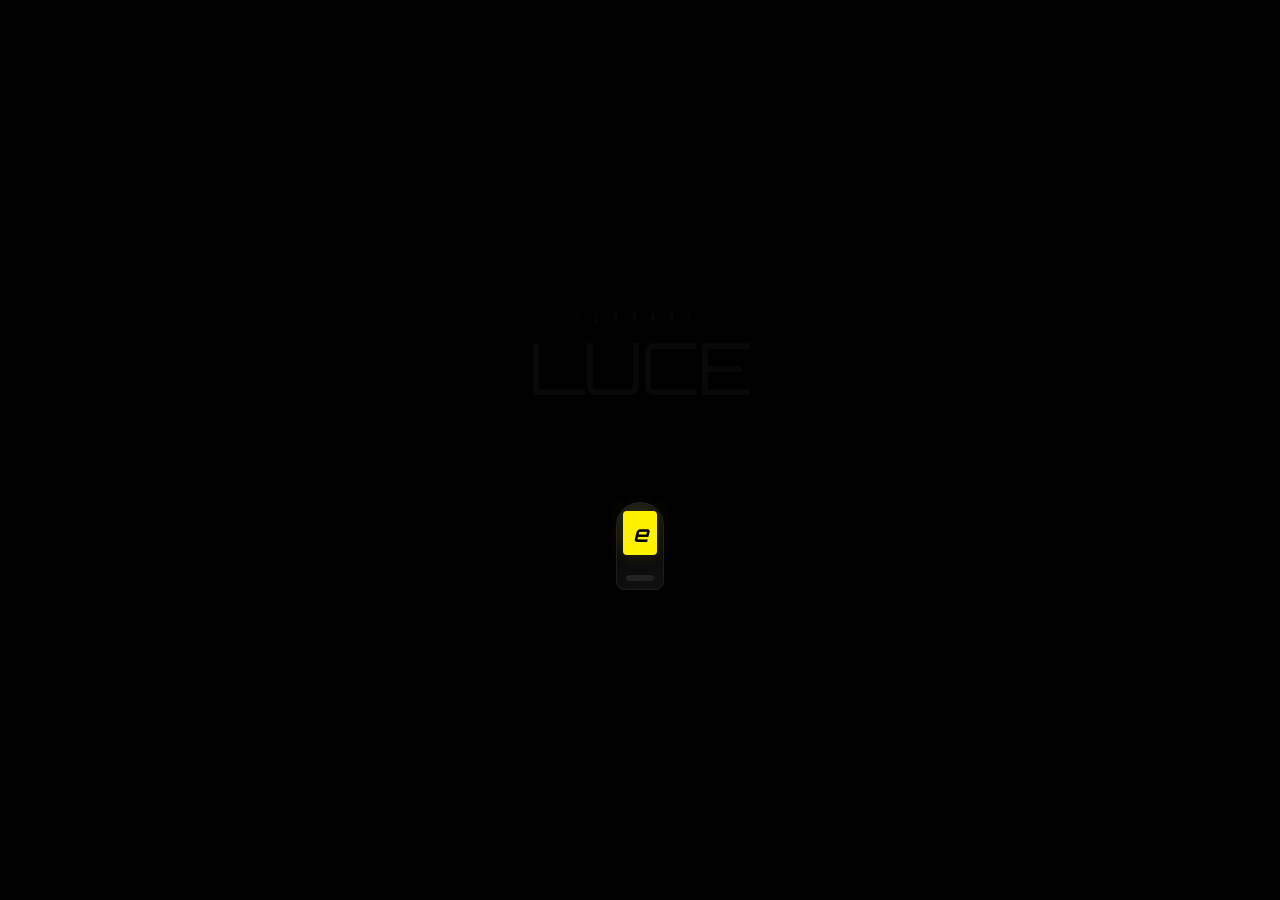
<file: index.html>
<!DOCTYPE html>
<html lang="en">
<head>
<meta charset="UTF-8">
<meta name="viewport" content="width=device-width, initial-scale=1.0">
<title>Ferrari Luce — Cockpit</title>
<link rel="icon" type="image/x-icon" href="favicon.ico">
<link rel="icon" type="image/png" href="favicon.png">
<link rel="preconnect" href="https://fonts.googleapis.com">
<link rel="preconnect" href="https://fonts.gstatic.com" crossorigin>
<link href="https://fonts.googleapis.com/css2?family=Orbitron:wght@400;500;600;700&family=Rajdhani:wght@300;400;500;600;700&family=Share+Tech+Mono&family=Barlow+Condensed:wght@100;200;300;400;500;600;700&family=Barlow:wght@100;200;300;400&display=swap" rel="stylesheet">
<link rel="stylesheet" href="style.css">
</head>
<body>

<!-- PRE-IGNITION REST STATE OVERLAY -->
<div id="rest-overlay">
  <div class="rest-wordmark">FERRARI</div>
  <div class="rest-model">LUCE</div>
  <div class="rest-cta">INSERT KEY TO BEGIN</div>
  <div class="glass-key-rest" id="glassKeyRest" style="position:relative;">
    <div class="gk-body">
      <div class="gk-eink">
        <span class="gk-e">e</span>
      </div>
      <div class="gk-grip"></div>
    </div>
    <div id="restTooltip">PRESS TO START</div>
  </div>
</div>

<!-- STARTUP FLASH -->
<div id="startup-flash"></div>

<!-- MAIN COCKPIT -->
<div id="cockpit" class="cockpit hidden">

  <!-- OVERLAY IMAGE (repositionable reference) -->
  <img src="luce_binnacle.jpg" class="cockpit-ref-overlay binn-hidden" id="cockpitOverlay" alt=""
    data-binn-id="overlay-img">

  <!-- OVERHEAD CONSOLE -->
  <div class="overhead-console" id="overheadConsole" data-binn-id="overhead">
    <div class="overhead-rail">
      <div class="toggle-group">
        <div class="toggle-switch" data-label="HVAC" id="toggleHVAC">
          <div class="toggle-lever"></div>
          <span class="toggle-label">HVAC</span>
        </div>
        <div class="toggle-switch active" data-label="LIGHT" id="toggleLight">
          <div class="toggle-lever"></div>
          <span class="toggle-label">LIGHT</span>
        </div>
        <div class="toggle-switch" data-label="TRAC" id="toggleTrac">
          <div class="toggle-lever"></div>
          <span class="toggle-label">TRAC</span>
        </div>
        <div class="toggle-switch" data-label="ABS" id="toggleABS">
          <div class="toggle-lever"></div>
          <span class="toggle-label">ABS</span>
        </div>
      </div>

      <div class="launch-handle-zone" data-binn-id="launch">
        <div class="launch-handle" id="launchHandle">
          <div class="lh-grip">
            <span class="lh-label">LAUNCH</span>
          </div>
          <div class="lh-rail"></div>
        </div>
      </div>

      <div class="toggle-group right">
        <div class="toggle-switch active" data-label="REGEN" id="toggleRegen">
          <div class="toggle-lever"></div>
          <span class="toggle-label">REGEN</span>
        </div>
        <div class="toggle-switch" data-label="SPORT" id="toggleSport">
          <div class="toggle-lever"></div>
          <span class="toggle-label">SPORT</span>
        </div>
        <div class="toggle-switch" data-label="BEAM" id="toggleBeam">
          <div class="toggle-lever"></div>
          <span class="toggle-label">BEAM</span>
        </div>
        <div class="toggle-switch" data-label="AERO" id="toggleAero">
          <div class="toggle-lever"></div>
          <span class="toggle-label">AERO</span>
        </div>
      </div>
    </div>
  </div>

  <!-- BINNACLE WRAPPER -->
  <div class="binnacle-wrapper">

    <!-- STEERING WHEEL -->
    <div class="steering-wheel-zone" data-binn-id="steering">
      <div class="steering-wheel" id="steeringWheel">
        <div class="sw-hub"></div>
        <svg class="sw-svg" viewBox="0 0 200 200" xmlns="http://www.w3.org/2000/svg">
          <!-- Rim -->
          <circle cx="100" cy="100" r="88" fill="none" stroke="#1a1a1a" stroke-width="14"/>
          <circle cx="100" cy="100" r="88" fill="none" stroke="#2a2a2a" stroke-width="12"/>
          <!-- Spokes -->
          <line x1="100" y1="12" x2="100" y2="55" stroke="#222" stroke-width="18" stroke-linecap="round"/>
          <line x1="100" y1="145" x2="30" y2="185" stroke="#222" stroke-width="14" stroke-linecap="round"/>
          <line x1="100" y1="145" x2="170" y2="185" stroke="#222" stroke-width="14" stroke-linecap="round"/>
          <!-- Hub detail -->
          <circle cx="100" cy="100" r="22" fill="#111" stroke="#2a2a2a" stroke-width="1"/>
          <circle cx="100" cy="100" r="8" fill="#1a1a1a" stroke="#333" stroke-width="0.5"/>
          <!-- Left turn signal (hidden until lit) -->
          <circle cx="42" cy="72" r="5" fill="#0a0a0a" stroke="#1a1a1a" stroke-width="0.5" id="signalLeft"/>
          <!-- Right turn signal -->
          <circle cx="158" cy="72" r="5" fill="#0a0a0a" stroke="#1a1a1a" stroke-width="0.5" id="signalRight"/>
          <!-- Paddle regen left -->
          <rect x="8" y="88" width="20" height="36" rx="3" fill="#1a1a1a" stroke="#2a2a2a" stroke-width="0.5" id="paddleLeft"/>
          <!-- Paddle torque right -->
          <rect x="172" y="88" width="20" height="36" rx="3" fill="#1a1a1a" stroke="#2a2a2a" stroke-width="0.5" id="paddleRight"/>
        </svg>

        <!-- Left Pod: e-Manettino -->
        <div class="pod pod-left" id="eManettino" data-binn-id="e-manet">
          <div class="pod-label">e-MANETTINO</div>
          <div class="pod-rotary">
            <div class="rotary-ring">
              <div class="rotary-knob" id="eManettinoKnob">
                <div class="rotary-indicator"></div>
              </div>
            </div>
            <div class="rotary-positions">
              <span class="rp rp-1">RNG</span>
              <span class="rp rp-2">TUR</span>
              <span class="rp rp-3">PRF</span>
            </div>
          </div>
        </div>

        <!-- Right Pod: Manettino -->
        <div class="pod pod-right" id="manettino" data-binn-id="manettino">
          <div class="pod-label">MANETTINO</div>
          <div class="pod-rotary">
            <div class="rotary-ring red">
              <div class="rotary-knob red" id="manettinoKnob">
                <div class="rotary-indicator"></div>
              </div>
            </div>
            <div class="rotary-positions red">
              <span class="rp rp-1">ICE</span>
              <span class="rp rp-2">WET</span>
              <span class="rp rp-3">DRY</span>
              <span class="rp rp-4 active">SPT</span>
              <span class="rp rp-5">PRF</span>
            </div>
          </div>
        </div>

        <!-- Paddle labels -->
        <div class="paddle-label paddle-left">REGEN</div>
        <div class="paddle-label paddle-right">TORQUE</div>
      </div>
    </div>

    <!-- BINNACLE (3 dials) -->
    <div class="binnacle" id="binnacle">

      <!-- DIAL LEFT: Power/Energy -->
      <div class="dial-container dial-left" data-binn-id="dial-left">
        <div class="dial-bezel">
          <div class="dial-lens">
            <svg class="dial-svg" viewBox="0 0 220 220" id="dialLeftSVG">
              <!-- Background -->
              <circle cx="110" cy="110" r="108" fill="#020202"/>
              <!-- Depth rings -->
              <circle cx="110" cy="110" r="105" fill="none" stroke="#111" stroke-width="0.5"/>
              <circle cx="110" cy="110" r="98" fill="none" stroke="#0d0d0d" stroke-width="1"/>
              <!-- Arc track -->
              <path id="leftArcTrack" d="" fill="none" stroke="#1a1a1a" stroke-width="3"/>
              <!-- Active arc — stroke driven by CSS var(--mode-arc) -->
              <path id="leftArcActive" d="" fill="none" stroke-width="2.5" stroke-linecap="round"/>
              <!-- Regen arc — always cool blue, immune to mode -->
              <path id="leftArcRegen" d="" fill="none" stroke="#A8C4D4" stroke-width="3" stroke-linecap="round" opacity="0.8"/>
              <!-- Tick marks -->
              <g id="leftTicks"></g>
              <!-- Needle -->
              <g id="leftNeedle" transform="rotate(0, 110, 110)">
                <line x1="110" y1="110" x2="110" y2="30" stroke="#ffffff" stroke-width="1.5" stroke-linecap="round" opacity="0.95"/>
                <circle cx="110" cy="110" r="5" fill="#0a0a0a" stroke="#333" stroke-width="1"/>
                <circle cx="110" cy="110" r="2" fill="#fff" opacity="0.5"/>
              </g>
              <!-- Center labels -->
              <text x="110" y="148" text-anchor="middle" class="dial-unit" font-family="Barlow Condensed" font-size="9" fill="#555" letter-spacing="2">POWER kW</text>
              <text id="leftValue" x="110" y="165" text-anchor="middle" class="dial-bignum" font-family="Rajdhani" font-size="22" font-weight="300" fill="#ccc">0</text>
            </svg>
            <div class="dial-label-bottom">ENERGY OUTPUT</div>
          </div>
        </div>
      </div>

      <!-- DIAL CENTER: Speedometer (PRIMARY) -->
      <div class="dial-container dial-center" data-binn-id="dial-center">
        <div class="dial-bezel center-bezel">
          <div class="dial-lens center-lens">
            <svg class="dial-svg" viewBox="0 0 300 300" id="dialCenterSVG">
              <!-- Background -->
              <circle cx="150" cy="150" r="148" fill="#010101"/>
              <!-- Depth rings -->
              <circle cx="150" cy="150" r="145" fill="none" stroke="#141414" stroke-width="0.5"/>
              <circle cx="150" cy="150" r="136" fill="none" stroke="#0c0c0c" stroke-width="1.5"/>
              <circle cx="150" cy="150" r="124" fill="none" stroke="#080808" stroke-width="1"/>
              <!-- Speed arc track -->
              <path id="centerArcTrack" d="" fill="none" stroke="#161616" stroke-width="4"/>
              <!-- Speed arc active — stroke driven by CSS var(--mode-arc) -->
              <path id="centerArcActive" d="" fill="none" stroke-width="3" stroke-linecap="round"/>
              <!-- Redline zone — always Ferrari red #FF2800 -->
              <path id="centerArcLimit" d="" fill="none" stroke="#FF2800" stroke-width="4" stroke-linecap="round" opacity="0.65"/>
              <!-- Tick marks -->
              <g id="centerTicks"></g>
              <!-- Speed needle -->
              <g id="centerNeedle" transform="rotate(0, 150, 150)">
                <polygon points="150,22 148,150 152,150" fill="#ffffff" opacity="0.92"/>
                <circle cx="150" cy="150" r="8" fill="#080808" stroke="#2a2a2a" stroke-width="1.5"/>
                <circle cx="150" cy="150" r="3" fill="#e8e8e8" opacity="0.7"/>
              </g>
              <!-- Battery arc — always cool blue #A8C4D4, never changes with mode -->
              <path id="batteryTrack" d="" fill="none" stroke="#0d0d0d" stroke-width="6"/>
              <path id="batteryActive" d="" fill="none" stroke="#A8C4D4" stroke-width="5" stroke-linecap="round"/>
              <!-- Main speed readout -->
              <text id="speedValue" x="150" y="210" text-anchor="middle" font-family="Rajdhani" font-size="58" font-weight="200" fill="#f0f0f0" letter-spacing="-2">0</text>
              <text x="150" y="228" text-anchor="middle" font-family="Barlow Condensed" font-size="10" font-weight="300" fill="#444" letter-spacing="4">km/h</text>
              <!-- Battery % -->
              <text id="batteryPct" x="150" y="252" text-anchor="middle" font-family="Rajdhani" font-size="16" font-weight="300" fill="#3a9a3a">98%</text>
              <!-- Range -->
              <text id="rangeValue" x="150" y="268" text-anchor="middle" font-family="Barlow Condensed" font-size="9" font-weight="300" fill="#444" letter-spacing="3">458 km</text>
              <!-- TORQUE METER (toggleable overlay at top of dial) -->
              <g id="torqueMeter" data-binn-id="torque-meter" style="pointer-events:none">
                <path id="tmBgBand" fill="none" stroke="#030c18" stroke-width="16" stroke-linecap="butt"/>
                <g id="tmSegments"></g>
              </g>
            </svg>
            <div class="dial-label-bottom">VELOCITÀ</div>
          </div>
        </div>
      </div>

      <!-- DIAL RIGHT: Configurable -->
      <div class="dial-container dial-right" data-binn-id="dial-right">
        <div class="dial-bezel">
          <div class="dial-lens">
            <svg class="dial-svg" viewBox="0 0 220 220" id="dialRightSVG">
              <!-- Background -->
              <circle cx="110" cy="110" r="108" fill="#020202"/>
              <circle cx="110" cy="110" r="105" fill="none" stroke="#111" stroke-width="0.5"/>
              <circle cx="110" cy="110" r="98" fill="none" stroke="#0d0d0d" stroke-width="1"/>
              <!-- Arc track -->
              <path id="rightArcTrack" d="" fill="none" stroke="#1a1a1a" stroke-width="3"/>
              <!-- Active arc — stroke driven by CSS var(--mode-arc) -->
              <path id="rightArcActive" d="" fill="none" stroke-width="2.5" stroke-linecap="round"/>
              <!-- Ticks -->
              <g id="rightTicks"></g>
              <!-- G-force ball (for G mode) -->
              <g id="gForceBall" opacity="0">
                <circle cx="110" cy="110" r="35" fill="none" stroke="#1a1a1a" stroke-width="0.5"/>
                <circle cx="110" cy="110" r="24" fill="none" stroke="#141414" stroke-width="0.5"/>
                <line x1="110" y1="75" x2="110" y2="145" stroke="#111" stroke-width="0.5"/>
                <line x1="75" y1="110" x2="145" y2="110" stroke="#111" stroke-width="0.5"/>
                <circle id="gBall" cx="110" cy="110" r="5" fill="#e8e8e8"/>
              </g>
              <!-- Needle -->
              <g id="rightNeedle" transform="rotate(0, 110, 110)">
                <line x1="110" y1="110" x2="110" y2="30" stroke="#ffffff" stroke-width="1.5" stroke-linecap="round" opacity="0.95"/>
                <circle cx="110" cy="110" r="5" fill="#0a0a0a" stroke="#333" stroke-width="1"/>
                <circle cx="110" cy="110" r="2" fill="#fff" opacity="0.5"/>
              </g>
              <!-- Right dial label / mode -->
              <text id="rightModeLabel" x="110" y="148" text-anchor="middle" font-family="Barlow Condensed" font-size="9" fill="#555" letter-spacing="2">G-FORCE</text>
              <text id="rightValue" x="110" y="165" text-anchor="middle" font-family="Rajdhani" font-size="22" font-weight="300" fill="#ccc">0.0</text>
            </svg>
            <div class="dial-label-bottom" id="rightDialLabel">G-FORCE</div>
          </div>
        </div>
        <!-- Right dial mode cycle button -->
        <div class="dial-mode-btn" id="rightDialMode" title="Cycle display mode">
          <span>⟳</span>
        </div>
      </div>

    </div><!-- /binnacle -->

    <!-- DRIVE SELECTOR STRIP -->
    <div class="drive-selector-zone">
      <div class="drive-selector" id="driveSelector" data-binn-id="drive">
        <div class="ds-gate">
          <div class="ds-position" data-pos="P" id="dsP">P</div>
          <div class="ds-divider"></div>
          <div class="ds-position" data-pos="R" id="dsR">R</div>
          <div class="ds-divider"></div>
          <div class="ds-position" data-pos="N" id="dsN">N</div>
          <div class="ds-divider"></div>
          <div class="ds-position active" data-pos="D" id="dsD">D</div>
        </div>
        <div class="ds-glass-body">
          <div class="ds-selector-knob" id="dsSelectorKnob"></div>
        </div>
      </div>

      <!-- MULTIGRAPH -->
      <div class="multigraph" id="multigraph" data-binn-id="multigraph">
        <div class="mg-bezel">
          <div class="mg-face">
            <svg class="mg-svg" viewBox="0 0 140 140" id="mgSVG">
              <!-- Watch face -->
              <circle cx="70" cy="70" r="68" fill="#010101"/>
              <circle cx="70" cy="70" r="65" fill="none" stroke="#1a1a1a" stroke-width="0.5"/>
              <circle cx="70" cy="70" r="58" fill="none" stroke="#111" stroke-width="0.3"/>
              <!-- Hour markers -->
              <g id="mgMarkers"></g>
              <!-- Chronograph sub-dials hint -->
              <circle cx="70" cy="42" r="10" fill="none" stroke="#111" stroke-width="0.5"/>
              <circle cx="70" cy="98" r="10" fill="none" stroke="#111" stroke-width="0.5"/>
              <!-- Hands -->
              <g id="mgHourHand" transform="rotate(0, 70, 70)">
                <rect x="68.5" y="30" width="3" height="42" rx="1.5" fill="#cccccc"/>
                <circle cx="70" cy="70" r="3.5" fill="#111" stroke="#333" stroke-width="0.5"/>
              </g>
              <g id="mgMinHand" transform="rotate(0, 70, 70)">
                <rect x="69" y="20" width="2" height="52" rx="1" fill="#aaaaaa"/>
              </g>
              <g id="mgSecHand" transform="rotate(0, 70, 70)">
                <rect x="69.6" y="18" width="0.8" height="54" rx="0.4" fill="#c8972a"/>
                <circle cx="70" cy="72" r="2" fill="#c8972a"/>
              </g>
              <circle cx="70" cy="70" r="2" fill="#888" stroke="#444" stroke-width="0.5"/>
            </svg>
            <div class="mg-mode-label" id="mgModeLabel">CLOCK</div>
          </div>
        </div>
        <div class="mg-mode-btn" id="mgModeBtn">⟳</div>
      </div>

      <!-- GLASS KEY INSERTED STATE -->
      <div class="glass-key-slot" id="glassKeySlot" data-binn-id="glasskey">
        <div class="gks-body">
          <div class="gks-eink" id="gksEink">
            <span class="gks-e">e</span>
          </div>
        </div>
        <div class="gks-label">LUCE</div>
      </div>
    </div>

  </div><!-- /binnacle-wrapper -->

  <!-- CENTER TOUCHSCREEN -->
  <div class="center-screen-zone" data-binn-id="centerscr">
    <div class="center-screen" id="centerScreen">
      <div class="cs-bezel">
        <div class="cs-display">
          <div class="cs-header">
            <div class="cs-time" id="csTime">--:--</div>
            <div class="cs-temp">22°</div>
            <div class="cs-signal">
              <div class="sig-bar"></div>
              <div class="sig-bar"></div>
              <div class="sig-bar"></div>
              <div class="sig-bar"></div>
            </div>
          </div>
          <div class="cs-nav-area">
            <div class="cs-map-bg">
              <div class="cs-map-grid"></div>
              <div class="cs-route-line"></div>
              <div class="cs-car-marker">
                <div class="cs-car-dot"></div>
              </div>
            </div>
            <div class="cs-nav-info">
              <div class="cs-nav-dest">MARANELLO</div>
              <div class="cs-nav-eta">14 min · 18.4 km</div>
            </div>
          </div>
          <div class="cs-footer">
            <div class="cs-climate">
              <span class="cs-climate-icon">❄</span>
              <span class="cs-climate-temp">19°</span>
            </div>
            <div class="cs-tabs">
              <div class="cs-tab active">NAV</div>
              <div class="cs-tab">AUDIO</div>
              <div class="cs-tab">CAR</div>
            </div>
            <div class="cs-climate right">
              <span class="cs-climate-temp">21°</span>
              <span class="cs-climate-icon">❄</span>
            </div>
          </div>
        </div>
      </div>
    </div>
  </div>

  <!-- WARNING STRIP -->
  <div class="warning-strip" id="warningStrip" data-binn-id="warnings">
    <div class="warn-item" id="warnBattery">
      <div class="warn-icon">⚡</div>
      <div class="warn-text">CHARGE LOW</div>
    </div>
    <div class="warn-item" id="warnTemp">
      <div class="warn-icon">⬆</div>
      <div class="warn-text">BAT TEMP</div>
    </div>
    <div class="warn-item" id="warnTrac">
      <div class="warn-icon">◈</div>
      <div class="warn-text">TRAC ACT</div>
    </div>
  </div>

  <!-- KEYBOARD HINT -->
  <div class="key-hints" id="keyHints" data-binn-id="keyhints">
    <div class="kh-item">↑↓ SPEED</div>
    <div class="kh-sep">·</div>
    <div class="kh-item">←→ STEER</div>
    <div class="kh-sep">·</div>
    <div class="kh-item">M e-MODE</div>
    <div class="kh-sep">·</div>
    <div class="kh-item">SPACE DEMO</div>
    <div class="kh-sep">·</div>
    <div class="kh-item">L LAUNCH</div>
    <div class="kh-sep">·</div>
    <div class="kh-item">T TORQUE</div>
  </div>

  <!-- LAUNCH CONTROL OVERLAY -->
  <div class="launch-overlay" id="launchOverlay">
    <div class="lco-inner">
      <div class="lco-ring"></div>
      <div class="lco-label">LAUNCH CONTROL</div>
      <div class="lco-sub">RELEASE BRAKE TO DEPLOY</div>
      <div class="lco-count" id="lcoCount">READY</div>
    </div>
  </div>

  <!-- BINNACLE ELEMENT TOOLBAR -->
  <div class="binn-toolbar" id="binnToolbar">
    <button class="binn-tb-btn" id="binnElemBtn" onclick="toggleBinnElemPanel()">ELEMENTS</button>
  </div>

  <!-- BINNACLE ELEMENTS PANEL (right side) -->
  <div id="binnElemPanel">
    <div class="bep-hd">
      <span class="bep-title">ELEMENTS</span>
      <span class="bep-close" onclick="closeBinnElemPanel()">✕</span>
    </div>
    <div class="bep-hint">Ctrl+click cockpit elements to select</div>
    <div class="bep-body" id="bepBody"></div>
  </div>

  <!-- CONFIG STRIP (bottom overlay, appears on element selection) -->
  <div class="binn-cfg-strip" id="binnCfgStrip">
    <span class="bcs-label" id="bcsLabel">—</span>
    <div class="bcs-controls" id="bcsControls"></div>
    <span class="bcs-dismiss" onclick="deselectBinnElem()">✕</span>
  </div>

</div><!-- /cockpit -->

<script src="cockpit.js"></script>
</body>
</html>
</file>
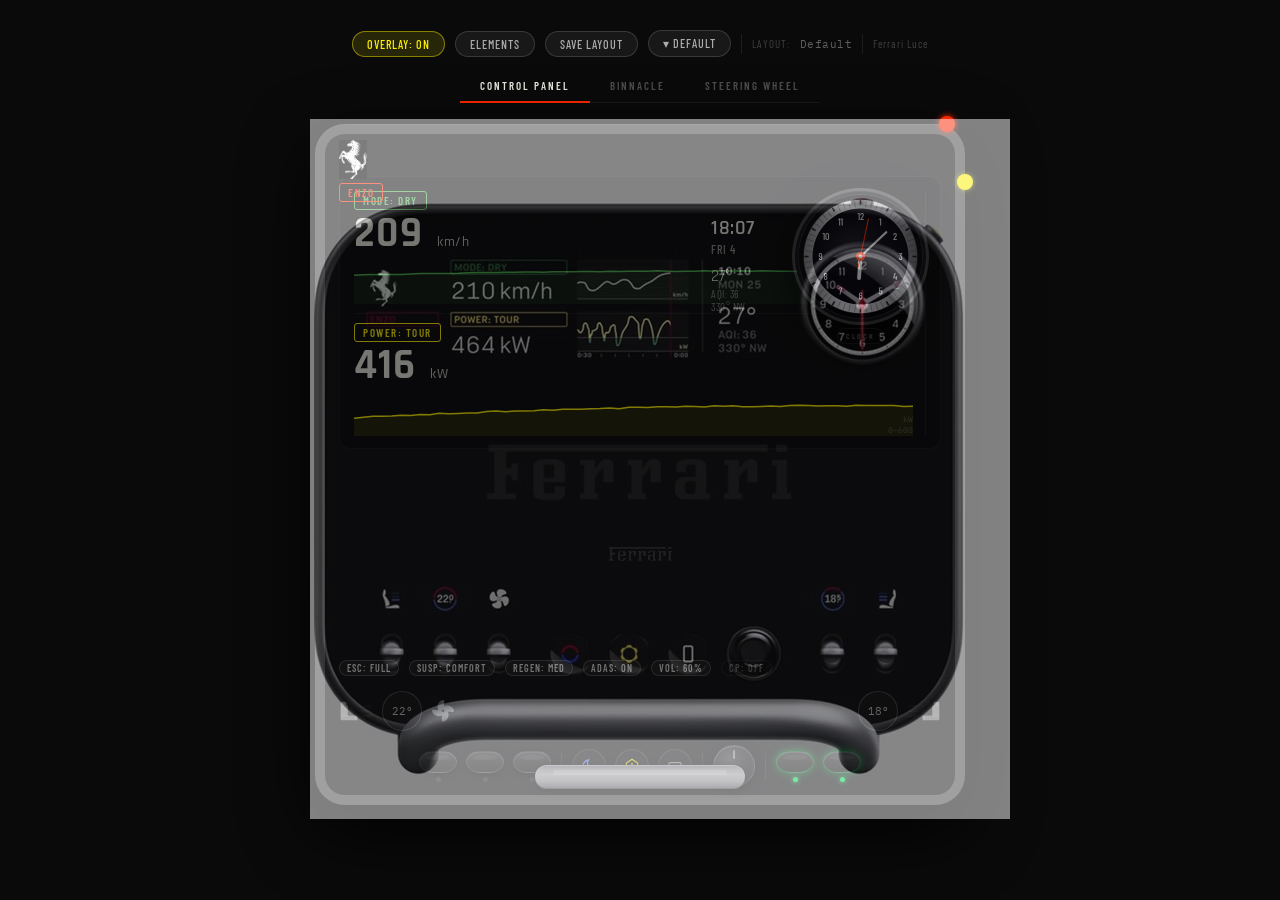
<file: console.html>
<!DOCTYPE html>
<html lang="en">
<head>
<meta charset="UTF-8">
<meta name="viewport" content="width=device-width, initial-scale=1.0">
<title>Ferrari Luce — Control Panel</title>
<link rel="icon" type="image/x-icon" href="favicon.ico">
<link rel="icon" type="image/png" href="favicon.png">
<link rel="preconnect" href="https://fonts.googleapis.com">
<link href="https://fonts.googleapis.com/css2?family=Rajdhani:wght@300;400;500;600;700&family=Barlow+Condensed:wght@300;400;500;600&family=Barlow:wght@400;500;600;700&family=IBM+Plex+Mono:wght@300;400;500;600&display=swap" rel="stylesheet">
<link href="https://cdnjs.cloudflare.com/ajax/libs/font-awesome/6.5.0/css/all.min.css" rel="stylesheet">
<style>
*, *::before, *::after { box-sizing: border-box; margin: 0; padding: 0; }
body {
  background: #0a0a0a;
  display: flex; flex-direction: column; align-items: center;
  justify-content: flex-start;
  min-height: 100vh; padding: 30px 0 80px;
  font-family: 'Barlow Condensed', sans-serif;
}

/* ── TOOLBAR ── */
.toolbar { display: flex; gap: 10px; margin-bottom: 16px; align-items: center; flex-wrap: wrap; justify-content: center; }
.toolbar-label { font-family: 'Barlow Condensed', sans-serif; font-size: 11px; color: rgba(255,255,255,0.22); letter-spacing: 1px; }
.toolbar-btn {
  background: rgba(255,255,255,0.06); border: 1px solid rgba(255,255,255,0.14);
  color: rgba(255,255,255,0.65); font-family: 'Barlow Condensed', sans-serif;
  font-size: 12px; font-weight: 500; letter-spacing: 1px; padding: 5px 14px;
  border-radius: 20px; cursor: pointer; transition: background 0.2s, color 0.2s, border-color 0.2s;
}
.toolbar-btn:hover { background: rgba(255,255,255,0.1); color: #fff; }
.toolbar-btn.active { background: rgba(255,242,0,0.12); border-color: rgba(255,242,0,0.45); color: #FFF200; }
.toolbar-divider { width: 1px; height: 20px; background: rgba(255,255,255,0.08); }
#currentLayoutLabel { font-family: 'IBM Plex Mono', monospace; font-size: 11px; color: rgba(255,255,255,0.35); letter-spacing: 0.5px; }

/* ── CONTROL PANEL DISPLAY & SHELL ── */
.console {
  /* transparent 5px halo — Control Panel Display */
  width: 660px; padding: 5px;
  display: block; background: transparent;
  position: relative; overflow: visible; user-select: none;
}
#cpShell {
  /* Control Panel Shell — positionable container; overflow visible so children can escape */
  position: relative; overflow: visible;
  display: flex; flex-direction: column;
}
.shell-content {
  /* visual dark shell — clips content to rounded rect */
  flex: 1; min-height: 0;
  display: flex; flex-direction: column;
  position: relative; overflow: hidden;
  background: #111114; border-radius: 30px;
  box-shadow: 0 24px 70px rgba(0,0,0,0.92), inset 0 0 0 10px rgba(255,255,255,0.22), inset 0 1px 0 rgba(255,255,255,0.07);
}
.ref-overlay {
  position: absolute; top: 0; left: 0; width: 700px; height: 700px;
  pointer-events: none; z-index: 500; opacity: 0.5; transition: opacity 0.3s;
}
.ref-overlay.hidden { opacity: 0; }
.binnacle-ref-overlay {
  position: absolute; top: 50%; left: 50%; transform: translate(-50%, -52%);
  width: 820px; pointer-events: none; z-index: 100;
  opacity: 0.5; transition: opacity 0.3s; object-fit: contain;
}
.binnacle-ref-overlay.hidden { opacity: 0; }
.sw-ref-overlay {
  position: absolute; top: 50%; left: 50%; transform: translate(-50%, -50%);
  max-width: 560px; width: 100%; pointer-events: none; z-index: 100;
  opacity: 0.5; transition: opacity 0.3s; object-fit: contain;
}
.sw-ref-overlay.hidden { opacity: 0; }
body.ctrl-held .ref-overlay, body.ctrl-held .binnacle-ref-overlay, body.ctrl-held .sw-ref-overlay { pointer-events: auto; }
.ref-overlay.pos-selected, .binnacle-ref-overlay.binn-sel, .sw-ref-overlay.sw-sel { pointer-events: auto; }
#cpShell.night-mode .shell-content::after {
  content: ''; position: absolute; inset: 0; background: rgba(0,0,0,0.45);
  pointer-events: none; z-index: 50;
}
/* ── CORNER RADIUS HANDLE ── */
.cp-radius-handle {
  position: absolute; top: 10px; right: 10px;
  width: 10px; height: 10px; border-radius: 50%;
  display: none;
  background: rgba(255,255,255,0.18); border: 1px solid rgba(255,255,255,0.35);
  cursor: ew-resize; z-index: 60;
  transition: background 0.15s, transform 0.1s, box-shadow 0.15s;
}
#cpShell.pos-selected .cp-radius-handle { display: block; }
.cp-radius-handle:hover {
  background: rgba(255,255,255,0.45); transform: scale(1.4);
  box-shadow: 0 0 6px rgba(255,255,255,0.3);
}

/* ── STATUS DOT ── */
.status-dot {
  /* red START/STOP — on the top edge of the Control Panel Shell */
  position: absolute; top: -8px; right: 10px; width: 16px; height: 16px;
  border-radius: 50%; background: #FF2800; box-shadow: 0 0 6px #FF2800; z-index: 60;
  cursor: pointer; transition: box-shadow 0.15s, transform 0.1s;
}
.status-dot:hover { box-shadow: 0 0 10px #FF2800, 0 0 18px rgba(255,40,0,0.5); }
.status-dot:active { transform: scale(0.82); }
.sw-reset-btn {
  /* yellow RESET — on the right edge of the Control Panel Shell */
  position: absolute; right: -8px; top: 50px; width: 16px; height: 16px;
  border-radius: 50%; background: #FFF200; box-shadow: 0 0 5px rgba(255,242,0,0.6); z-index: 60;
  cursor: pointer; transition: box-shadow 0.15s, transform 0.1s;
}
.sw-reset-btn:hover { box-shadow: 0 0 10px #FFF200, 0 0 18px rgba(255,242,0,0.5); }
.sw-reset-btn:active { transform: scale(0.82); }

/* ── SCREEN ROW ── */
.screen-row { position: relative; padding: 52px 24px 0; }
.horse-enzo-wrap {
  position: absolute; top: 16px; left: 24px;
  display: flex; flex-direction: column; align-items: flex-start; gap: 4px; z-index: 2;
}
.horse-svg { width: 28px; height: 32px; }
.horse-img { width: 28px; height: auto; filter: invert(1); mix-blend-mode: screen; display: block; }
.enzo-badge {
  display: inline-flex; align-items: center; padding: 2px 8px; border-radius: 3px;
  font-family: 'Barlow Condensed', sans-serif; font-size: 11px; font-weight: 600;
  letter-spacing: 1.5px; cursor: default; width: fit-content;
  background: transparent; border: 1px solid #FF2800; color: #FF2800;
  transition: opacity 0.2s;
}

/* ── SCREEN AREA ── */
.screen-area {
  background: #0b0b0e; border-radius: 12px; padding: 14px 14px 12px;
  display: flex; flex-direction: row; align-items: flex-start; gap: 0;
  border: 1px solid rgba(255,255,255,0.055); position: relative;
}
.screen-area.hud-on { border-color: rgba(0,255,100,0.3); box-shadow: inset 0 0 20px rgba(0,255,80,0.06); }

/* ── METRICS COLUMN: permanent left panel ── */
.metrics-pos {
  flex: 1; min-width: 0;
  display: flex; flex-direction: column; gap: 6px; align-self: flex-start;
  padding-right: 12px; border-right: 1px solid rgba(255,255,255,0.065);
}

/* ── MULTIGRAPH SECTION: permanent right panel ── */
.multigraph-section { position: absolute; right: 14px; top: 14px; display: flex; flex-direction: row; align-items: center; flex-shrink: 0; }

/* ── MODE PANELS (watermark zone, grid-stacked like multigraph info panels) ── */
.mode-panel { visibility: hidden; position: absolute; inset: 0; display: flex; flex-direction: column; overflow: hidden; }
.mode-panel.active { visibility: visible; z-index: 2; }
.metric-block { display: flex; flex-direction: column; gap: 3px; }
.mode-badge {
  display: inline-flex; align-items: center; padding: 2px 8px; border-radius: 3px;
  font-family: 'Barlow Condensed', sans-serif; font-size: 11px; font-weight: 600;
  letter-spacing: 1.5px; cursor: pointer; width: fit-content;
  transition: opacity 0.2s; background: transparent;
}
.mode-badge:hover { opacity: 0.8; }
.metric-value {
  font-family: 'Rajdhani', sans-serif; font-size: 42px; font-weight: 700;
  color: #e8e8e0; line-height: 1; letter-spacing: 1px; width: fit-content;
}
.metric-value .unit { font-size: 14px; font-weight: 500; color: rgba(232,232,224,0.80); margin-left: 4px; letter-spacing: 0.5px; vertical-align: baseline; }
.waveform-wrap { position: relative; height: 44px; margin-top: 2px; width: 100%; }
.waveform-wrap canvas { width: 100%; height: 100%; display: block; }
.waveform-label { position: absolute; right: 0; bottom: 0; font-family: 'IBM Plex Mono', monospace; font-size: 8px; color: rgba(255,255,255,0.25); line-height: 1.4; text-align: right; pointer-events: none; }
.screen-divider { height: 1px; background: rgba(255,255,255,0.055); margin: 3px 0; }
.info-col {
  display: flex; flex-direction: column; justify-content: center; gap: 4px;
  padding: 0 10px; min-width: 82px; width: fit-content;
}
.mg-info-panels { display: grid; grid-template-columns: 1fr; }
.mg-info-panels > div { grid-column: 1; grid-row: 1; }
.info-time { font-family: 'Rajdhani', sans-serif; font-size: 20px; font-weight: 600; color: #e8e8e0; letter-spacing: 0.5px; line-height: 1; }
.info-date { font-family: 'Barlow Condensed', sans-serif; font-size: 12px; font-weight: 500; color: rgba(232,232,224,0.6); letter-spacing: 1px; }
.info-temp { font-family: 'Rajdhani', sans-serif; font-size: 17px; font-weight: 400; color: #e8e8e0; margin-top: 5px; }
.info-aqi, .info-heading { font-family: 'Barlow Condensed', sans-serif; font-size: 11px; color: rgba(232,232,224,0.5); letter-spacing: 0.5px; }

/* ── PANEL HEADER (climate/settings/media) ── */
.cp-panel-header {
  display: flex; align-items: center; margin-bottom: 6px;
}
.cp-panel-title {
  font-family: 'Barlow Condensed', sans-serif; font-size: 8px; font-weight: 600;
  letter-spacing: 2.5px; color: rgba(255,255,255,0.22); padding: 1px 6px;
  border: 1px solid rgba(255,255,255,0.07); border-radius: 10px;
}

/* ── PANEL: CLIMATE ── */
#panelClimate { flex-direction: column; }
.cp-climate { display: flex; flex-direction: column; gap: 6px; flex: 1; }
.cp-climate-zones { display: flex; flex-direction: row; align-items: stretch; flex: 1; }
.cp-zone { flex: 1; display: flex; flex-direction: column; align-items: center; gap: 4px; padding: 0 4px; }
.cp-zone-center {
  width: 64px; flex-shrink: 0; display: flex; flex-direction: column; align-items: center;
  justify-content: center; gap: 5px; padding: 0 6px;
  border-left: 1px solid rgba(255,255,255,0.055); border-right: 1px solid rgba(255,255,255,0.055);
}
.cp-zone-label { font-family: 'Barlow Condensed', sans-serif; font-size: 7px; font-weight: 600; letter-spacing: 1.5px; color: rgba(255,255,255,0.28); }
.cp-temp-adj {
  background: none; border: none; color: rgba(255,255,255,0.35); font-size: 11px;
  cursor: pointer; padding: 0 10px; line-height: 1.4; transition: color 0.15s;
}
.cp-temp-adj:hover { color: rgba(255,255,255,0.85); }
.cp-temp-big { font-family: 'Rajdhani', sans-serif; font-size: 28px; font-weight: 600; color: #e8e8e0; letter-spacing: 0.5px; line-height: 1; }
.cp-seat-heat { display: flex; gap: 3px; cursor: pointer; margin-top: 2px; }
.cp-heat-bar { width: 10px; height: 3px; border-radius: 1.5px; background: rgba(255,255,255,0.1); transition: background 0.2s; }
.cp-heat-bar.lit { background: #ff7820; box-shadow: 0 0 3px rgba(255,120,30,0.6); }
.cp-seat-sub { font-family: 'Barlow Condensed', sans-serif; font-size: 7px; letter-spacing: 1px; color: rgba(255,255,255,0.18); }
.cp-fan-label { font-family: 'Barlow Condensed', sans-serif; font-size: 7px; letter-spacing: 1.5px; color: rgba(255,255,255,0.22); }
.cp-fan-dots { display: flex; flex-direction: column; gap: 2px; cursor: pointer; }
.cp-fan-dot { width: 12px; height: 3px; border-radius: 1.5px; background: rgba(255,255,255,0.08); transition: background 0.2s; }
.cp-fan-dot.lit { background: #A8C4D4; }
.cp-sync-btn {
  font-family: 'Barlow Condensed', sans-serif; font-size: 7px; font-weight: 600;
  letter-spacing: 0.8px; color: rgba(255,255,255,0.35); background: none;
  border: 1px solid rgba(255,255,255,0.1); border-radius: 4px; padding: 2px 5px; cursor: pointer; transition: all 0.15s;
}
.cp-sync-btn:hover { color: rgba(255,255,255,0.75); border-color: rgba(255,255,255,0.25); }
.cp-sync-btn.synced { color: #4caf50; border-color: rgba(76,175,80,0.45); }
.cp-ac-row { display: flex; gap: 3px; }
.cp-ac-btn {
  font-family: 'Barlow Condensed', sans-serif; font-size: 7px; font-weight: 600;
  letter-spacing: 0.8px; color: rgba(255,255,255,0.3); background: none;
  border: 1px solid rgba(255,255,255,0.08); border-radius: 3px; padding: 2px 5px; cursor: pointer; transition: all 0.15s;
}
.cp-ac-btn:hover { color: rgba(255,255,255,0.65); }
.cp-ac-btn.active { color: #A8C4D4; border-color: rgba(168,196,212,0.45); }

/* ── PANEL: SETTINGS ── */
#panelSettings { flex-direction: column; }
.cp-settings { display: flex; flex-direction: column; gap: 5px; flex: 1; justify-content: center; }
.cp-setting-row { display: flex; gap: 5px; }
.cp-setting {
  flex: 1; background: rgba(255,255,255,0.025); border: 1px solid rgba(255,255,255,0.065);
  border-radius: 6px; padding: 5px 8px; cursor: pointer;
  transition: background 0.15s, border-color 0.15s; display: flex; flex-direction: column; gap: 2px;
}
.cp-setting:hover { background: rgba(255,255,255,0.05); border-color: rgba(255,255,255,0.14); }
.cp-setting-lbl { font-family: 'Barlow Condensed', sans-serif; font-size: 7px; font-weight: 600; letter-spacing: 1.5px; color: rgba(255,255,255,0.25); }
.cp-setting-val { font-family: 'Barlow Condensed', sans-serif; font-size: 14px; font-weight: 600; letter-spacing: 0.8px; color: rgba(220,220,216,0.82); }

/* ── PANEL: MEDIA ── */
#panelMedia { flex-direction: column; justify-content: center; }
.cp-media { display: flex; flex-direction: column; gap: 6px; }
.cp-media-source {
  font-family: 'Barlow Condensed', sans-serif; font-size: 8px; font-weight: 600;
  letter-spacing: 2px; color: rgba(255,255,255,0.28); cursor: pointer;
  width: fit-content; padding: 1px 7px; border: 1px solid rgba(255,255,255,0.08);
  border-radius: 10px; transition: color 0.2s, border-color 0.2s;
}
.cp-media-source:hover { color: rgba(255,255,255,0.6); border-color: rgba(255,255,255,0.2); }
.cp-track-name {
  font-family: 'Barlow Condensed', sans-serif; font-size: 17px; font-weight: 600;
  letter-spacing: 0.4px; color: #e8e8e0; white-space: nowrap; overflow: hidden; text-overflow: ellipsis;
}
.cp-track-artist { font-family: 'Barlow Condensed', sans-serif; font-size: 11px; color: rgba(220,220,216,0.4); letter-spacing: 0.5px; }
.cp-progress-bar { height: 2px; background: rgba(255,255,255,0.1); border-radius: 1px; overflow: hidden; cursor: pointer; }
.cp-progress-fill { height: 100%; background: #FF2800; border-radius: 1px; transition: width 0.5s linear; }
.cp-time-row { display: flex; justify-content: space-between; font-family: 'IBM Plex Mono', monospace; font-size: 9px; color: rgba(255,255,255,0.28); margin-top: 2px; }
.cp-media-controls { display: flex; align-items: center; gap: 8px; }
.cp-media-btn {
  background: rgba(255,255,255,0.04); border: 1px solid rgba(255,255,255,0.08);
  border-radius: 50%; width: 28px; height: 28px; display: flex; align-items: center;
  justify-content: center; cursor: pointer; font-size: 11px; color: rgba(255,255,255,0.55);
  transition: background 0.15s, color 0.15s;
}
.cp-media-btn:hover { background: rgba(255,255,255,0.09); color: #fff; }
.cp-play-btn { width: 34px; height: 34px; font-size: 14px; border-color: rgba(255,255,255,0.14); }

/* ── MULTIGRAPH ── */
.multigraph-wrap {
  display: flex; flex-direction: column; align-items: center;
  padding-left: 12px; gap: 6px; flex-shrink: 0; align-self: center;
}
.multigraph-housing {
  background: #111118;
  border-radius: 50%; padding: 4px;
  display: inline-flex; align-items: center; justify-content: center;
  box-shadow: 0 0 0 3px rgba(255,255,255,0.22), inset 0 1px 0 rgba(255,255,255,0.06), 0 10px 36px rgba(0,0,0,0.9);
}
.multigraph-bezel-ring {
  border-radius: 50%; padding: 4px;
  background: #0a0a0e;
  box-shadow: inset 0 3px 6px rgba(0,0,0,0.7), inset 0 -1px 3px rgba(0,0,0,0.3), 0 0 0 1px rgba(255,255,255,0.08);
}
.mg-sw-time {
  font-family: 'Rajdhani', sans-serif; font-size: 17px; font-weight: 600;
  color: #e8e8e0; letter-spacing: 0.5px; line-height: 1.1; margin-top: 5px;
}
.mg-sw-cs { font-size: 11px; font-weight: 400; color: rgba(232,232,224,0.45); }
.mg-bearing {
  font-family: 'Rajdhani', sans-serif; font-size: 26px; font-weight: 700;
  color: #e8e8e0; letter-spacing: 1px; line-height: 1; margin-top: 5px;
}
.mg-bearing-dir {
  font-family: 'Barlow Condensed', sans-serif; font-size: 11px; font-weight: 700;
  color: #FF2800; letter-spacing: 1.5px; vertical-align: super; margin-left: 2px;
}
.multigraph-bezel {
  width: 115px; height: 115px; border-radius: 50%; background: #2e2e36;
  box-shadow: inset 0 2px 8px rgba(0,0,0,0.85), 0 0 0 1px rgba(0,0,0,0.7);
  cursor: pointer; position: relative; transition: box-shadow 0.3s; overflow: hidden;
}
.multigraph-bezel:hover { box-shadow: inset 0 2px 8px rgba(0,0,0,0.85), 0 0 0 1px rgba(255,255,255,0.1), 0 0 12px rgba(255,255,255,0.04); }
.multigraph-bezel canvas { position: absolute; top:0; left:0; width:100%; height:100%; }
.multigraph-mode-label {
  font-family: 'Barlow Condensed', sans-serif; font-size: 8px; font-weight: 600;
  letter-spacing: 2px; color: rgba(255,255,255,0.32); cursor: pointer;
  text-align: center; padding: 2px 8px; border-radius: 8px;
  border: 1px solid rgba(255,255,255,0.07); transition: color 0.2s, border-color 0.2s;
}
.multigraph-mode-label:hover { color: rgba(255,255,255,0.7); border-color: rgba(255,255,255,0.2); }
.multigraph-mode-label.sw-running { color: #FFF200; border-color: rgba(255,242,0,0.3); }

/* ── WATERMARK ZONE ── */
.watermark-zone { flex: 1; min-height: 210px; position: relative; display: flex; align-items: center; justify-content: center; }
.ferrari-watermark { pointer-events: none; }
body.ctrl-held .ferrari-watermark { pointer-events: auto; }
.ferrari-watermark-img { height: 64px; width: 64px; display: block; opacity: 0.18; }

/* ── LOWER SECTION ── */
.lower { padding: 0 20px 20px; display: flex; flex-direction: column; gap: 14px; }

/* ── STATUS BAR ── */
.status-bar { display: flex; gap: 10px; padding: 0 4px; align-items: center; flex-wrap: wrap; min-height: 18px; }
.status-pill { font-family: 'Barlow Condensed', sans-serif; font-size: 10px; font-weight: 600; letter-spacing: 1px; padding: 1px 7px; border-radius: 10px; color: rgba(200,200,196,0.5); border: 1px solid rgba(255,255,255,0.07); transition: color 0.3s, border-color 0.3s, background 0.3s; }
.status-pill.active-pill { color: rgba(255,255,255,0.85); border-color: rgba(255,255,255,0.2); background: rgba(255,255,255,0.05); }

/* ── CLIMATE STRIP ── */
.climate-strip { display: flex; align-items: center; justify-content: space-between; padding: 0 4px; }
.climate-group { display: flex; align-items: center; gap: 10px; }
.seat-icon { cursor: pointer; display: flex; align-items: center; gap: 4px; opacity: 0.45; transition: opacity 0.2s, filter 0.2s; }
.seat-icon:hover { opacity: 0.78; }
.seat-icon.heating-low  { opacity: 0.65; }
.seat-icon.heating-med  { opacity: 0.85; }
.seat-icon.heating-high { opacity: 1; filter: drop-shadow(0 0 5px rgba(30,111,204,0.4)); }
.seat-icon svg { width: 20px; height: 22px; flex-shrink: 0; }
.seat-bars { display: flex; flex-direction: column; gap: 2.5px; }
.seat-bar { width: 9px; height: 2.5px; border-radius: 1.5px; background: rgba(255,255,255,0.1); transition: background 0.2s, box-shadow 0.2s; }
.seat-bar.lit { background: #1E6FCC; box-shadow: 0 0 4px rgba(30,111,204,0.8); }
.fan-icon { cursor: pointer; opacity: 0.4; transition: opacity 0.2s, filter 0.2s; }
.fan-icon:hover { opacity: 0.7; }
.fan-icon.active { opacity: 0.9; filter: drop-shadow(0 0 5px rgba(150,200,255,0.7)); }
.fan-icon i { font-size: 22px; color: white; }
.temp-ring { width: 40px; height: 40px; border-radius: 50%; border: 1.5px solid rgba(255,255,255,0.2); display: flex; flex-direction: column; align-items: center; justify-content: center; cursor: pointer; transition: border-color 0.2s, background 0.2s; background: rgba(255,255,255,0.025); }
.temp-ring:hover { border-color: rgba(255,255,255,0.45); background: rgba(255,255,255,0.055); }
.temp-ring:active { transform: scale(0.94); }
.temp-ring-val { font-family: 'IBM Plex Mono', monospace; font-size: 11px; color: rgba(255,255,255,0.72); line-height: 1; }

/* ── BUTTON ROW ── */
.button-row { display: flex; align-items: center; justify-content: center; gap: 9px; }
.dome-group { display: flex; flex-direction: column; align-items: center; gap: 4px; }
.dome-btn {
  width: 38px; height: 22px; border-radius: 50% / 65%;
  background: linear-gradient(180deg, #2c2c30 0%, #1c1c1e 55%, #131315 100%);
  border: 1px solid rgba(255,255,255,0.1); cursor: pointer;
  box-shadow: 0 2px 5px rgba(0,0,0,0.65), inset 0 1px 0 rgba(255,255,255,0.07);
  transition: box-shadow 0.15s, transform 0.1s;
  position: relative; display: flex; align-items: center; justify-content: center;
}
.dome-btn::after { content: ''; position: absolute; top: 3px; left: 6px; right: 6px; height: 5px; border-radius: 50%; background: rgba(255,255,255,0.055); }
.dome-btn:hover { box-shadow: 0 2px 10px rgba(0,0,0,0.8), inset 0 1px 0 rgba(255,255,255,0.12); }
.dome-btn:active { transform: scaleY(0.86); }
.dome-btn.active-green { box-shadow: 0 0 8px rgba(0,220,80,0.5), 0 2px 5px rgba(0,0,0,0.5), inset 0 1px 0 rgba(255,255,255,0.1); border-color: rgba(0,220,80,0.35); }
.dome-btn.active-amber { box-shadow: 0 0 8px rgba(255,180,0,0.5), 0 2px 5px rgba(0,0,0,0.5), inset 0 1px 0 rgba(255,255,255,0.1); border-color: rgba(255,180,0,0.35); }
.dome-btn.active-red   { box-shadow: 0 0 8px rgba(255,40,0,0.5), 0 2px 5px rgba(0,0,0,0.5), inset 0 1px 0 rgba(255,255,255,0.1); border-color: rgba(255,40,0,0.35); }
.dome-btn.active-blue  { box-shadow: 0 0 8px rgba(80,120,255,0.5), 0 2px 5px rgba(0,0,0,0.5), inset 0 1px 0 rgba(255,255,255,0.1); border-color: rgba(80,120,255,0.35); }
.dome-led { width: 5px; height: 5px; border-radius: 50%; background: rgba(255,255,255,0.08); transition: background 0.3s, box-shadow 0.3s; }
.dome-led.on-green { background: #00dc50; box-shadow: 0 0 5px #00dc50; }
.dome-led.on-amber { background: #ffb400; box-shadow: 0 0 5px #ffb400; }
.dome-led.on-red   { background: #FF2800; box-shadow: 0 0 5px #FF2800; }
.dome-led.on-blue  { background: #4a78ff; box-shadow: 0 0 5px #4a78ff; }
.icon-btn { width: 34px; height: 34px; border-radius: 50%; border: 1px solid rgba(255,255,255,0.1); background: rgba(255,255,255,0.025); display: flex; align-items: center; justify-content: center; cursor: pointer; transition: background 0.2s, border-color 0.2s, box-shadow 0.2s; }
.icon-btn svg { width: 16px; height: 16px; }
.icon-btn:hover { background: rgba(255,255,255,0.07); border-color: rgba(255,255,255,0.22); }
.icon-btn.active-moon { background: rgba(30,60,200,0.28); border-color: #5577ff; box-shadow: 0 0 10px rgba(60,100,255,0.4); }
.icon-btn.active-hex  { background: rgba(255,242,0,0.1); border-color: #FFF200; box-shadow: 0 0 10px rgba(255,242,0,0.35); animation: hazard-pulse 0.6s ease-in-out infinite alternate; }
@keyframes hazard-pulse { from { box-shadow: 0 0 6px rgba(255,242,0,0.25); } to { box-shadow: 0 0 14px rgba(255,242,0,0.55); } }
.icon-btn.active-rect { background: rgba(0,220,80,0.1); border-color: rgba(0,220,80,0.6); box-shadow: 0 0 8px rgba(0,220,80,0.3); }
.btn-separator { width: 1px; height: 26px; background: rgba(255,255,255,0.07); margin: 0 1px; }
.volume-knob {
  width: 42px; height: 42px; border-radius: 50%;
  background: radial-gradient(circle at 38% 32%, #3a3a3e 0%, #222226 50%, #181819 100%);
  border: 1px solid rgba(255,255,255,0.14);
  box-shadow: 0 3px 9px rgba(0,0,0,0.7), inset 0 1px 0 rgba(255,255,255,0.1);
  cursor: ns-resize; position: relative; transition: box-shadow 0.2s;
}
.volume-knob::before { content: ''; position: absolute; top: 4px; left: 50%; transform: translateX(-50%); width: 2px; height: 9px; background: rgba(255,255,255,0.38); border-radius: 1px; }
.volume-knob:hover { box-shadow: 0 3px 14px rgba(0,0,0,0.8), inset 0 1px 0 rgba(255,255,255,0.14); }

/* ── HANDLE ── */
.handle { position: absolute; bottom: 0; left: 0; right: 0; display: flex; justify-content: center; padding: 8px 0 16px; pointer-events: none; }
.handle-bar { pointer-events: auto;
  width: 210px; height: 24px;
  background: linear-gradient(180deg, #686870 0%, #8c8c92 18%, #a0a0a5 40%, #8c8c92 68%, #585860 100%);
  border-radius: 12px;
  box-shadow: 0 2px 7px rgba(0,0,0,0.7), inset 0 1px 0 rgba(255,255,255,0.32), inset 0 -1px 0 rgba(0,0,0,0.28);
  position: relative;
}
.handle-bar::before { content: ''; position: absolute; top: 5px; left: 18px; right: 18px; height: 5px; background: rgba(255,255,255,0.14); border-radius: 3px; }

/* ── TOOLTIP ── */
#tip { position: fixed; background: rgba(10,10,12,0.96); border: 1px solid rgba(255,255,255,0.13); border-radius: 8px; padding: 8px 12px; pointer-events: none; z-index: 9999; display: none; max-width: 230px; }
#tip-title { font-family: 'Barlow Condensed', sans-serif; font-size: 13px; font-weight: 600; color: #e0e0dc; letter-spacing: 0.8px; margin-bottom: 3px; }
#tip-fn { font-family: 'Barlow Condensed', sans-serif; font-size: 11px; font-weight: 400; color: rgba(200,200,196,0.62); line-height: 1.4; }

/* ══ POSITIONING SYSTEM ══ */
body.ctrl-held [data-pos-id] { cursor: crosshair !important; }
body.ctrl-held .sw-svg [data-sw-id] { cursor: crosshair !important; }
.sw-svg [data-sw-id].sw-sel { filter: drop-shadow(0 0 5px #FFF200) drop-shadow(0 0 2px #FFF200); }
.sw-pedal-row.sw-sel { outline: 2px solid #FFF200; outline-offset: 3px; border-radius: 8px; }
body.ctrl-held [data-pos-id]:hover { outline: 1px dashed rgba(255,242,0,0.38) !important; outline-offset: 4px; }
.console-select-tab, .cp-shell-tab {
  display: none; position: absolute; top: 0; left: 0; z-index: 100;
  padding: 1px 5px; cursor: crosshair; white-space: nowrap; pointer-events: none;
  font: 600 8px/14px 'Inter Tight','Inter',sans-serif; letter-spacing: 0.08em; text-transform: uppercase;
  color: rgba(255,242,0,0.75); background: rgba(0,0,0,0.6);
  border: 1px solid rgba(255,242,0,0.28); border-radius: 2px;
}
body.ctrl-held .console-select-tab { display: block; pointer-events: auto; }
body.ctrl-held .console.pos-selected .console-select-tab { color: #FFF200; border-color: rgba(255,242,0,0.65); }
body.ctrl-held .cp-shell-tab { display: block; pointer-events: auto; top: 18px; }
body.ctrl-held #cpShell.pos-selected .cp-shell-tab { color: #FFF200; border-color: rgba(255,242,0,0.65); }
[data-pos-id].pos-selected { outline: 2px solid #FFF200 !important; outline-offset: 3px; z-index: 20 !important; position: relative !important; }
.status-dot.pos-selected, [data-pos-id="sw-reset"].pos-selected, .ref-overlay.pos-selected { position: absolute !important; }
[data-pos-id].pos-selected::before {
  content: attr(data-pos-label);
  position: absolute; top: -22px; left: 50%; transform: translateX(-50%);
  font-family: 'IBM Plex Mono', monospace; font-size: 9px; font-weight: 400; letter-spacing: 0.5px;
  color: #FFF200; background: rgba(0,0,0,0.85); padding: 2px 5px; border-radius: 3px;
  white-space: nowrap; pointer-events: none; z-index: 100;
}
#posHint {
  position: fixed; bottom: 0; left: 0; right: 0; background: rgba(6,6,8,0.96);
  border-top: 1px solid rgba(255,242,0,0.2); padding: 8px 20px;
  display: none; align-items: center; gap: 16px; z-index: 8000;
  font-family: 'Barlow Condensed', sans-serif;
}
#posHint .hint-selected { font-size: 12px; font-weight: 600; color: #FFF200; letter-spacing: 0.5px; }
#posHint .hint-keys { font-size: 11px; color: rgba(255,255,255,0.4); letter-spacing: 0.3px; }
#posHint .hint-key { display: inline-block; background: rgba(255,255,255,0.08); border: 1px solid rgba(255,255,255,0.18); border-radius: 3px; padding: 0px 5px; font-family: 'IBM Plex Mono', monospace; font-size: 10px; color: rgba(255,255,255,0.6); margin: 0 2px; }
#posHint .hint-clear { margin-left: auto; font-size: 11px; color: rgba(255,255,255,0.3); cursor: pointer; letter-spacing: 0.5px; padding: 2px 8px; border: 1px solid rgba(255,255,255,0.12); border-radius: 10px; transition: color 0.2s, border-color 0.2s; }
#posHint .hint-clear:hover { color: rgba(255,255,255,0.7); border-color: rgba(255,255,255,0.3); }
#consoleRadiusControl { display: none; align-items: center; gap: 8px; }
#consoleRadiusControl label { font-size: 11px; color: rgba(255,255,255,0.4); letter-spacing: 1px; white-space: nowrap; }
#consoleRadiusSlider { width: 100px; accent-color: #FFF200; cursor: pointer; }
#consoleRadiusVal { font-family: 'Share Tech Mono', monospace; font-size: 11px; color: #FFF200; min-width: 32px; }
#fontSizeControl { display: none; align-items: center; gap: 8px; }
#fontSizeControl label { font-size: 11px; color: rgba(255,255,255,0.4); letter-spacing: 1px; white-space: nowrap; }
#fontSizeSlider { width: 100px; accent-color: #FFF200; cursor: pointer; }
#fontSizeVal { font-family: 'Share Tech Mono', monospace; font-size: 11px; color: #FFF200; min-width: 32px; }

/* ── SAVE MODAL ── */
.modal-overlay { position: fixed; inset: 0; background: rgba(0,0,0,0.72); display: none; align-items: center; justify-content: center; z-index: 9000; backdrop-filter: blur(4px); }
.modal-overlay.open { display: flex; }
.modal-box { background: #13131a; border: 1px solid rgba(255,255,255,0.1); border-radius: 16px; padding: 28px; width: 380px; max-width: 95vw; box-shadow: 0 20px 60px rgba(0,0,0,0.8); }
.modal-title { font-family: 'Barlow Condensed', sans-serif; font-size: 18px; font-weight: 600; letter-spacing: 1.5px; color: #e0e0dc; margin-bottom: 6px; }
.modal-sub { font-family: 'Barlow Condensed', sans-serif; font-size: 12px; color: rgba(200,200,196,0.45); margin-bottom: 18px; letter-spacing: 0.3px; line-height: 1.5; }
.modal-input { width: 100%; background: rgba(255,255,255,0.05); border: 1px solid rgba(255,255,255,0.14); border-radius: 8px; padding: 10px 14px; font-family: 'IBM Plex Mono', monospace; font-size: 14px; color: #e0e0dc; letter-spacing: 0.5px; outline: none; transition: border-color 0.2s; margin-bottom: 6px; }
.modal-input:focus { border-color: rgba(255,242,0,0.4); }
.modal-input::placeholder { color: rgba(255,255,255,0.2); }
.modal-error { font-family: 'Barlow Condensed', sans-serif; font-size: 11px; color: #FF2800; min-height: 16px; margin-bottom: 8px; letter-spacing: 0.5px; }
.modal-saves { max-height: 200px; overflow-y: auto; margin-bottom: 18px; border: 1px solid rgba(255,255,255,0.06); border-radius: 8px; scrollbar-width: thin; scrollbar-color: rgba(255,255,255,0.1) transparent; }
.save-item { display: flex; align-items: center; justify-content: space-between; padding: 8px 12px; border-bottom: 1px solid rgba(255,255,255,0.04); transition: background 0.15s; }
.save-item:last-child { border-bottom: none; }
.save-item:hover { background: rgba(255,255,255,0.03); }
.save-item.current-layout { background: rgba(255,242,0,0.04); }
.save-name { font-family: 'Barlow Condensed', sans-serif; font-size: 13px; color: rgba(220,220,216,0.8); letter-spacing: 0.5px; flex: 1; }
.save-item.current-layout .save-name { color: #FFF200; }
.save-actions { display: flex; align-items: center; gap: 6px; }
.save-item-btn { font-family: 'Barlow Condensed', sans-serif; font-size: 10px; font-weight: 600; letter-spacing: 1px; padding: 2px 8px; border-radius: 10px; cursor: pointer; transition: background 0.15s, color 0.15s; border: 1px solid rgba(255,255,255,0.12); background: rgba(255,255,255,0.04); color: rgba(220,220,216,0.65); }
.save-item-btn:hover { background: rgba(255,255,255,0.1); color: #fff; }
.save-item-btn.delete-btn { color: rgba(255,80,60,0.55); border-color: rgba(255,80,60,0.15); }
.save-item-btn.delete-btn:hover { background: rgba(255,40,0,0.12); color: #FF2800; border-color: rgba(255,40,0,0.35); }
.save-item-locked { font-size: 12px; opacity: 0.3; padding: 0 4px; }
.modal-actions { display: flex; gap: 10px; justify-content: flex-end; }
.modal-btn { font-family: 'Barlow Condensed', sans-serif; font-size: 12px; font-weight: 600; letter-spacing: 1.5px; padding: 7px 20px; border-radius: 20px; cursor: pointer; transition: background 0.2s, color 0.2s; border: 1px solid rgba(255,255,255,0.14); background: rgba(255,255,255,0.05); color: rgba(220,220,216,0.7); }
.modal-btn:hover { background: rgba(255,255,255,0.1); color: #fff; }
.modal-btn.primary { background: rgba(255,242,0,0.12); border-color: rgba(255,242,0,0.4); color: #FFF200; }
.modal-btn.primary:hover { background: rgba(255,242,0,0.2); }
.modal-reset { font-family: 'Barlow Condensed', sans-serif; font-size: 11px; color: rgba(255,255,255,0.25); cursor: pointer; margin-right: auto; padding: 7px 0; transition: color 0.2s; letter-spacing: 0.5px; }
.modal-reset:hover { color: rgba(255,255,255,0.6); }

/* ── LAYOUT DROPDOWN ── */
.layout-selector-wrap { position: relative; }
.layout-dropdown {
  position: absolute; top: calc(100% + 6px); left: 0;
  background: rgba(8,8,12,0.98); border: 1px solid rgba(255,255,255,0.14);
  border-radius: 10px; padding: 4px; min-width: 160px; display: none; z-index: 6000;
  box-shadow: 0 8px 24px rgba(0,0,0,0.8);
}
.layout-dropdown.open { display: block; }
.layout-dropdown-item {
  font-family: 'Barlow Condensed', sans-serif; font-size: 12px; font-weight: 500;
  letter-spacing: 0.8px; color: rgba(200,200,196,0.7); padding: 5px 12px;
  border-radius: 6px; cursor: pointer; transition: background 0.15s, color 0.15s;
  white-space: nowrap;
}
.layout-dropdown-item:hover { background: rgba(255,255,255,0.07); color: #fff; }
.layout-dropdown-item.active-layout-item { color: #FFF200; background: rgba(255,242,0,0.04); }

/* ── RESIZE OVERLAY ── */
#resizeOverlay {
  position: fixed; pointer-events: none; z-index: 200; display: none;
  border: 1.5px dashed rgba(255,242,0,0.45); box-sizing: border-box;
}
.resize-handle {
  position: absolute; width: 8px; height: 8px;
  background: #FFF200; border: 1px solid rgba(0,0,0,0.55);
  border-radius: 1px; pointer-events: all; box-sizing: border-box;
}
.rh-nw { top: -4px; left: -4px; cursor: nw-resize; }
.rh-n  { top: -4px; left: calc(50% - 4px); cursor: n-resize; }
.rh-ne { top: -4px; right: -4px; cursor: ne-resize; }
.rh-e  { top: calc(50% - 4px); right: -4px; cursor: e-resize; }
.rh-se { bottom: -4px; right: -4px; cursor: se-resize; }
.rh-s  { bottom: -4px; left: calc(50% - 4px); cursor: s-resize; }
.rh-sw { bottom: -4px; left: -4px; cursor: sw-resize; }
.rh-w  { top: calc(50% - 4px); left: -4px; cursor: w-resize; }

/* ── TAB NAVIGATION ── */
.tab-nav {
  display: flex; gap: 0; margin-bottom: 16px; align-items: flex-end;
  border-bottom: 1px solid rgba(255,255,255,0.06); position: relative;
}
.tab-btn {
  background: none; border: none; border-bottom: 2px solid transparent;
  color: rgba(255,255,255,0.28); font-family: 'Barlow Condensed', sans-serif;
  font-size: 11px; font-weight: 600; letter-spacing: 2px;
  padding: 5px 20px 9px; cursor: pointer; transition: color 0.2s;
  position: relative; top: 1px;
}
.tab-btn:hover { color: rgba(255,255,255,0.65); }
.tab-btn.active { color: #e8e8e0; }
.tab-indicator {
  position: absolute; bottom: -1px; left: 0; width: 0; height: 2px;
  background: #FF2800;
  transition: left 0.28s cubic-bezier(0.4,0,0.2,1), width 0.28s cubic-bezier(0.4,0,0.2,1);
}
.tab-panel { display: none; flex-direction: column; align-items: center; width: 100%; }
.tab-panel.active { display: flex; }

/* ── STEERING WHEEL TAB ── */
.sw-wrap {
  display: flex; flex-direction: column; align-items: center; justify-content: center;
  padding: 20px 16px 28px; user-select: none; gap: 14px; width: 100%;
  position: relative;
}
.sw-svg { width: 100%; max-width: 560px; height: auto; display: block; }
.sw-status-strip {
  display: flex; gap: 0; align-items: center; justify-content: center;
  background: rgba(255,255,255,0.032); border-radius: 8px;
  padding: 8px 24px; border: 1px solid rgba(255,255,255,0.06);
  width: 100%; max-width: 500px;
}
.sw-sep { width: 1px; height: 26px; background: rgba(255,255,255,0.08); margin: 0 20px; }
.sw-status-item { display: flex; flex-direction: column; align-items: center; gap: 3px; }
.sw-status-lbl {
  font-family: 'Barlow Condensed', sans-serif; font-size: 8px;
  font-weight: 600; letter-spacing: 2px; color: rgba(255,255,255,0.28); text-transform: uppercase;
}
.sw-status-val {
  font-family: 'Barlow Condensed', sans-serif; font-size: 15px;
  font-weight: 700; letter-spacing: 1px; color: #e8e8e0;
}
.sw-status-val.ice   { color: #A8C4D4; }
.sw-status-val.wet   { color: #B8D0E0; }
.sw-status-val.dry   { color: #4caf50; }
.sw-status-val.sport { color: #E87722; }
.sw-status-val.performance { color: #FF2800; }
.sw-status-val.range { color: #A8C4D4; }
.sw-status-val.tour  { color: #FFF200; }
.sw-status-val.perfo { color: #FF2800; }
.sw-status-val.wiper-off { color: rgba(255,255,255,0.35); }
.sw-status-val.wiper-on  { color: #4caf50; }
/* ── Accelerator Pedal & Mode Toggle ── */
.sw-pedal-row {
  display: flex; align-items: center; gap: 24px; width: 100%; max-width: 500px; justify-content: center;
}
.sw-pedal-wrap {
  display: flex; flex-direction: column; align-items: center; gap: 6px;
}
.sw-pedal-track {
  position: relative; width: 48px; height: 160px;
  background: rgba(255,255,255,0.04); border-radius: 6px;
  border: 1px solid rgba(255,255,255,0.08); cursor: pointer; overflow: hidden;
}
.sw-pedal-fill {
  position: absolute; bottom: 0; left: 0; width: 100%;
  background: linear-gradient(to top, var(--mode-primary, #4caf50), rgba(255,255,255,0.06));
  border-radius: 0 0 5px 5px; transition: height 60ms linear; pointer-events: none;
}
.sw-pedal-thumb {
  position: absolute; left: 3px; right: 3px; height: 10px;
  background: rgba(255,255,255,0.75); border-radius: 3px;
  box-shadow: 0 0 8px rgba(255,255,255,0.2); pointer-events: none;
  transition: bottom 60ms linear;
}
.sw-pedal-lbl {
  font-family: 'Barlow Condensed', sans-serif; font-size: 9px; font-weight: 600;
  letter-spacing: 1.5px; color: rgba(255,255,255,0.35); text-transform: uppercase;
}
.sw-pedal-pct {
  font-family: 'Rajdhani', sans-serif; font-size: 22px; font-weight: 700;
  color: #e8e8e0; line-height: 1; letter-spacing: 0.5px; min-width: 40px; text-align: center;
}
.sw-mode-toggle {
  display: flex; flex-direction: column; align-items: center; gap: 8px;
}
.sw-mode-switch {
  display: flex; background: rgba(255,255,255,0.04); border-radius: 6px;
  border: 1px solid rgba(255,255,255,0.08); overflow: hidden;
}
.sw-mode-btn {
  padding: 6px 14px; font-family: 'Barlow Condensed', sans-serif; font-size: 12px;
  font-weight: 600; letter-spacing: 1.5px; color: rgba(255,255,255,0.35);
  background: none; border: none; cursor: pointer; transition: all 0.2s;
}
.sw-mode-btn.active {
  color: #e8e8e0; background: rgba(255,255,255,0.08);
}
.sw-mode-btn.active.live { color: var(--mode-primary, #4caf50); }
.sw-mode-lbl {
  font-family: 'Barlow Condensed', sans-serif; font-size: 8px; font-weight: 600;
  letter-spacing: 2px; color: rgba(255,255,255,0.28); text-transform: uppercase;
}
.sw-live-speed {
  font-family: 'Rajdhani', sans-serif; font-size: 18px; font-weight: 700;
  color: rgba(255,255,255,0.25); line-height: 1; min-height: 22px;
}
.sw-live-speed.active { color: var(--mode-primary, #4caf50); }
/* Turn signal indicators in binnacle header */
.binn-turn-l, .binn-turn-r {
  font-size: 18px; color: #FF8C00; opacity: 0; pointer-events: none;
}
.binn-turn-l.active { opacity: 1; animation: swTurnBlink 0.55s ease-in-out infinite; }
.binn-turn-r.active { opacity: 1; animation: swTurnBlink 0.55s ease-in-out infinite; }
@keyframes swTurnBlink {
  0%, 49% { opacity: 0; } 50%, 100% { opacity: 1; }
}

/* ── BINNACLE ── */
.binnacle-wrap {
  display: flex; flex-direction: column; align-items: center; justify-content: center;
  gap: 0; padding: 32px 0 60px; user-select: none; position: relative;
}
.binnacle-col { display: flex; flex-direction: column; align-items: center; gap: 12px; }
.binnacle-housing {
  border-radius: 50%; padding: 3px;
  background: radial-gradient(circle at 38% 30%, #22222a 0%, #111118 60%, #0a0a0e 100%);
  box-shadow:
    0 0 0 1px rgba(255,255,255,0.045),
    0 0 0 7px #0d0d12,
    0 0 0 8px rgba(255,255,255,0.038),
    0 24px 70px rgba(0,0,0,0.96),
    inset 0 1px 0 rgba(255,255,255,0.07);
}
.binnacle-bezel-ring {
  border-radius: 50%; padding: 2px;
  background: #0a0a0e;
  box-shadow: inset 0 3px 8px rgba(0,0,0,0.85), 0 0 0 1px rgba(255,255,255,0.07);
  position: relative;
}
.cd-tick-group { position:absolute; top:2px; left:2px; width:280px; height:280px; z-index:1; pointer-events:auto; border-radius:50%; }
/* These canvas-overlay divs must stay absolutely positioned even when .binn-sel adds position:relative !important */
#cd-ticks, #cd-battery { position: absolute !important; }
#cdLabelOverlay { position:absolute; top:2px; left:2px; width:280px; height:280px; z-index:2; pointer-events:none; }
.cd-lbl { position:absolute; pointer-events:auto; white-space:nowrap; font-family:'Barlow Condensed',sans-serif; letter-spacing:1.5px; line-height:1; }
#ddLabelOverlay { position:absolute; top:2px; left:2px; width:200px; height:200px; z-index:2; pointer-events:none; }
.dd-arc-sel { position:absolute; pointer-events:auto; font-family:'Barlow Condensed',sans-serif; font-size:9px; font-weight:700; color:rgba(255,255,255,0.28); letter-spacing:0.5px; line-height:1; text-align:center; transform:translate(-50%,-50%); display:none; cursor:default; }
.dd-arc-sel.batt-mode-vis { display:block; }
#cd-spd  { font-family:'Rajdhani',sans-serif; font-size:44px; font-weight:700; color:#eaeae2; letter-spacing:0; }
#cd-kmh  { font-size:10px; font-weight:500; color:rgba(200,200,200,0.50); }
#cd-f    { font-size:11px; font-weight:600; color:rgba(215,215,215,0.80); }
#cd-half { font-size:9px;  font-weight:500; color:rgba(215,215,215,0.72); }
#cd-e    { font-size:11px; font-weight:600; color:#ef4444; }
#cd-range{ font-size:10px; font-weight:600; color:#4ade80; }
.binnacle-dial-label {
  font-family: 'Barlow Condensed', sans-serif; font-size: 9px; font-weight: 600;
  letter-spacing: 2.5px; color: rgba(255,255,255,0.28); text-align: center;
  padding: 2px 12px; border: 1px solid rgba(255,255,255,0.07); border-radius: 2px;
  cursor: pointer; transition: color 0.2s, border-color 0.2s;
}
.binnacle-dial-label:hover { color: rgba(255,255,255,0.65); border-color: rgba(255,255,255,0.2); }
.binnacle-dial-label.range-mode { color: #A8C4D4; border-color: rgba(168,196,212,0.38); }
.binnacle-dial-label.tour-mode  { color: #FFF200; border-color: rgba(255,242,0,0.38); }
.binnacle-dial-label.perfo-mode { color: #FF2800; border-color: rgba(255,40,0,0.38); }
.binnacle-dial-label.ice-mode   { color: #A8C4D4; border-color: rgba(168,196,212,0.38); }
.binnacle-dial-label.wet-mode   { color: #B8D0E0; border-color: rgba(184,208,224,0.38); }
.binnacle-dial-label.dry-mode   { color: #4caf50; border-color: rgba(76,175,80,0.38); }
.binnacle-dial-label.sport-mode { color: #E87722; border-color: rgba(232,119,34,0.38); }
.binnacle-dial-label.performance-mode { color: #FF2800; border-color: rgba(255,40,0,0.38); }

/* Suspension widget (next to ddLabel) */
.binn-dd-row { display: flex; align-items: center; gap: 7px; justify-content: center; }
.binn-susp-widget { display: flex; align-items: center; gap: 4px; color: #888; }
.binn-susp-icon { display: block; opacity: 0.7; flex-shrink: 0; }
.binn-susp-bars { display: flex; align-items: center; gap: 2px; height: 11px; }
.binn-susp-bar { width: 4px; height: 11px; border: 1px solid #555; border-radius: 1px; background: transparent; transition: background 0.22s, border-color 0.22s; }
.binn-susp-bar.lit { background: #888; border-color: #888; }

/* Binnacle header: time / temp */
.binnacle-header {
  width: 100%; display: flex; justify-content: space-between; align-items: center;
  padding: 0 28px 14px; flex-shrink: 0;
}
.binn-time {
  font-family: 'Rajdhani', sans-serif; font-size: 22px; font-weight: 600;
  color: rgba(232,232,224,0.85); letter-spacing: 1px;
}
.binn-temp {
  font-family: 'Rajdhani', sans-serif; font-size: 16px; font-weight: 400;
  color: rgba(232,232,224,0.45); letter-spacing: 0.5px;
}

/* Three-dial row */
.binnacle-dials { display: flex; flex-direction: row; align-items: center; justify-content: center; gap: 24px; }

/* PRND gear selector — upside-down L (Γ): R top-left, P top-right, N mid-left, D bottom-left */
.binn-prnd {
  display: grid;
  grid-template-columns: auto auto;
  grid-template-rows: auto auto auto;
  gap: 4px;
  justify-content: center;
  margin-top: 10px;
}
.prnd-gear[data-gear="R"] { grid-column: 1; grid-row: 1; }
.prnd-gear[data-gear="P"] { grid-column: 2; grid-row: 1; }
.prnd-gear[data-gear="N"] { grid-column: 1; grid-row: 2; }
.prnd-gear[data-gear="D"] { grid-column: 1; grid-row: 3; }
.prnd-gear {
  font-family: 'Barlow', sans-serif; font-size: 13px; font-weight: 700;
  letter-spacing: 0.5px; color: rgba(255,255,255,0.25);
  width: 22px; height: 22px;
  display: flex; align-items: center; justify-content: center;
  border: 1px solid transparent; border-radius: 50%; cursor: pointer;
  transform: scale(1);
  transition: color 0.22s ease, background 0.22s ease, border-color 0.22s ease,
              transform 0.30s cubic-bezier(0.34, 1.56, 0.64, 1),
              box-shadow 0.22s ease;
}
.prnd-gear:hover { color: rgba(255,255,255,0.5); }
.prnd-gear.active {
  color: #1a1a1a;
  background: #d4d4d4;
  border-color: #888888;
  transform: scale(1.1);
  box-shadow: 0 0 6px rgba(200,200,200,0.2);
}

/* Driver Dial mode dots (external, top-right of housing) */
.dd-outer { position: relative; display: inline-block; }
.dd-mode-dots { position: absolute; top: 50%; left: 50%; width: 0; height: 0; }
.dd-dot {
  position: absolute; width: 5px; height: 5px; border-radius: 50%;
  transform: translate(-50%, -50%);
  background: rgba(180,180,195,0.07);
  border: 1px solid rgba(200,210,220,0.12);
  transition: background 0.25s, box-shadow 0.25s, border-color 0.25s;
}
.dd-dot.active {
  background: #4ade80;
  border-color: rgba(74,222,128,0.65);
  box-shadow: 0 0 6px rgba(74,222,128,0.5);
}

/* ══ PANEL REDESIGN ═══════════════════════════════════════════════════════════ */
/* Shared tab bar */
.panel-tabs{display:flex;align-items:center;justify-content:center;gap:2px;padding:5px 0;flex-shrink:0;border-top:1px solid rgba(255,255,255,0.055);}
.panel-tab{font-family:'Barlow Condensed',sans-serif;font-size:9px;font-weight:600;letter-spacing:1.8px;color:rgba(255,255,255,0.28);padding:3px 14px;border-radius:10px;cursor:pointer;border:1px solid transparent;transition:all 0.15s;}
.panel-tab:hover{color:rgba(255,255,255,0.6);}
.panel-tab.active{color:rgba(255,255,255,0.82);border-color:rgba(255,255,255,0.18);background:rgba(255,255,255,0.06);}

/* ── SETTINGS ── */
.st-view{display:none;flex:1;min-height:0;}
.st-view.active{display:flex;}
.veh-row{display:flex;flex:1;gap:5px;padding:6px 8px 5px;min-height:0;}
.veh-col{display:flex;flex-direction:column;gap:4px;width:62px;flex-shrink:0;}
.veh-card{flex:1;display:flex;flex-direction:column;align-items:center;justify-content:center;background:rgba(255,255,255,0.035);border:1px solid rgba(255,255,255,0.075);border-radius:8px;cursor:pointer;gap:3px;padding:4px 3px;transition:background .15s,border-color .15s;}
.veh-card:hover{background:rgba(255,255,255,0.065);border-color:rgba(255,255,255,0.15);}
.veh-card.v-on{border-color:rgba(0,220,80,0.45);background:rgba(0,220,80,0.07);}
.veh-card-lbl{font-family:'Barlow Condensed',sans-serif;font-size:7px;font-weight:600;letter-spacing:0.8px;color:rgba(255,255,255,0.3);}
.veh-card-val{font-family:'Rajdhani',sans-serif;font-size:15px;font-weight:700;color:#e8e8e0;line-height:1;}
.veh-card-sub{font-family:'Barlow Condensed',sans-serif;font-size:8px;color:rgba(232,232,224,0.4);}
.veh-schematic{flex:1;position:relative;display:flex;align-items:center;justify-content:center;min-height:0;}
.veh-schematic>svg{max-width:100%;max-height:100%;}
.veh-data{position:absolute;font-family:'Barlow Condensed',sans-serif;font-size:7.5px;line-height:1.6;color:rgba(232,232,224,0.55);pointer-events:none;}
.veh-data b{font-size:7px;font-weight:600;letter-spacing:.5px;color:rgba(0,220,80,0.8);display:block;}
.vd-brake{color:rgba(255,60,0,0.78);font-weight:600;}
.vd-motor{color:rgba(255,180,50,0.8);display:block;}
.vd-bat{color:rgba(168,196,212,0.75);}
.vd-tl{top:0;left:0;}.vd-tr{top:0;right:0;text-align:right;}
.vd-bl{bottom:0;left:0;}.vd-br{bottom:0;right:0;text-align:right;}
.vd-bc{bottom:0;left:50%;transform:translateX(-50%);text-align:center;white-space:nowrap;}
.st-grid{flex:1;display:flex;flex-direction:column;justify-content:center;gap:5px;padding:8px 12px 5px;min-height:0;}
.st-row{display:flex;gap:5px;}
.st-tile{flex:1;background:rgba(255,255,255,0.025);border:1px solid rgba(255,255,255,0.065);border-radius:7px;padding:6px 8px;cursor:pointer;transition:background .15s,border-color .15s;display:flex;flex-direction:column;gap:2px;}
.st-tile:hover{background:rgba(255,255,255,0.05);border-color:rgba(255,255,255,0.14);}
.st-tile-lbl{font-family:'Barlow Condensed',sans-serif;font-size:7px;font-weight:600;letter-spacing:1.5px;color:rgba(255,255,255,0.25);}
.st-tile-val{font-family:'Barlow Condensed',sans-serif;font-size:14px;font-weight:600;letter-spacing:.8px;color:rgba(220,220,216,0.82);}

/* ── MEDIA ── */
.media-row{display:flex;flex:1;gap:5px;padding:6px 8px 5px;min-height:0;}
.cplay-bar{width:44px;flex-shrink:0;border-radius:8px;background:rgba(0,0,0,0.3);border:1px solid rgba(255,255,255,0.07);display:flex;flex-direction:column;align-items:center;padding:6px 3px 4px;gap:4px;}
.cplay-time{font-family:'Rajdhani',sans-serif;font-size:11px;font-weight:600;color:#e8e8e0;line-height:1;}
.cplay-sig{font-family:'Barlow Condensed',sans-serif;font-size:7px;color:rgba(255,255,255,0.3);letter-spacing:.3px;}
.cplay-app{width:26px;height:26px;border-radius:6px;display:flex;align-items:center;justify-content:center;cursor:pointer;font-size:13px;flex-shrink:0;}
.ca-maps{background:#3a7bd5;}.ca-music{background:#c72d4b;}.ca-phone{background:#2d9e4f;}.ca-grid{background:rgba(255,255,255,0.1);font-size:9px;color:rgba(255,255,255,0.45);}
.map-view{flex:1;border-radius:8px;overflow:hidden;position:relative;border:1px solid rgba(255,255,255,0.07);background:linear-gradient(155deg,#1b2f2b 0%,#0f2320 40%,#162b25 70%,#1b3129 100%);min-height:0;}
.map-view>svg{position:absolute;inset:0;width:100%;height:100%;}
.map-footer{position:absolute;bottom:0;left:0;right:0;background:rgba(0,0,0,0.65);backdrop-filter:blur(3px);padding:4px 8px;display:flex;gap:5px;align-items:center;justify-content:center;}
.map-footer span{font-family:'Barlow Condensed',sans-serif;font-size:9px;color:rgba(255,255,255,0.55);}
.media-right{width:150px;flex-shrink:0;display:flex;flex-direction:column;gap:4px;}
.media-nav-card{flex-shrink:0;background:rgba(255,255,255,0.04);border:1px solid rgba(255,255,255,0.08);border-radius:8px;padding:7px 10px;display:flex;align-items:center;gap:8px;}
.media-nav-dist{font-family:'Rajdhani',sans-serif;font-size:17px;font-weight:700;color:#e8e8e0;line-height:1;}
.media-nav-road{font-family:'Barlow Condensed',sans-serif;font-size:10px;color:rgba(232,232,224,0.4);white-space:nowrap;}
.media-np{flex:1;background:rgba(255,255,255,0.04);border:1px solid rgba(255,255,255,0.08);border-radius:8px;padding:7px 10px;display:flex;flex-direction:column;gap:5px;min-height:0;overflow:hidden;}
.media-np-head{display:flex;align-items:center;gap:7px;}
.media-np-art{width:36px;height:36px;border-radius:5px;flex-shrink:0;background:linear-gradient(135deg,rgba(200,30,30,0.5),rgba(20,20,40,0.8));border:1px solid rgba(255,60,0,0.25);display:flex;align-items:center;justify-content:center;font-size:16px;}
.media-np-meta{flex:1;min-width:0;display:flex;flex-direction:column;gap:1px;}
.media-np-name{font-family:'Barlow Condensed',sans-serif;font-size:12px;font-weight:600;color:#e8e8e0;white-space:nowrap;overflow:hidden;text-overflow:ellipsis;}
.media-np-by{font-family:'Barlow Condensed',sans-serif;font-size:10px;color:rgba(232,232,224,0.38);white-space:nowrap;overflow:hidden;text-overflow:ellipsis;}
.media-np-bar{height:2px;background:rgba(255,255,255,0.1);border-radius:1px;}
.media-np-fill-el{height:100%;background:#FF2800;border-radius:1px;}
.media-np-times{display:flex;justify-content:space-between;font-family:'IBM Plex Mono',monospace;font-size:8px;color:rgba(255,255,255,0.25);}
.media-np-ctrl{display:flex;align-items:center;justify-content:center;gap:12px;}
.media-ctrl-btn{background:none;border:none;color:rgba(255,255,255,0.5);cursor:pointer;font-size:14px;padding:0;transition:color .15s;}
.media-ctrl-btn:hover{color:#fff;}
.media-ctrl-btn.mc-play{font-size:18px;}

/* ── CLIMATE ── */
.cl-body{display:flex;flex-direction:column;flex:1;padding:6px 12px 5px;gap:6px;min-height:0;}
.cl-top{display:flex;align-items:center;justify-content:center;gap:6px;flex-shrink:0;}
.cl-seat-zone{display:flex;flex-direction:column;align-items:center;gap:2px;}
.cl-temp{font-family:'Rajdhani',sans-serif;font-size:17px;font-weight:700;line-height:1;cursor:pointer;}
.cl-temp.driver{color:rgba(255,80,40,0.9);}
.cl-temp.passenger{color:rgba(100,185,255,0.9);}
.cl-heat{display:flex;gap:2px;margin-top:1px;cursor:pointer;}
.cl-temp-adj{background:none;border:none;color:rgba(255,255,255,0.3);cursor:pointer;font-size:9px;padding:0;line-height:1;transition:color .15s;}
.cl-temp-adj:hover{color:rgba(255,255,255,0.75);}
.cl-sep{width:1px;height:30px;background:rgba(255,255,255,0.07);flex-shrink:0;}
.cl-ctrl-row{display:flex;align-items:center;gap:5px;}
.cl-btn-group{display:flex;flex-direction:column;align-items:center;gap:1px;}
.cl-btn{width:30px;height:30px;border-radius:50%;background:rgba(255,255,255,0.05);border:1px solid rgba(255,255,255,0.1);display:flex;align-items:center;justify-content:center;cursor:pointer;transition:all .15s;flex-shrink:0;color:rgba(255,255,255,0.5);font-family:'Barlow Condensed',sans-serif;font-size:11px;font-weight:700;letter-spacing:.3px;}
.cl-btn:hover{background:rgba(255,255,255,0.1);color:#fff;border-color:rgba(255,255,255,0.2);}
.cl-btn.active,.cl-btn.synced,.cl-btn.cl-on{border-color:rgba(168,196,212,0.55);background:rgba(168,196,212,0.1);color:#A8C4D4;}
.cl-btn i{font-size:12px;}
.cl-btn-lbl{font-family:'Barlow Condensed',sans-serif;font-size:6.5px;font-weight:600;letter-spacing:.8px;color:rgba(255,255,255,0.25);}
.cl-fan-grp{display:flex;flex-direction:column;align-items:center;gap:3px;}
.cl-fan-dots-h{display:flex;flex-direction:row;gap:2px;cursor:pointer;}
.cl-fan-dot-v{width:4px;height:12px;border-radius:2px;background:rgba(255,255,255,0.08);transition:background .2s;}
.cl-fan-dot-v.lit{background:#A8C4D4;}
.cl-interior{flex:1;min-height:0;display:flex;align-items:center;justify-content:center;}
.cl-interior>svg{max-width:100%;max-height:100%;}


/* ── ELEMENTS PANEL ── */
#elemPanel {
  position: fixed; left: -224px; top: 0; height: 100vh; width: 224px;
  background: rgba(6,6,9,0.97); border-right: 1px solid rgba(255,255,255,0.09);
  z-index: 7000; display: flex; flex-direction: column;
  backdrop-filter: blur(10px);
  transition: left 0.24s cubic-bezier(0.22,1,0.36,1);
}
#elemPanel.open { left: 0; }
.ep-hd {
  padding: 14px 14px 10px; flex-shrink: 0;
  border-bottom: 1px solid rgba(255,255,255,0.07);
  display: flex; align-items: center; justify-content: space-between;
}
.ep-title {
  font-family: 'Barlow Condensed', sans-serif; font-size: 10px; font-weight: 600;
  letter-spacing: 2.5px; color: rgba(255,255,255,0.3);
}
.ep-close {
  font-family: 'Barlow Condensed', sans-serif; font-size: 13px;
  color: rgba(255,255,255,0.25); cursor: pointer; line-height: 1;
  transition: color 0.15s; padding: 2px 4px;
}
.ep-close:hover { color: rgba(255,255,255,0.65); }
.ep-list {
  flex: 1; overflow-y: auto; padding: 4px 0 12px;
  scrollbar-width: thin; scrollbar-color: rgba(255,255,255,0.08) transparent;
}
.ep-item {
  display: flex; align-items: center; gap: 9px;
  padding: 5px 14px; cursor: pointer;
  transition: background 0.1s;
}
.ep-item:hover { background: rgba(255,255,255,0.035); }
.ep-item input[type="checkbox"] {
  flex-shrink: 0; width: 11px; height: 11px;
  accent-color: #FFF200; cursor: pointer; margin: 0;
}
.ep-lbl {
  font-family: 'Barlow Condensed', sans-serif; font-size: 12px; font-weight: 500;
  letter-spacing: 0.4px; color: rgba(200,200,196,0.6);
  white-space: nowrap; overflow: hidden; text-overflow: ellipsis;
  cursor: pointer; user-select: none;
}
.ep-item.ep-sel .ep-lbl { color: #FFF200; }
.ep-none {
  padding: 18px 14px;
  font-family: 'Barlow Condensed', sans-serif; font-size: 11px;
  color: rgba(255,255,255,0.22); letter-spacing: 0.5px;
}

/* ── BINNACLE ELEMENT SELECTION ── */
[data-binn-id] { border-radius: 8px; transition: box-shadow 0.18s; outline: 1px solid transparent; }
[data-binn-id].binn-sel { outline: 2px solid #FFF200 !important; outline-offset: 3px; box-shadow: 0 0 18px rgba(255,242,0,0.12); position: relative !important; z-index: 20 !important; }
[data-binn-id].binn-sel::before { content: attr(data-binn-label); position: absolute; top: -22px; left: 50%; transform: translateX(-50%); font-family: 'IBM Plex Mono', monospace; font-size: 9px; font-weight: 400; letter-spacing: 0.5px; color: #FFF200; background: rgba(0,0,0,0.85); padding: 2px 5px; border-radius: 3px; white-space: nowrap; pointer-events: none; z-index: 100; }
body.ctrl-held [data-binn-id] { cursor: crosshair !important; }
body.ctrl-held [data-binn-id]:hover { outline: 1px dashed rgba(255,242,0,0.38) !important; outline-offset: 4px; }
#ddDots.binn-sel, .binnacle-ref-overlay.binn-sel, .cd-lbl.binn-sel, .dd-arc-sel.binn-sel { position: absolute !important; }
#binnConfig { display: none; align-items: center; gap: 8px; }
#binnHint {
  position: fixed; bottom: 0; left: 0; right: 0; background: rgba(6,6,8,0.96);
  border-top: 1px solid rgba(255,242,0,0.2); padding: 8px 20px;
  display: none; align-items: center; gap: 12px; z-index: 8000;
  font-family: 'Barlow Condensed', sans-serif;
}
#binnHint .bh-label { font-size: 12px; font-weight: 600; color: #FFF200; letter-spacing: 0.5px; white-space: nowrap; }
#binnHint .bh-mode { font-size: 12px; font-weight: 500; color: rgba(255,255,255,0.65); letter-spacing: 0.3px; white-space: nowrap; }
#binnHint .bh-sep { color: rgba(255,255,255,0.18); font-size: 14px; }
.bh-btn { font-family: 'Barlow Condensed', sans-serif; font-size: 11px; font-weight: 600; letter-spacing: 1px; color: rgba(255,255,255,0.5); background: rgba(255,255,255,0.07); border: 1px solid rgba(255,255,255,0.14); border-radius: 4px; padding: 3px 10px; cursor: pointer; transition: color 0.15s, background 0.15s; }
.bh-btn:hover { color: rgba(255,255,255,0.85); background: rgba(255,255,255,0.12); }
.bh-btn.bh-active { color: #FFF200; background: rgba(255,242,0,0.1); border-color: rgba(255,242,0,0.3); }
#binnHint .bh-clear { margin-left: auto; font-size: 11px; color: rgba(255,255,255,0.3); cursor: pointer; letter-spacing: 0.5px; padding: 2px 8px; border: 1px solid rgba(255,255,255,0.12); border-radius: 10px; transition: color 0.2s, border-color 0.2s; }
#binnHint .bh-clear:hover { color: rgba(255,255,255,0.7); border-color: rgba(255,255,255,0.3); }

</style>
</head>
<body>

<!-- ── TOOLBAR ── -->
<div class="toolbar">
  <button class="toolbar-btn active" id="overlayToggle" onclick="toggleOverlay()">OVERLAY: ON</button>
  <button class="toolbar-btn" id="elemPanelToggle" onclick="toggleElemPanel()">ELEMENTS</button>
  <button class="toolbar-btn" id="saveBtn" onclick="openSaveModal()">SAVE LAYOUT</button>
  <div class="layout-selector-wrap" id="layoutSelectorWrap">
    <button class="toolbar-btn" id="layoutSelectorBtn" onclick="toggleLayoutDropdown()">▾ <span id="layoutSelectorLabel">DEFAULT</span></button>
    <div class="layout-dropdown" id="layoutDropdown"></div>
  </div>
  <div class="toolbar-divider"></div>
  <span class="toolbar-label">LAYOUT:</span>
  <span id="currentLayoutLabel">Default</span>
  <div class="toolbar-divider"></div>
  <span class="toolbar-label">Ferrari Luce</span>
</div>

<!-- ── TAB NAV ── -->
<div class="tab-nav">
  <button class="tab-btn active" id="tabBtnCp" onclick="switchTab('cp')">CONTROL PANEL</button>
  <button class="tab-btn" id="tabBtnBinnacle" onclick="switchTab('binnacle')">BINNACLE</button>
  <button class="tab-btn" id="tabBtnSW" onclick="switchTab('sw')">STEERING WHEEL</button>
  <div class="tab-indicator" id="tabIndicator"></div>
</div>

<!-- ── TAB: CONTROL PANEL ── -->
<div id="tab-cp" class="tab-panel active">

<!-- ── CONTROL PANEL DISPLAY ── -->
<div class="console" id="console"
  data-pos-id="console" data-pos-label="Control Panel Display"
  data-tip="Control Panel Display" data-tip-fn="Ctrl+click to select. Drag resize handles to change bounding size (content is clipped, not scaled). Transparent 5px halo contains the Control Panel Shell.">

  <div class="console-select-tab">Control Panel Display</div>
  <img src="ferrari_console.jpeg" class="ref-overlay" id="refOverlay" alt=""
    data-pos-id="cp-overlay" data-pos-label="Overlay Image">

  <!-- ── CONTROL PANEL SHELL ── -->
  <div id="cpShell"
    data-pos-id="cp-shell" data-pos-label="Control Panel Shell"
    data-tip="Control Panel Shell" data-tip-fn="Ctrl+click the 'Control Panel Shell' tab (visible when Ctrl is held) to select. Drag resize handles to resize the shell independently. Drag the corner handle (top-right) to adjust corner radius.">

    <div class="cp-shell-tab">Control Panel Shell</div>

    <!-- Corner radius handle -->
    <div class="cp-radius-handle" id="cpRadiusHandle"
      data-tip="Corner Radius" data-tip-fn="Drag left/right to adjust shell corner radius."></div>

    <div class="status-dot" id="swStartStopBtn"
      data-pos-id="status-dot" data-pos-label="Stopwatch Start/Stop"
      data-tip="Start / Stop" data-tip-fn="Red button: start/stop the stopwatch. Always active regardless of Multigraph mode."></div>

    <div class="sw-reset-btn" id="swResetBtn"
      data-pos-id="sw-reset" data-pos-label="Reset Stopwatch"
      data-tip="Reset Stopwatch" data-tip-fn="Yellow button resets the stopwatch to 00:00.00."></div>

  <div class="shell-content">
  <!-- Screen row -->
  <div class="screen-row">

    <!-- Horse + ENZO (separate pos-ids) -->
    <div class="horse-enzo-wrap">
      <img class="horse-img"
        src="prancing_horse.png"
        data-pos-id="horse-svg" data-pos-label="Prancing Horse"
        data-tip="Prancing Horse" data-tip-fn="Ferrari's iconic Cavallino Rampante. Silhouette drawn from Enzo Ferrari's personal insignia adopted in 1932."
        alt="">
      <div class="enzo-badge"
        data-pos-id="enzo-badge" data-pos-label="ENZO Badge"
        data-tip="ENZO Driver Profile" data-tip-fn="Active driver profile. ENZO personalises seat position, mirror angles, and driving preference presets.">
        ENZO
      </div>
    </div>

    <!-- Screen area -->
    <div class="screen-area" id="screenArea">

      <!-- Metrics — permanent, never changes with mode -->
          <div class="metrics-pos"
            data-pos-id="metrics-col" data-pos-label="Metrics Column">
          <div class="metric-block">
            <div class="mode-badge" id="modeBadge"
              data-pos-id="mode-badge" data-pos-label="Manettino Badge"
              data-tip="Manettino — Chassis Mode"
              data-tip-fn="Click to cycle: ICE → WET → DRY → SPORT → PERFORMANCE. Controls traction, ESC sensitivity, damper stiffness, and steering weight.">
              MODE: DRY
            </div>
            <div class="metric-value" id="speedVal"
              data-pos-id="speed-value" data-pos-label="Speed Readout">
              210 <span class="unit">km/h</span>
            </div>
            <div class="waveform-wrap"
              data-pos-id="speed-wave" data-pos-label="Speed Waveform">
              <canvas id="speedWave" width="200" height="44"></canvas>
              <div class="waveform-label">km/h<br>0–280</div>
            </div>
          </div>
          <div class="screen-divider"></div>
          <div class="metric-block">
            <div class="mode-badge" id="powerBadge"
              data-pos-id="power-badge" data-pos-label="e-Manettino Badge"
              data-tip="e-Manettino — Power Mode"
              data-tip-fn="Click to cycle: RANGE → TOUR → PERFO. Controls powertrain energy delivery, regenerative braking intensity, and throttle mapping.">
              POWER: TOUR
            </div>
            <div class="metric-value" id="powerVal"
              data-pos-id="power-value" data-pos-label="Power Readout">
              464 <span class="unit">kW</span>
            </div>
            <div class="waveform-wrap"
              data-pos-id="power-wave" data-pos-label="Power Waveform">
              <canvas id="powerWave" width="200" height="44"></canvas>
              <div class="waveform-label">kW<br>0–600</div>
            </div>
          </div>
          </div><!-- /metrics-pos -->

        <!-- Multigraph section — changes only with CLOCK/STOPWATCH/COMPASS -->
        <div class="multigraph-section">
          <div class="info-col"
            data-pos-id="info-col" data-pos-label="Info Column">
            <div class="info-time" id="infoTime"
              data-pos-id="info-time" data-pos-label="Time Display">10:10</div>
            <div class="info-date" id="infoDate"
              data-pos-id="info-date" data-pos-label="Date Display">MON 25</div>
            <!-- Mode sub-info panels — stacked in same grid cell, toggled via visibility -->
            <div class="mg-info-panels">
              <div id="mgInfoClock">
                <div class="info-temp" data-pos-id="info-temp" data-pos-label="Ambient Temp">27°</div>
                <div class="info-aqi" id="infoAqi" data-pos-id="info-aqi" data-pos-label="Air Quality">AQI: 36</div>
                <div class="info-heading" id="infoHeading" data-pos-id="info-heading" data-pos-label="Heading">330° NW</div>
              </div>
              <div id="mgInfoStopwatch" style="visibility:hidden">
                <div class="mg-sw-time" id="mgSwTime">00:00<span class="mg-sw-cs">.00</span></div>
                <div class="info-aqi" id="mgSwKm">0 km</div>
                <div class="info-aqi" id="mgSwKw">0 kW</div>
              </div>
              <div id="mgInfoCompass" style="visibility:hidden">
                <div class="mg-bearing" id="mgBearing">330<span class="mg-bearing-dir" id="mgBearingDir">NW</span></div>
                <div class="info-aqi" id="mgAlt">2,451 FT</div>
                <div class="info-aqi" id="mgTempC">27° C</div>
              </div>
            </div>
          </div>

          <div class="multigraph-wrap"
            data-pos-id="multigraph" data-pos-label="Multigraph">
            <div class="multigraph-housing">
              <div class="multigraph-bezel-ring">
                <div class="multigraph-bezel" id="multigraphBezel"
                  data-tip="Multigraph Instrument"
                  data-tip-fn="Tap dial in STOPWATCH mode to start/stop; double-tap to reset. Tap mode label below to cycle CLOCK → STOPWATCH → COMPASS.">
                  <canvas id="clockFace" width="230" height="230"></canvas>
                </div>
              </div>
            </div>
            <div class="multigraph-mode-label" id="multigraphLabel">CLOCK</div>
          </div>
        </div><!-- /multigraph-section -->

    </div><!-- /screen-area -->
  </div><!-- /screen-row -->

  <!-- Watermark / Panel zone — stacked like multigraph info panels; watermark shows in OFF state -->
  <div class="watermark-zone">

    <!-- Panel: Climate -->
    <div class="mode-panel" id="panelClimate">
      <div class="cl-body">
        <!-- Top: seat zones + controls -->
        <div class="cl-top">
          <!-- Driver zone -->
          <div class="cl-seat-zone">
            <button class="cp-temp-adj cl-temp-adj" data-side="left" data-dir="1">▲</button>
            <div class="cl-temp driver" id="cpTempL">22°</div>
            <button class="cp-temp-adj cl-temp-adj" data-side="left" data-dir="-1">▼</button>
            <div class="cp-seat-heat cl-heat" id="cpHeatL">
              <span class="cp-heat-bar" data-level="1"></span>
              <span class="cp-heat-bar" data-level="2"></span>
              <span class="cp-heat-bar" data-level="3"></span>
            </div>
          </div>
          <div class="cl-sep"></div>
          <!-- Center controls -->
          <div class="cl-ctrl-row">
            <div class="cl-btn-group">
              <button class="cl-btn" id="cpSyncBtn"><i class="fa-solid fa-arrows-rotate"></i></button>
              <span class="cl-btn-lbl">SYNC</span>
            </div>
            <div class="cl-btn-group">
              <button class="cl-btn"><i class="fa-solid fa-wind"></i></button>
              <span class="cl-btn-lbl">RECIRC</span>
            </div>
            <div class="cl-btn-group">
              <button class="cl-btn" id="cpAutoBtn"><i class="fa-solid fa-power-off"></i></button>
              <span class="cl-btn-lbl">AUTO</span>
            </div>
            <div class="cl-btn-group">
              <button class="cl-btn" id="cpAcBtn">AC</button>
              <span class="cl-btn-lbl">A/C</span>
            </div>
            <div class="cl-btn-group">
              <button class="cl-btn"><i class="fa-solid fa-lock"></i></button>
              <span class="cl-btn-lbl">LOCK</span>
            </div>
            <div class="cl-sep"></div>
            <div class="cl-fan-grp">
              <div class="cl-fan-dots-h cp-fan-dots" id="cpFanDots">
                <span class="cl-fan-dot-v cp-fan-dot" data-speed="1"></span>
                <span class="cl-fan-dot-v cp-fan-dot" data-speed="2"></span>
                <span class="cl-fan-dot-v cp-fan-dot" data-speed="3"></span>
                <span class="cl-fan-dot-v cp-fan-dot" data-speed="4"></span>
              </div>
              <span class="cl-btn-lbl">FAN</span>
            </div>
          </div>
          <div class="cl-sep"></div>
          <!-- Passenger zone -->
          <div class="cl-seat-zone">
            <button class="cp-temp-adj cl-temp-adj" data-side="right" data-dir="1">▲</button>
            <div class="cl-temp passenger" id="cpTempR">18°</div>
            <button class="cp-temp-adj cl-temp-adj" data-side="right" data-dir="-1">▼</button>
            <div class="cp-seat-heat cl-heat" id="cpHeatR">
              <span class="cp-heat-bar" data-level="1"></span>
              <span class="cp-heat-bar" data-level="2"></span>
              <span class="cp-heat-bar" data-level="3"></span>
            </div>
          </div>
        </div>
        <!-- Interior SVG -->
        <div class="cl-interior">
          <svg viewBox="0 0 300 100" preserveAspectRatio="xMidYMid meet" fill="none" xmlns="http://www.w3.org/2000/svg">
            <!-- Floor -->
            <rect x="8" y="4" width="284" height="92" rx="18" fill="rgba(255,255,255,0.03)" stroke="rgba(255,255,255,0.1)" stroke-width="1.5"/>
            <!-- Dashboard -->
            <rect x="8" y="4" width="284" height="22" rx="14" fill="rgba(255,255,255,0.07)" stroke="rgba(255,255,255,0.06)" stroke-width="1"/>
            <rect x="38" y="8" width="44" height="12" rx="3" fill="rgba(255,255,255,0.05)"/>
            <rect x="218" y="8" width="44" height="12" rx="3" fill="rgba(255,255,255,0.05)"/>
            <rect x="94" y="8" width="112" height="12" rx="3" fill="rgba(255,255,255,0.04)"/>
            <!-- Driver glow ring (red) -->
            <ellipse cx="55" cy="64" rx="43" ry="37" fill="rgba(255,50,20,0.07)" stroke="rgba(255,60,20,0.38)" stroke-width="5"/>
            <ellipse cx="55" cy="64" rx="43" ry="37" fill="none" stroke="rgba(255,40,10,0.12)" stroke-width="14"/>
            <!-- Driver seat -->
            <rect x="22" y="31" width="58" height="50" rx="8" fill="rgba(255,255,255,0.07)" stroke="rgba(255,255,255,0.11)" stroke-width="1"/>
            <rect x="22" y="66" width="58" height="17" rx="5" fill="rgba(255,255,255,0.05)"/>
            <rect x="31" y="24" width="40" height="13" rx="6.5" fill="rgba(255,255,255,0.1)" stroke="rgba(255,255,255,0.08)" stroke-width="1"/>
            <!-- Steering wheel -->
            <circle cx="52" cy="47" r="16" fill="none" stroke="rgba(255,255,255,0.28)" stroke-width="2.5"/>
            <circle cx="52" cy="47" r="5" fill="rgba(255,255,255,0.1)" stroke="rgba(255,255,255,0.18)" stroke-width="1"/>
            <line x1="52" y1="33" x2="52" y2="42" stroke="rgba(255,255,255,0.2)" stroke-width="2"/>
            <line x1="38" y1="47" x2="47" y2="47" stroke="rgba(255,255,255,0.2)" stroke-width="2"/>
            <line x1="57" y1="47" x2="66" y2="47" stroke="rgba(255,255,255,0.2)" stroke-width="2"/>
            <circle cx="52" cy="34" r="1.8" fill="rgba(255,220,0,0.75)"/>
            <!-- Center console -->
            <rect x="94" y="30" width="112" height="60" rx="10" fill="rgba(255,255,255,0.04)" stroke="rgba(255,255,255,0.07)" stroke-width="1"/>
            <rect x="108" y="40" width="84" height="18" rx="4" fill="rgba(255,255,255,0.04)"/>
            <circle cx="134" cy="70" r="6" fill="rgba(255,255,255,0.05)" stroke="rgba(255,255,255,0.09)" stroke-width="1"/>
            <circle cx="166" cy="70" r="6" fill="rgba(255,255,255,0.05)" stroke="rgba(255,255,255,0.09)" stroke-width="1"/>
            <!-- Passenger glow ring (blue) -->
            <ellipse cx="245" cy="64" rx="43" ry="37" fill="rgba(80,160,255,0.06)" stroke="rgba(100,175,255,0.38)" stroke-width="5"/>
            <ellipse cx="245" cy="64" rx="43" ry="37" fill="none" stroke="rgba(90,165,255,0.11)" stroke-width="14"/>
            <!-- Passenger seat -->
            <rect x="220" y="31" width="58" height="50" rx="8" fill="rgba(255,255,255,0.07)" stroke="rgba(255,255,255,0.11)" stroke-width="1"/>
            <rect x="220" y="66" width="58" height="17" rx="5" fill="rgba(255,255,255,0.05)"/>
            <rect x="229" y="24" width="40" height="13" rx="6.5" fill="rgba(255,255,255,0.1)" stroke="rgba(255,255,255,0.08)" stroke-width="1"/>
          </svg>
        </div>
      </div>
      <div class="panel-tabs">
        <div class="panel-tab active">FRONT</div>
        <div class="panel-tab">REAR</div>
      </div>
    </div>

    <!-- Panel: Settings -->
    <div class="mode-panel" id="panelSettings">
      <!-- CONTROLS sub-view: vehicle telemetry schematic -->
      <div class="st-view active" data-view="controls">
        <div class="veh-row">
          <!-- Left sidebar -->
          <div class="veh-col">
            <div class="veh-card">
              <i class="fa-solid fa-bolt" style="font-size:15px;color:rgba(255,230,0,0.55)"></i>
              <div class="veh-card-lbl">CHARGE</div>
            </div>
            <div class="veh-card v-on">
              <div class="veh-card-val">80%</div>
              <div class="veh-card-sub">420 KM</div>
              <div class="veh-card-lbl">LIMIT</div>
            </div>
            <div class="veh-card">
              <i class="fa-solid fa-camera" style="font-size:14px;opacity:0.42"></i>
              <div class="veh-card-lbl">CAMERA</div>
            </div>
          </div>
          <!-- Center: car schematic -->
          <div class="veh-schematic">
            <svg viewBox="0 0 200 110" preserveAspectRatio="xMidYMid meet" fill="none" xmlns="http://www.w3.org/2000/svg">
              <!-- Body -->
              <rect x="44" y="7" width="112" height="96" rx="22" fill="rgba(255,255,255,0.05)" stroke="rgba(255,255,255,0.18)" stroke-width="1.5"/>
              <!-- Windshield -->
              <path d="M54,7 L146,7 L138,26 L62,26 Z" fill="rgba(255,255,255,0.07)" stroke="rgba(255,255,255,0.1)" stroke-width="1"/>
              <!-- Rear window -->
              <path d="M54,103 L146,103 L138,84 L62,84 Z" fill="rgba(255,255,255,0.07)" stroke="rgba(255,255,255,0.1)" stroke-width="1"/>
              <!-- Battery pack -->
              <rect x="68" y="43" width="64" height="24" rx="5" fill="rgba(168,196,212,0.07)" stroke="rgba(168,196,212,0.3)" stroke-width="1"/>
              <!-- Wheels -->
              <rect x="13" y="9" width="31" height="38" rx="5" fill="rgba(255,255,255,0.06)" stroke="rgba(255,255,255,0.22)" stroke-width="1.5"/>
              <rect x="156" y="9" width="31" height="38" rx="5" fill="rgba(255,255,255,0.06)" stroke="rgba(255,255,255,0.22)" stroke-width="1.5"/>
              <rect x="13" y="63" width="31" height="38" rx="5" fill="rgba(255,255,255,0.06)" stroke="rgba(255,255,255,0.22)" stroke-width="1.5"/>
              <rect x="156" y="63" width="31" height="38" rx="5" fill="rgba(255,255,255,0.06)" stroke="rgba(255,255,255,0.22)" stroke-width="1.5"/>
              <!-- Brake discs -->
              <circle cx="29" cy="28" r="8" fill="none" stroke="rgba(255,60,0,0.42)" stroke-width="1.5"/>
              <circle cx="171" cy="28" r="8" fill="none" stroke="rgba(255,60,0,0.42)" stroke-width="1.5"/>
              <circle cx="29" cy="82" r="8" fill="none" stroke="rgba(255,60,0,0.42)" stroke-width="1.5"/>
              <circle cx="171" cy="82" r="8" fill="none" stroke="rgba(255,60,0,0.42)" stroke-width="1.5"/>
              <!-- Axles -->
              <line x1="44" y1="28" x2="57" y2="28" stroke="rgba(255,255,255,0.12)" stroke-width="2"/>
              <line x1="143" y1="28" x2="156" y2="28" stroke="rgba(255,255,255,0.12)" stroke-width="2"/>
              <line x1="44" y1="82" x2="57" y2="82" stroke="rgba(255,255,255,0.12)" stroke-width="2"/>
              <line x1="143" y1="82" x2="156" y2="82" stroke="rgba(255,255,255,0.12)" stroke-width="2"/>
              <!-- Motor indicators -->
              <circle cx="63" cy="28" r="5" fill="rgba(255,180,50,0.5)" stroke="rgba(255,190,60,0.8)" stroke-width="0.75"/>
              <circle cx="137" cy="28" r="5" fill="rgba(255,180,50,0.5)" stroke="rgba(255,190,60,0.8)" stroke-width="0.75"/>
              <circle cx="63" cy="82" r="5" fill="rgba(255,180,50,0.5)" stroke="rgba(255,190,60,0.8)" stroke-width="0.75"/>
              <circle cx="137" cy="82" r="5" fill="rgba(255,180,50,0.5)" stroke="rgba(255,190,60,0.8)" stroke-width="0.75"/>
              <!-- Battery label -->
              <text x="100" y="58" text-anchor="middle" font-family="'Barlow Condensed',sans-serif" font-size="7" fill="rgba(168,196,212,0.65)" letter-spacing="0.5">BATTERY</text>
            </svg>
            <!-- Corner data overlays -->
            <div class="veh-data vd-tl"><b>TYRE</b>36°C · 2.4 BAR<br><span class="vd-brake">BRAKE</span><span class="vd-motor">MOTOR 90°C</span></div>
            <div class="veh-data vd-tr"><b>TYRE</b>36°C · 2.4 BAR<br><span class="vd-brake">BRAKE</span><span class="vd-motor">MOTOR 110°C</span></div>
            <div class="veh-data vd-bl"><b>TYRE</b>36°C · 2.4 BAR<br><span class="vd-brake">BRAKE</span><span class="vd-motor">MOTOR 90°C</span></div>
            <div class="veh-data vd-br"><b>TYRE</b>36°C · 2.4 BAR<br><span class="vd-brake">BRAKE</span><span class="vd-motor">MOTOR 110°C</span></div>
            <div class="veh-data vd-bc"><span class="vd-bat">BATTERY · 30°C</span></div>
          </div>
          <!-- Right sidebar -->
          <div class="veh-col">
            <div class="veh-card">
              <span style="font-family:'Barlow Condensed';font-size:14px;font-weight:700;color:rgba(255,255,255,0.42)">P<span style="font-size:8px;vertical-align:super">▲</span></span>
              <div class="veh-card-lbl">SENSORS</div>
            </div>
            <div class="veh-card">
              <i class="fa-solid fa-arrows-up-down" style="font-size:13px;opacity:0.42"></i>
              <div class="veh-card-lbl">LIFTER</div>
            </div>
            <div class="veh-card">
              <i class="fa-solid fa-circle-info" style="font-size:13px;opacity:0.42"></i>
              <div class="veh-card-lbl">INFO</div>
            </div>
          </div>
        </div>
      </div>
      <!-- SETTINGS sub-view: vehicle parameters grid -->
      <div class="st-view" data-view="settings">
        <div class="st-grid">
          <div class="st-row">
            <div class="st-tile" id="csManet" data-tip="Manettino" data-tip-fn="Click to cycle chassis mode.">
              <div class="st-tile-lbl">MANETTINO</div><div class="st-tile-val" id="csManetVal">DRY</div>
            </div>
            <div class="st-tile" id="csEManet" data-tip="e-Manettino" data-tip-fn="Click to cycle power mode.">
              <div class="st-tile-lbl">e-MANETTINO</div><div class="st-tile-val" id="csEManetVal">TOUR</div>
            </div>
          </div>
          <div class="st-row">
            <div class="st-tile" id="csESC" data-tip="ESC Mode" data-tip-fn="Click to cycle ESC sensitivity.">
              <div class="st-tile-lbl">ESC</div><div class="st-tile-val" id="csESCVal">FULL</div>
            </div>
            <div class="st-tile" id="csSUSP" data-tip="Suspension" data-tip-fn="Click to cycle damper mode.">
              <div class="st-tile-lbl">SUSPENSION</div><div class="st-tile-val" id="csSUSPVal">COMFORT</div>
            </div>
          </div>
          <div class="st-row">
            <div class="st-tile" id="csRegen" data-tip="Regen Braking" data-tip-fn="Click to cycle regen level.">
              <div class="st-tile-lbl">REGEN</div><div class="st-tile-val" id="csRegenVal">MED</div>
            </div>
            <div class="st-tile" id="csADAS" data-tip="Driver Assistance" data-tip-fn="Click to toggle ADAS suite.">
              <div class="st-tile-lbl">ADAS</div><div class="st-tile-val" id="csADASVal">ON</div>
            </div>
          </div>
        </div>
      </div>
      <div class="panel-tabs" id="stTabs">
        <div class="panel-tab active" onclick="switchStView('controls',this)">CONTROLS</div>
        <div class="panel-tab" onclick="switchStView('settings',this)">SETTINGS</div>
      </div>
    </div>

    <!-- Panel: Media -->
    <div class="mode-panel" id="panelMedia">
      <div class="media-row">
        <!-- CarPlay sidebar -->
        <div class="cplay-bar">
          <div class="cplay-time">10:10</div>
          <div class="cplay-sig">▲▲▲ 5G</div>
          <div class="cplay-app ca-maps">🗺</div>
          <div class="cplay-app ca-music">♪</div>
          <div class="cplay-app ca-phone">📞</div>
          <div class="cplay-app ca-grid">⋯</div>
        </div>
        <!-- Map view -->
        <div class="map-view">
          <svg viewBox="0 0 180 120" preserveAspectRatio="xMidYMid slice" fill="none" xmlns="http://www.w3.org/2000/svg">
            <!-- Road network -->
            <line x1="0" y1="60" x2="180" y2="60" stroke="rgba(255,255,255,0.06)" stroke-width="5"/>
            <line x1="90" y1="0" x2="90" y2="120" stroke="rgba(255,255,255,0.06)" stroke-width="5"/>
            <line x1="35" y1="0" x2="35" y2="120" stroke="rgba(255,255,255,0.04)" stroke-width="3"/>
            <line x1="145" y1="0" x2="145" y2="120" stroke="rgba(255,255,255,0.04)" stroke-width="3"/>
            <line x1="0" y1="30" x2="180" y2="30" stroke="rgba(255,255,255,0.04)" stroke-width="3"/>
            <line x1="0" y1="90" x2="180" y2="90" stroke="rgba(255,255,255,0.04)" stroke-width="3"/>
            <!-- Coastal road curve -->
            <path d="M90,0 Q82,25 90,60 Q98,95 90,120" stroke="rgba(255,255,255,0.1)" stroke-width="8" fill="none"/>
            <!-- Active route highlight -->
            <path d="M90,0 Q86,30 90,60" stroke="rgba(77,158,247,0.9)" stroke-width="5" fill="none" stroke-linecap="round"/>
            <!-- Destination dot -->
            <circle cx="90" cy="60" r="12" fill="rgba(77,158,247,0.18)"/>
            <circle cx="90" cy="60" r="5" fill="rgba(77,158,247,1)" stroke="white" stroke-width="1.5"/>
            <!-- Road badge -->
            <rect x="65" y="24" width="50" height="15" rx="3" fill="rgba(255,255,255,0.1)" stroke="rgba(255,255,255,0.18)" stroke-width="0.5"/>
            <text x="90" y="35" text-anchor="middle" font-family="'Barlow Condensed',sans-serif" font-size="9" font-weight="600" fill="rgba(255,255,255,0.7)">CA-1</text>
          </svg>
          <div class="map-footer">
            <span>10:30 arrival</span>
            <span style="color:rgba(255,255,255,0.22)">·</span>
            <span>20 min</span>
            <span style="color:rgba(255,255,255,0.22)">·</span>
            <span>47 km</span>
          </div>
        </div>
        <!-- Right column: nav + now playing -->
        <div class="media-right">
          <!-- Navigation card -->
          <div class="media-nav-card">
            <span style="font-size:20px">↗</span>
            <div>
              <div class="media-nav-dist">1.5 km</div>
              <div class="media-nav-road">Bear Valley Rd</div>
            </div>
          </div>
          <!-- Now playing card -->
          <div class="media-np">
            <div class="media-np-head">
              <div class="media-np-art">🎵</div>
              <div class="media-np-meta">
                <div class="media-np-name" id="cpTrack">Maranello Dreams</div>
                <div class="media-np-by" id="cpArtist">Ferrari Sound Labs</div>
              </div>
            </div>
            <div class="media-np-bar"><div class="media-np-fill-el" id="cpProgressFill" style="width:37%"></div></div>
            <div class="media-np-times">
              <span id="cpTimeElapsed">1:24</span>
              <span id="cpTimeDur">3:47</span>
            </div>
            <div class="media-np-ctrl">
              <button class="media-ctrl-btn" id="cpPrev">⏮</button>
              <button class="media-ctrl-btn mc-play" id="cpPlay">⏸</button>
              <button class="media-ctrl-btn" id="cpNext">⏭</button>
            </div>
          </div>
        </div>
      </div>
      <!-- Source / tab bar -->
      <div class="panel-tabs">
        <div class="panel-tab active" id="cpSource" data-tip="Audio Source" data-tip-fn="Click to cycle: BLUETOOTH → FM → USB." style="cursor:pointer">BLUETOOTH</div>
        <div class="panel-tab">RADIO</div>
      </div>
    </div>
    <div class="ferrari-watermark" id="ferrariWatermark"
      data-pos-id="watermark-text" data-pos-label="Ferrari Watermark"><svg class="ferrari-watermark-img" viewBox="0 0 348 348" width="64" height="64" xmlns="http://www.w3.org/2000/svg">
      <defs>
        <filter id="ferrariTextFilter" color-interpolation-filters="sRGB">
          <feColorMatrix type="matrix"
            values="1 0 0 0 0
                    0 1 0 0 0
                    0 0 1 0 0
                   -3 -3 -3 1 3" result="bgRemoved"/>
          <feComposite in="bgRemoved" in2="SourceGraphic" operator="in" result="masked"/>
          <feColorMatrix type="matrix" in="masked"
            values="-1 0 0 0 1
                     0 -1 0 0 1
                     0 0 -1 0 1
                     0 0 0 1 0"/>
        </filter>
      </defs>
      <image href="ferrari_text.png" x="0" y="0" width="348" height="348" filter="url(#ferrariTextFilter)"/>
    </svg></div>
  </div>

  <!-- Lower section -->
  <div class="lower">

    <!-- Status bar -->
    <div class="status-bar" id="statusBar"
      data-pos-id="status-bar" data-pos-label="Status Bar">
      <div class="status-pill" id="pill-esc">ESC: FULL</div>
      <div class="status-pill" id="pill-susp">SUSP: COMFORT</div>
      <div class="status-pill" id="pill-regen">REGEN: MED</div>
      <div class="status-pill" id="pill-adas">ADAS: ON</div>
      <div class="status-pill" id="pill-vol">VOL: 60%</div>
      <div class="status-pill" id="pill-cp">CP: OFF</div>
    </div>

    <!-- Climate strip -->
    <div class="climate-strip">
      <div class="climate-group">
        <div class="seat-icon" id="seatLeft"
          data-pos-id="seat-left" data-pos-label="Left Seat Icon"
          data-tip="Left Seat Heating" data-tip-fn="Click to cycle: OFF → LOW → MED → HIGH.">
          <svg viewBox="0 0 24 24" fill="white">
            <rect x="2" y="1" width="7" height="5" rx="2" opacity="0.95"/>
            <rect x="2" y="5" width="8.5" height="14" rx="1" opacity="0.88"/>
            <rect x="2" y="17.5" width="20" height="5.5" rx="1.5" opacity="0.82"/>
            <rect x="19" y="18" width="3" height="5" rx="1" opacity="0.72"/>
          </svg>
          <div class="seat-bars">
            <span class="seat-bar" data-level="3"></span>
            <span class="seat-bar" data-level="2"></span>
            <span class="seat-bar" data-level="1"></span>
          </div>
        </div>
        <div class="temp-ring" id="tempLeft"
          data-pos-id="temp-left" data-pos-label="Left Temp Ring"
          data-tip="Left Climate Zone" data-tip-fn="Click upper half to raise, lower half to reduce left zone temperature. Range 16°–30°.">
          <div class="temp-ring-val" id="tempLeftVal">22°</div>
        </div>
        <div class="fan-icon" id="fanIcon"
          data-pos-id="fan-icon" data-pos-label="Fan Icon"
          data-tip="Climate Fan / A/C" data-tip-fn="Click to cycle fan speed: OFF → LOW → MED → HIGH.">
          <i class="fa-solid fa-fan"></i>
        </div>
      </div>
      <div style="flex:1"></div>
      <div class="climate-group">
        <div class="temp-ring" id="tempRight"
          data-pos-id="temp-right" data-pos-label="Right Temp Ring"
          data-tip="Right Climate Zone" data-tip-fn="Click upper half to raise, lower half to reduce right zone temperature. Range 16°–30°.">
          <div class="temp-ring-val" id="tempRightVal">18°</div>
        </div>
        <div class="seat-icon" id="seatRight"
          data-pos-id="seat-right" data-pos-label="Right Seat Icon"
          data-tip="Right Seat Heating" data-tip-fn="Click to cycle: OFF → LOW → MED → HIGH.">
          <div class="seat-bars">
            <span class="seat-bar" data-level="3"></span>
            <span class="seat-bar" data-level="2"></span>
            <span class="seat-bar" data-level="1"></span>
          </div>
          <svg viewBox="0 0 24 24" fill="white">
            <rect x="15" y="1" width="7" height="5" rx="2" opacity="0.95"/>
            <rect x="13.5" y="5" width="8.5" height="14" rx="1" opacity="0.88"/>
            <rect x="2" y="17.5" width="20" height="5.5" rx="1.5" opacity="0.82"/>
            <rect x="2" y="18" width="3" height="5" rx="1" opacity="0.72"/>
          </svg>
        </div>
      </div>
    </div>

    <!-- Button row -->
    <div class="button-row">
      <!-- Mode dome buttons -->
      <div class="dome-group"
        data-pos-id="dome-climate" data-pos-label="Climate Button">
        <div class="dome-btn" id="domeClimate"
          data-tip="Climate Mode" data-tip-fn="Activates Climate Control panel. Shows dual-zone temperature, fan speed, and seat heating. Tap again to return to driving metrics."></div>
        <div class="dome-led" id="ledClimate"></div>
      </div>
      <div class="dome-group"
        data-pos-id="dome-settings" data-pos-label="Settings Button">
        <div class="dome-btn" id="domeSettings"
          data-tip="Settings Mode" data-tip-fn="Activates Vehicle Settings panel. Configure Manettino, e-Manettino, suspension, ESC, and regen level."></div>
        <div class="dome-led" id="ledSettings"></div>
      </div>
      <div class="dome-group"
        data-pos-id="dome-media" data-pos-label="Media Button">
        <div class="dome-btn" id="domeMedia"
          data-tip="Media Mode" data-tip-fn="Activates Media Control panel. Shows current track, playback controls, and audio source selection."></div>
        <div class="dome-led" id="ledMedia"></div>
      </div>

      <div class="btn-separator"></div>

      <div class="icon-btn" id="btnMoon"
        data-pos-id="btn-moon" data-pos-label="Night Mode Btn"
        data-tip="Night Mode" data-tip-fn="Dim all display panels. Reduces screen brightness to 15% and enables red-tinted instrument lighting.">
        <svg viewBox="0 0 24 24" fill="none" stroke="rgba(100,140,255,0.8)" stroke-width="2" stroke-linecap="round">
          <path d="M21 12.8A9 9 0 1 1 11.2 3 7 7 0 0 0 21 12.8z"/>
        </svg>
      </div>
      <div class="icon-btn" id="btnHex"
        data-pos-id="btn-hex" data-pos-label="Hazard Btn"
        data-tip="Hazard Warning Lights" data-tip-fn="Toggle hazard flashers. All four turn signals blink simultaneously at 1.5 Hz.">
        <svg viewBox="0 0 24 24" fill="none" stroke="rgba(255,242,0,0.75)" stroke-width="1.8">
          <polygon points="12,2 20.5,7.5 20.5,16.5 12,22 3.5,16.5 3.5,7.5"/>
          <line x1="12" y1="8" x2="12" y2="13" stroke="rgba(255,242,0,0.75)" stroke-width="2" stroke-linecap="round"/>
          <circle cx="12" cy="15.5" r="0.8" fill="rgba(255,242,0,0.75)"/>
        </svg>
      </div>
      <div class="icon-btn" id="btnHUD"
        data-pos-id="btn-hud" data-pos-label="HUD Btn"
        data-tip="Head-Up Display" data-tip-fn="Toggle windscreen HUD projection. Displays speed, navigation arrows, and speed limit recognition.">
        <svg viewBox="0 0 24 24" fill="none" stroke="rgba(180,180,180,0.7)" stroke-width="1.8" stroke-linecap="round" stroke-linejoin="round">
          <rect x="3" y="7" width="18" height="10" rx="1.5"/>
          <line x1="8" y1="17" x2="6" y2="21" stroke-width="1.5"/>
          <line x1="16" y1="17" x2="18" y2="21" stroke-width="1.5"/>
        </svg>
      </div>

      <div class="btn-separator"></div>

      <div class="volume-knob" id="volumeKnob"
        data-pos-id="volume-knob" data-pos-label="Volume Knob"
        data-tip="Audio Volume" data-tip-fn="Drag up to increase / down to decrease volume (0–100%). Current level shown in status bar."></div>

      <div class="btn-separator"></div>

      <div class="dome-group"
        data-pos-id="dome-regen" data-pos-label="Regen Button">
        <div class="dome-btn" id="domeREGEN"
          data-tip="Regenerative Braking" data-tip-fn="Cycle regen level: LOW → MED → HIGH → MAX. MAX enables one-pedal driving."></div>
        <div class="dome-led" id="ledREGEN"></div>
      </div>
      <div class="dome-group"
        data-pos-id="dome-adas" data-pos-label="ADAS Button">
        <div class="dome-btn" id="domeADAS"
          data-tip="Driver Assistance" data-tip-fn="Toggle ADAS suite: lane keep, adaptive cruise, emergency brake assist, and blind-spot monitoring."></div>
        <div class="dome-led" id="ledADAS"></div>
      </div>
    </div>

  </div><!-- /lower -->
  </div><!-- /shell-content -->

  <!-- Handle -->
  <div class="handle">
    <div class="handle-bar"
      data-pos-id="handle" data-pos-label="Handle"
      data-tip="Aluminum Handle" data-tip-fn="Ergonomic grab handle machined from 6061-T6 aluminium. Assists entry/exit and serves as structural console mount."></div>
  </div>

  </div><!-- /cpShell -->
</div><!-- /console -->

</div><!-- /tab-cp -->

<!-- ── TAB: BINNACLE ── -->
<div id="tab-binnacle" class="tab-panel">
  <div class="binnacle-wrap">

    <img src="luce_binnacle.jpg" class="binnacle-ref-overlay hidden" id="binnacleOverlay" alt=""
      data-binn-id="binn-overlay" data-binn-label="Overlay Image">

    <!-- Header: time / ambient temp -->
    <div class="binnacle-header">
      <div class="binn-turn-l" id="binnTurnL">◄</div>
      <div class="binn-time" id="binnTime" data-binn-id="binn-time">10:10</div>
      <div class="binn-temp" id="binnTemp" data-binn-id="binn-temp">27°C</div>
      <div class="binn-turn-r" id="binnTurnR">►</div>
    </div>

    <!-- Three dials -->
    <div class="binnacle-dials">

      <!-- Power Dial (e-Manettino) -->
      <div class="binnacle-col" data-binn-id="binn-power-dial">
        <div class="binnacle-housing">
          <div class="binnacle-bezel-ring">
            <canvas id="pdCanvas" width="200" height="200"
              style="border-radius:50%;display:block;cursor:pointer;"
              data-tip="Power Dial" data-tip-fn="Click to cycle e-Manettino: RANGE → TOUR → PERFO. Controls powertrain energy delivery and throttle mapping."></canvas>
          </div>
        </div>
        <div class="binnacle-dial-label tour-mode" id="pdLabel">TOUR</div>
      </div>

      <!-- Central Dial (speed / power) + PRND selector -->
      <div class="binnacle-col" data-binn-id="binn-central-dial">
        <div class="binnacle-housing">
          <div class="binnacle-bezel-ring">
            <canvas id="cdCanvas" width="280" height="280"
              style="border-radius:50%;display:block;"
              data-tip="Central Dial" data-tip-fn="Main instrument showing speed, power output, and drive mode arc."></canvas>
            <!-- Tick-labels group overlay (canvas-drawn, selectable as group) -->
            <div id="cd-ticks" data-binn-id="binn-cd-ticks" class="cd-tick-group"></div>
            <!-- Individual label overlays -->
            <div id="cdLabelOverlay">
              <div class="cd-lbl" id="cd-spd"   data-binn-id="binn-cd-spd"   style="left:140px;top:118px;transform:translate(-50%,-50%);">0</div>
              <div class="cd-lbl" id="cd-kmh"   data-binn-id="binn-cd-kmh"   style="left:140px;top:148px;transform:translate(-50%,-50%);">km/h</div>
              <div class="cd-lbl" id="cd-f"     data-binn-id="binn-cd-f"     style="left:211px;top:207px;transform:translate(-50%,-50%);">F</div>
              <div class="cd-lbl" id="cd-half"  data-binn-id="binn-cd-half"  style="left:140px;top:238px;transform:translate(-50%,-50%);">½</div>
              <div class="cd-lbl" id="cd-e"     data-binn-id="binn-cd-e"     style="left:69px;top:207px;transform:translate(-50%,-50%);">E</div>
              <div class="cd-lbl" id="cd-range" style="left:126px;top:185px;transform:translateY(-50%);">408 km</div>
            </div>
            <!-- Battery + arrow + range group (canvas-drawn, selectable as group) -->
            <div id="cd-battery" data-binn-id="binn-cd-battery" style="position:absolute;left:114px;top:169px;width:50px;height:28px;z-index:3;pointer-events:auto;"></div>
          </div>
        </div>
        <div class="binnacle-dial-label" id="cdLabel" style="display:none;"></div>
        <!-- Gear / PRND selector -->
        <div class="binn-prnd" id="binnPrnd" data-binn-id="binn-prnd">
          <span class="prnd-gear" data-gear="P">P</span>
          <span class="prnd-gear" data-gear="R">R</span>
          <span class="prnd-gear" data-gear="N">N</span>
          <span class="prnd-gear active" data-gear="D">D</span>
        </div>
      </div>

      <!-- Driver Dial (multifunction) -->
      <div class="binnacle-col">
        <div class="dd-outer" data-binn-id="binn-driver-dial">
          <div class="binnacle-housing">
            <div class="binnacle-bezel-ring">
              <canvas id="ddCanvas" width="200" height="200"
                style="border-radius:50%;display:block;cursor:pointer;"
                data-tip="Driver Dial" data-tip-fn="Click to cycle: G METER → VEHICLE STATUS → BATTERY → TRIP → DYNAMICS → TIRES."></canvas>
              <div id="ddLabelOverlay">
                <div class="dd-arc-sel" id="dd-batt-temp" data-binn-id="binn-dd-batt-temp" style="left:100px;top:70px;">∪</div>
                <div class="dd-arc-sel" id="dd-pwr-pot"   data-binn-id="binn-dd-pwr-pot"   style="left:100px;top:143px;">∩</div>
              </div>
            </div>
          </div>
          <!-- Mode dots — positioned outside the dial at top-right -->
          <div class="dd-mode-dots" id="ddDots" data-binn-id="binn-dd-dots" data-binn-label="Mode Dots">
            <span class="dd-dot active" style="left:70.6px;top:-109.1px"></span>
            <span class="dd-dot"        style="left:79.6px;top:-102.8px"></span>
            <span class="dd-dot"        style="left:88.0px;top:-95.7px"></span>
            <span class="dd-dot"        style="left:95.7px;top:-88.0px"></span>
            <span class="dd-dot"        style="left:103.0px;top:-79.3px"></span>
            <span class="dd-dot"        style="left:109.1px;top:-70.6px"></span>
          </div>
        </div>
        <div class="binn-dd-row">
          <div class="binnacle-dial-label dry-mode" id="ddLabel" data-binn-id="binn-dd-label">DRY</div>
          <div class="binn-susp-widget" id="suspWidget" data-binn-id="binn-susp">
            <svg class="binn-susp-icon" viewBox="0 0 8 16" width="8" height="16" xmlns="http://www.w3.org/2000/svg">
              <line x1="4" y1="0" x2="4" y2="2" stroke="currentColor" stroke-width="1.4" stroke-linecap="round"/>
              <polyline points="1.5,2 6.5,3.8 1.5,5.6 6.5,7.4 1.5,9.2 6.5,11 1.5,12.8" stroke="currentColor" stroke-width="1.2" fill="none" stroke-linecap="round" stroke-linejoin="round"/>
              <line x1="4" y1="12.8" x2="4" y2="16" stroke="currentColor" stroke-width="1.4" stroke-linecap="round"/>
            </svg>
            <div class="binn-susp-bars" id="suspBars">
              <div class="binn-susp-bar lit"></div>
              <div class="binn-susp-bar"></div>
              <div class="binn-susp-bar"></div>
            </div>
          </div>
        </div>
      </div>

    </div><!-- /binnacle-dials -->

  </div>
</div><!-- /tab-binnacle -->

<!-- ── TAB: STEERING WHEEL ── -->
<div id="tab-sw" class="tab-panel">
  <div class="sw-wrap">

    <img src="luce_steering-wheel.png" class="sw-ref-overlay hidden" id="swOverlay" alt=""
      data-sw-id="sw-overlay" data-sw-label="Overlay Image">

    <svg class="sw-svg" viewBox="0 0 560 520" xmlns="http://www.w3.org/2000/svg">
  <defs>
    <!-- Radial background glow -->
    <radialGradient id="swBg" cx="50%" cy="48%" r="42%">
      <stop offset="0%" stop-color="rgba(255,255,255,0.018)"/>
      <stop offset="100%" stop-color="rgba(0,0,0,0)"/>
    </radialGradient>
    <!-- Hub dome: dark with subtle highlight -->
    <radialGradient id="hubGrad" cx="40%" cy="34%" r="64%">
      <stop offset="0%" stop-color="#20202A"/>
      <stop offset="55%" stop-color="#101016"/>
      <stop offset="100%" stop-color="#08080C"/>
    </radialGradient>
    <!-- Hub rim glow -->
    <radialGradient id="hubRimGlow" cx="35%" cy="28%" r="70%">
      <stop offset="0%" stop-color="rgba(255,255,255,0.16)"/>
      <stop offset="65%" stop-color="rgba(255,255,255,0.03)"/>
      <stop offset="100%" stop-color="rgba(255,255,255,0)"/>
    </radialGradient>
    <!-- e-Manettino knob: silver chrome dome -->
    <radialGradient id="eManGrad" cx="34%" cy="27%" r="68%">
      <stop offset="0%"   stop-color="#E6E2DA"/>
      <stop offset="38%"  stop-color="#C6C2BA"/>
      <stop offset="72%"  stop-color="#9C9890"/>
      <stop offset="100%" stop-color="#76726C"/>
    </radialGradient>
    <!-- Manettino knob: deep red dome -->
    <radialGradient id="manGrad" cx="34%" cy="27%" r="68%">
      <stop offset="0%"   stop-color="#FF5533"/>
      <stop offset="42%"  stop-color="#DD1100"/>
      <stop offset="78%"  stop-color="#991100"/>
      <stop offset="100%" stop-color="#661100"/>
    </radialGradient>
    <!-- Prancing Horse: remove white bg, keep dark silhouette -->
    <filter id="horseFilter" color-interpolation-filters="sRGB" x="-5%" y="-5%" width="110%" height="110%">
      <feColorMatrix type="matrix"
        values="1 0 0 0 0
                0 1 0 0 0
                0 0 1 0 0
               -3 -3 -3 1 3" result="bgOut"/>
      <feComposite in="bgOut" in2="SourceAlpha" operator="in"/>
    </filter>
    <!-- Badge gloss clip -->
    <clipPath id="badgeClip">
      <circle cx="280" cy="255" r="46"/>
    </clipPath>
    <!-- Pod clip: left -->
    <clipPath id="podClipL">
      <path d="M 122,282 L 220,282 C 232,298 234,360 216,398 C 204,420 178,424 162,412 C 136,396 115,362 116,320 C 117,292 120,282 122,282 Z"/>
    </clipPath>
    <!-- Pod clip: right -->
    <clipPath id="podClipR">
      <path d="M 438,282 L 340,282 C 328,298 326,360 344,398 C 356,420 382,424 398,412 C 424,396 445,362 444,320 C 443,292 440,282 438,282 Z"/>
    </clipPath>
    <!-- Rim D-cut: clips circular layers above fy=440 -->
    <clipPath id="swRimClip">
      <rect id="swRimClipRect" x="-20" y="-20" width="600" height="460"/>
    </clipPath>
  </defs>

  <!-- Background -->
  <rect x="0" y="0" width="560" height="520" fill="url(#swBg)" rx="20"/>

  <!-- ══════════════════════════════════════════
       FRAME — champagne aluminium #C8C2B4
       Draw order: upper spokes → crossbar → bottom spoke
       Hub covers center junction.
       ══════════════════════════════════════════ -->





  <g data-sw-id="sw-frame" data-sw-label="Wheel Frame">
  <!-- Horizontal crossbar: 9 o'clock to 3 o'clock through hub center -->
  <rect x="63" y="236" width="434" height="38" rx="19" fill="#C8C2B4"/>
  <!-- Crossbar top highlight -->
  <rect x="74" y="237" width="412" height="7" rx="3.5" fill="rgba(255,252,246,0.28)"/>
  <!-- Crossbar bottom shadow -->
  <rect x="74" y="265" width="412" height="5" rx="2.5" fill="rgba(0,0,0,0.20)"/>

  <!-- Bottom spoke: tapered from hub bottom (280,335) to flat rim bottom (280,440) -->
  <path d="M 264,335 L 296,335 L 292,440 L 268,440 Z" fill="#C8C2B4"/>
  <!-- Bottom spoke rounded hub cap -->
  <ellipse cx="280" cy="335" rx="16" ry="7" fill="#C8C2B4"/>
  <!-- Bottom spoke highlight stripe -->
  <path d="M 277,336 L 283,336 L 281,439 L 279,439 Z" fill="rgba(255,252,246,0.22)"/>
  <!-- Bottom spoke side shadow -->
  <path d="M 264,336 L 269,336 L 270,439 L 265,439 Z" fill="rgba(0,0,0,0.14)"/>
  </g>

  <!-- ══════════════════════════════════════════
       RIM — D-cut flat bottom, multi-layer depth
       cx=280 cy=255 r=210 stroke=36  fy=440
       ══════════════════════════════════════════ -->
  <g id="swRimGroup" data-sw-id="sw-rim" data-sw-label="Wheel Rim">
    <!-- Circular arc layers clipped at fy=440 -->
    <g clip-path="url(#swRimClip)">
      <circle cx="280" cy="255" r="210" fill="none" stroke="#25242C" stroke-width="44" opacity="0.55"/>
      <circle cx="280" cy="255" r="210" fill="none" stroke="#18181E" stroke-width="36"/>
      <circle cx="280" cy="255" r="193" fill="none" stroke="rgba(0,0,0,0.45)" stroke-width="4"/>
      <circle cx="280" cy="255" r="228" fill="none" stroke="rgba(255,252,248,0.06)" stroke-width="2"/>
      <circle cx="280" cy="255" r="210" fill="none" stroke="rgba(255,252,248,0.065)" stroke-width="34"
              stroke-dasharray="473 846" stroke-dashoffset="990" stroke-linecap="round"/>
      <circle cx="280" cy="255" r="228" fill="none" stroke="rgba(255,252,248,0.10)" stroke-width="2"
              stroke-dasharray="390 930" stroke-dashoffset="990" stroke-linecap="round"/>
      <!-- Inner-radius metal trim: champagne aluminium matching crossbar -->
      <circle cx="280" cy="255" r="192" fill="none" stroke="#C8C2B4" stroke-width="3.5" opacity="0.88"/>
      <circle cx="280" cy="255" r="191" fill="none" stroke="rgba(255,252,246,0.38)" stroke-width="1.2"/>
      <circle cx="280" cy="255" r="193.2" fill="none" stroke="rgba(0,0,0,0.28)" stroke-width="1.4"/>
    </g>
    <!-- Bottom bar: closes the D-cut end (Bezier — edit via JS swRimBez) -->
    <!-- Ambient layer: outer r=232→r=188 at y=440: xOL=140 xOR=420 xIL=247 xIR=313 -->
    <path id="swRimBarAmbient"
          d="M 140,440 C 196,452 364,452 420,440 L 313,440 C 307,447 253,447 247,440 Z"
          fill="#25242C" opacity="0.55"/>
    <!-- Main body: outer r=228→r=192 at y=440: xOL=147 xOR=413 xIL=229 xIR=331 -->
    <path id="swRimBar"
          d="M 147,440 C 205,450 355,450 413,440 L 331,440 C 310,445 250,445 229,440 Z"
          fill="#18181E"/>
    <!-- Inner shadow strip -->
    <path id="swRimBarShadow"
          d="M 225,440 C 253,443 307,443 335,440 L 333,440 C 310,444 250,444 227,440 Z"
          fill="rgba(0,0,0,0.45)"/>
    <!-- Inner bottom bar metal trim: matches crossbar and rim inner edge -->
    <path d="M 229,440 C 250,445 310,445 331,440" fill="none" stroke="#C8C2B4" stroke-width="3" opacity="0.88"/>
    <path d="M 230,440 C 251,444 309,444 330,440" fill="none" stroke="rgba(255,252,246,0.38)" stroke-width="1.1"/>
    <!-- Bezier edit handles (shown when rim is selected) -->
    <g id="swBezHandles" display="none">
      <line id="swBezGuide0" x1="147" y1="440" x2="205" y2="450" stroke="#FFF200" stroke-width="0.8" stroke-dasharray="2,2" opacity="0.7"/>
      <line id="swBezGuide1" x1="413" y1="440" x2="355" y2="450" stroke="#FFF200" stroke-width="0.8" stroke-dasharray="2,2" opacity="0.7"/>
      <line id="swBezGuide2" x1="229" y1="440" x2="250" y2="445" stroke="rgba(255,242,0,0.5)" stroke-width="0.8" stroke-dasharray="2,2"/>
      <line id="swBezGuide3" x1="331" y1="440" x2="310" y2="445" stroke="rgba(255,242,0,0.5)" stroke-width="0.8" stroke-dasharray="2,2"/>
      <circle cx="147" cy="440" r="3" fill="none" stroke="#FFF200" stroke-width="1" opacity="0.5"/>
      <circle cx="413" cy="440" r="3" fill="none" stroke="#FFF200" stroke-width="1" opacity="0.5"/>
      <circle cx="229" cy="440" r="3" fill="none" stroke="rgba(255,242,0,0.4)" stroke-width="1" opacity="0.5"/>
      <circle cx="331" cy="440" r="3" fill="none" stroke="rgba(255,242,0,0.4)" stroke-width="1" opacity="0.5"/>
      <circle id="swBezH0" cx="205" cy="450" r="7" fill="#FFF200" stroke="#000" stroke-width="1.5" style="cursor:move"/>
      <circle id="swBezH1" cx="355" cy="450" r="7" fill="#FFF200" stroke="#000" stroke-width="1.5" style="cursor:move"/>
      <circle id="swBezH2" cx="250" cy="445" r="5" fill="rgba(255,242,0,0.75)" stroke="#000" stroke-width="1" style="cursor:move"/>
      <circle id="swBezH3" cx="310" cy="445" r="5" fill="rgba(255,242,0,0.75)" stroke="#000" stroke-width="1" style="cursor:move"/>
    </g>
  </g>



  <!-- ══════════════════════════════════════════
       TURN SIGNAL BUTTONS
       At 9 o'clock (88,255) and 3 o'clock (472,255)
       Recessed circular buttons on crossbar ends
       ══════════════════════════════════════════ -->
  <g data-sw-id="sw-turn-l" data-sw-label="Left Turn Signal">
  <!-- Left turn signal -->
  <circle cx="88" cy="255" r="17" fill="#B0AA9C" stroke="rgba(0,0,0,0.30)" stroke-width="1.5"
          onclick="swTurnSignal('L')" style="cursor:pointer"/>
  <circle cx="88" cy="255" r="17" fill="rgba(0,0,0,0.08)" stroke="none"/><!-- inset shadow -->
  <text id="swTurnLIcon" x="88" y="260" text-anchor="middle"
        fill="#2E2A24" font-size="14" font-family="sans-serif" pointer-events="none">←</text>
  </g>

  <g data-sw-id="sw-turn-r" data-sw-label="Right Turn Signal">
  <!-- Right turn signal -->
  <circle cx="472" cy="255" r="17" fill="#B0AA9C" stroke="rgba(0,0,0,0.30)" stroke-width="1.5"
          onclick="swTurnSignal('R')" style="cursor:pointer"/>
  <circle cx="472" cy="255" r="17" fill="rgba(0,0,0,0.08)" stroke="none"/>
  <text id="swTurnRIcon" x="472" y="260" text-anchor="middle"
        fill="#2E2A24" font-size="14" font-family="sans-serif" pointer-events="none">→</text>
  </g>

  <!-- ══════════════════════════════════════════
       HUB — dark dome with Ferrari badge
       ══════════════════════════════════════════ -->
  <g data-sw-id="sw-hub" data-sw-label="Hub">
  <circle cx="280" cy="255" r="82" fill="url(#hubGrad)"/>
  <circle cx="280" cy="255" r="82" fill="url(#hubRimGlow)"/>
  <circle cx="280" cy="255" r="82" fill="none" stroke="rgba(255,255,255,0.08)" stroke-width="1.2"/>
  </g>

  <g data-sw-id="sw-badge" data-sw-label="Ferrari Badge">
  <!-- Ferrari badge: black outer ring → yellow circle → horse -->
  <circle cx="280" cy="255" r="54" fill="#080808" stroke="#000" stroke-width="1"/>
  <circle cx="280" cy="255" r="46" fill="#F5C800"/>
  <!-- Prancing horse (black silhouette on yellow) -->
  <image href="prancing_horse.png" x="258" y="219" width="44" height="58" opacity="1" filter="url(#horseFilter)"/>
  <!-- Badge gloss sheen upper-left -->
  <ellipse cx="264" cy="240" rx="20" ry="13"
           fill="rgba(255,255,255,0.28)" clip-path="url(#badgeClip)" opacity="0.35"/>
  <!-- Badge ring inner highlight -->
  <circle cx="280" cy="255" r="46" fill="none" stroke="rgba(255,255,255,0.10)" stroke-width="1"/>

  <!-- AIRBAG text at hub bottom -->
  <text x="280" y="322" text-anchor="middle" fill="rgba(255,255,255,0.13)"
        font-size="6.5" font-family="'Barlow Condensed',sans-serif" font-weight="600" letter-spacing="2.5">AIRBAG</text>
  </g>

  <!-- ══════════════════════════════════════════
       LEFT POD — e-Manettino, Volume, Phone
       ══════════════════════════════════════════ -->
  <g data-sw-id="sw-pod-l" data-sw-label="Left Pod (e-Manettino)">
  <!-- Pod shadow -->
  <path d="M 123,283 L 221,283 C 234,299 236,362 218,400 C 206,422 180,426 163,414 C 137,397 116,364 117,322 C 118,294 121,283 123,283 Z"
        fill="rgba(0,0,0,0.5)" transform="translate(3,4)"/>
  <!-- Pod body -->
  <path d="M 122,282 L 220,282 C 232,298 234,360 216,398 C 204,420 178,424 162,412 C 136,396 115,362 116,320 C 117,292 120,282 122,282 Z"
        fill="#0F0F14" stroke="rgba(255,255,255,0.10)" stroke-width="1"/>
  <!-- Pod inner bevel top edge -->
  <path d="M 124,284 L 218,284 C 228,298 228,298 228,298" fill="none" stroke="rgba(255,255,255,0.07)" stroke-width="1"/>

  <!-- ── e-Manettino section header label ── -->
  <text x="178" y="297" text-anchor="middle" fill="rgba(255,255,255,0.22)"
        font-size="6.5" font-family="'Barlow Condensed',sans-serif" font-weight="600" letter-spacing="1.5">e-MANETTINO</text>

  <!-- ── e-Manettino knob (cx=175, cy=348) silver chrome dome ── -->
  <g data-sw-id="sw-eman-knob" data-sw-label="e-Man Knob">
  <!-- Outer tick ring -->
  <circle cx="175" cy="348" r="28" fill="none" stroke="rgba(255,255,255,0.07)" stroke-width="1"/>
  <!-- Tick marks at RANGE(-45°), TOUR(0°), PERFO(+45°) — short marks outside knob -->
  <line x1="175" y1="320" x2="175" y2="325" transform="rotate(-45,175,348)"
        stroke="rgba(255,255,255,0.30)" stroke-width="1.5" stroke-linecap="round"/>
  <line x1="175" y1="320" x2="175" y2="325" transform="rotate(0,175,348)"
        stroke="rgba(255,255,255,0.30)" stroke-width="1.5" stroke-linecap="round"/>
  <line x1="175" y1="320" x2="175" y2="325" transform="rotate(45,175,348)"
        stroke="rgba(255,255,255,0.30)" stroke-width="1.5" stroke-linecap="round"/>
  <!-- Knob body — chrome dome -->
  <circle cx="175" cy="348" r="22" fill="url(#eManGrad)" stroke="rgba(255,255,255,0.20)" stroke-width="1"/>
  <!-- Knob dome specular spot -->
  <ellipse cx="168" cy="341" rx="8" ry="6" fill="rgba(255,255,255,0.30)"/>
  <!-- Indicator line (default: TOUR=0°, points up) -->
  <line x1="175" y1="348" x2="175" y2="328" id="swEManLine"
        stroke="#C8B455" stroke-width="2.5" stroke-linecap="round" pointer-events="none"/>
  <!-- Click overlay for knob + tick ring area -->
  <circle cx="175" cy="348" r="28" fill="transparent" onclick="swEManStep(1)" style="cursor:pointer"/>
  </g><!-- /sw-eman-knob -->

  <!-- e-Man mode labels -->
  <g data-sw-id="sw-eman-labels" data-sw-label="e-Man Labels">
  <text id="swEManLbl0" x="151" y="330" text-anchor="middle"
        fill="rgba(255,255,255,0.30)" font-size="7" font-family="'Barlow Condensed',sans-serif" font-weight="600" letter-spacing="0.5">RANGE</text>
  <text id="swEManLbl1" x="175" y="318" text-anchor="middle"
        fill="#C8B455" font-size="7.5" font-family="'Barlow Condensed',sans-serif" font-weight="600" letter-spacing="0.5">TOUR</text>
  <text id="swEManLbl2" x="199" y="330" text-anchor="middle"
        fill="rgba(255,255,255,0.30)" font-size="7" font-family="'Barlow Condensed',sans-serif" font-weight="600" letter-spacing="0.5">PERFO</text>
  </g><!-- /sw-eman-labels -->

  <!-- ── Volume toggle switch (cx=128, center of track) ── -->
  <g data-sw-id="sw-vol-toggle" data-sw-label="Volume Toggle">
  <!-- Track -->
  <rect x="122" y="322" width="12" height="40" rx="6" fill="#0A0A10" stroke="rgba(255,255,255,0.14)" stroke-width="1"/>
  <!-- Track groove -->
  <rect x="126" y="324" width="4" height="36" rx="2" fill="rgba(255,255,255,0.06)"/>
  <!-- Toggle lever knob (at center = neutral) -->
  <circle cx="128" cy="342" r="8" fill="#2C2C36" stroke="rgba(255,255,255,0.22)" stroke-width="1"/>
  <circle cx="128" cy="342" r="4" fill="rgba(255,255,255,0.12)"/>
  <!-- "+" label above toggle -->
  <text x="128" y="319" text-anchor="middle" fill="rgba(255,255,255,0.45)"
        font-size="10" font-family="sans-serif" pointer-events="none">+</text>
  <!-- "−" label below toggle -->
  <text x="128" y="373" text-anchor="middle" fill="rgba(255,255,255,0.45)"
        font-size="11" font-family="sans-serif" pointer-events="none">−</text>
  <!-- Volume click areas (invisible) -->
  <rect x="119" y="312" width="18" height="26" fill="transparent"
        id="swVolPlusBtn" onclick="swVolume(1)" style="cursor:pointer"/>
  <rect x="119" y="346" width="18" height="26" fill="transparent"
        id="swVolMinusBtn" onclick="swVolume(-1)" style="cursor:pointer"/>
  </g><!-- /sw-vol-toggle -->

  <!-- ── Phone button ── -->
  <g data-sw-id="sw-phone-btn" data-sw-label="Phone Button">
  <circle cx="155" cy="396" r="14" fill="#0A0A10" stroke="rgba(255,255,255,0.12)" stroke-width="1"
          id="swPhoneBtn" onclick="swPhone()" style="cursor:pointer"/>
  <!-- NFC/connectivity arcs -->
  <path d="M 150,399 A 6,6 0 0,1 160,399" fill="none" stroke="rgba(255,255,255,0.38)" stroke-width="1.5" stroke-linecap="round" pointer-events="none"/>
  <path d="M 147,403 A 10,10 0 0,1 163,403" fill="none" stroke="rgba(255,255,255,0.28)" stroke-width="1.5" stroke-linecap="round" pointer-events="none"/>
  <path d="M 144,407 A 14,14 0 0,1 166,407" fill="none" stroke="rgba(255,255,255,0.18)" stroke-width="1.5" stroke-linecap="round" pointer-events="none"/>
  </g><!-- /sw-phone-btn -->
  </g><!-- /sw-pod-l -->

  <!-- ══════════════════════════════════════════
       RIGHT POD — Manettino, Wiper, Media
       ══════════════════════════════════════════ -->
  <g data-sw-id="sw-pod-r" data-sw-label="Right Pod (Manettino)">
  <!-- Pod shadow -->
  <path d="M 437,283 L 339,283 C 326,299 324,362 342,400 C 354,422 380,426 397,414 C 423,397 444,364 443,322 C 442,294 439,283 437,283 Z"
        fill="rgba(0,0,0,0.5)" transform="translate(-3,4)"/>
  <!-- Pod body -->
  <path d="M 438,282 L 340,282 C 328,298 326,360 344,398 C 356,420 382,424 398,412 C 424,396 445,362 444,320 C 443,292 440,282 438,282 Z"
        fill="#0F0F14" stroke="rgba(255,255,255,0.10)" stroke-width="1"/>

  <!-- ── Manettino section header label ── -->
  <text x="382" y="297" text-anchor="middle" fill="rgba(255,255,255,0.22)"
        font-size="6.5" font-family="'Barlow Condensed',sans-serif" font-weight="600" letter-spacing="1.5">MANETTINO</text>

  <!-- ── Manettino knob (cx=368, cy=348) red dome ── -->
  <g data-sw-id="sw-man-knob" data-sw-label="Manettino Knob">
  <!-- Outer tick ring -->
  <circle cx="368" cy="348" r="28" fill="none" stroke="rgba(255,255,255,0.07)" stroke-width="1"/>
  <!-- Tick marks at ICE(-120°), WET(-60°), DRY(0°), SPORT(+60°), PERF(+120°) -->
  <line x1="368" y1="320" x2="368" y2="325" transform="rotate(-120,368,348)"
        stroke="rgba(255,255,255,0.22)" stroke-width="1.5" stroke-linecap="round"/>
  <line x1="368" y1="320" x2="368" y2="325" transform="rotate(-60,368,348)"
        stroke="rgba(255,255,255,0.22)" stroke-width="1.5" stroke-linecap="round"/>
  <line x1="368" y1="320" x2="368" y2="325" transform="rotate(0,368,348)"
        stroke="rgba(255,255,255,0.22)" stroke-width="1.5" stroke-linecap="round"/>
  <line x1="368" y1="320" x2="368" y2="325" transform="rotate(60,368,348)"
        stroke="rgba(255,255,255,0.22)" stroke-width="1.5" stroke-linecap="round"/>
  <line x1="368" y1="320" x2="368" y2="325" transform="rotate(120,368,348)"
        stroke="rgba(255,255,255,0.22)" stroke-width="1.5" stroke-linecap="round"/>
  <!-- Knob base body -->
  <circle cx="368" cy="348" r="22" fill="#1A1A20" stroke="rgba(255,255,255,0.14)" stroke-width="1"/>
  <!-- Red dome cap (matches reference image prominently) -->
  <circle cx="368" cy="348" r="17" fill="url(#manGrad)"/>
  <!-- Red dome specular -->
  <ellipse cx="361" cy="341" rx="7" ry="5" fill="rgba(255,200,180,0.35)"/>
  <!-- Indicator line (default: DRY=0°, points up) -->
  <line x1="368" y1="348" x2="368" y2="328" id="swManLine"
        stroke="rgba(255,255,255,0.80)" stroke-width="2.5" stroke-linecap="round" pointer-events="none"/>
  <!-- Click overlay -->
  <circle cx="368" cy="348" r="28" fill="transparent" onclick="swManStep(1)" style="cursor:pointer"/>
  </g><!-- /sw-man-knob -->

  <!-- Manettino mode labels -->
  <g data-sw-id="sw-man-labels" data-sw-label="Manettino Labels">
  <text id="swManLbl0" x="344" y="363" text-anchor="middle"
        fill="rgba(255,255,255,0.28)" font-size="6.5" font-family="'Barlow Condensed',sans-serif" font-weight="600" letter-spacing="0.5">ICE</text>
  <text id="swManLbl1" x="342" y="337" text-anchor="middle"
        fill="rgba(255,255,255,0.28)" font-size="6.5" font-family="'Barlow Condensed',sans-serif" font-weight="600" letter-spacing="0.5">WET</text>
  <text id="swManLbl2" x="368" y="318" text-anchor="middle"
        fill="rgba(80,200,80,0.80)" font-size="7" font-family="'Barlow Condensed',sans-serif" font-weight="600" letter-spacing="0.5">DRY</text>
  <text id="swManLbl3" x="394" y="337" text-anchor="middle"
        fill="rgba(80,200,80,0.80)" font-size="6.5" font-family="'Barlow Condensed',sans-serif" font-weight="600" letter-spacing="0.5">SPORT</text>
  <text id="swManLbl4" x="393" y="363" text-anchor="middle"
        fill="rgba(255,255,255,0.28)" font-size="6.5" font-family="'Barlow Condensed',sans-serif" font-weight="600" letter-spacing="0.5">ESC</text>
  </g><!-- /sw-man-labels -->

  <!-- ── Wiper selector (right side of right pod) ── -->
  <g data-sw-id="sw-wiper" data-sw-label="Wiper Selector">
  <!-- Wiper icon (arc + blade) -->
  <path d="M 420,312 A 14,14 0 0,0 438,320" fill="none" stroke="rgba(255,255,255,0.25)" stroke-width="1.5" stroke-linecap="round"/>
  <line x1="429" y1="316" x2="425" y2="325" stroke="rgba(255,255,255,0.22)" stroke-width="1.5" stroke-linecap="round"/>
  <!-- Wiper label -->
  <text x="428" y="310" text-anchor="middle" fill="rgba(255,255,255,0.18)"
        font-size="6" font-family="'Barlow Condensed',sans-serif" font-weight="600" letter-spacing="1">WIPER</text>
  <!-- Wiper positions 0, 1, 2 in an arc -->
  <circle id="swWiper0" cx="412" cy="356" r="9" fill="#1A1A20" stroke="rgba(255,255,255,0.10)" stroke-width="1"
          onclick="swWiperSet(0)" style="cursor:pointer"/>
  <text x="412" y="360" text-anchor="middle" fill="rgba(255,255,255,0.55)"
        font-size="8.5" font-family="'Barlow Condensed',sans-serif" font-weight="700" pointer-events="none">0</text>
  <circle id="swWiper1" cx="424" cy="347" r="9" fill="#1A1A20" stroke="rgba(255,255,255,0.10)" stroke-width="1"
          onclick="swWiperSet(1)" style="cursor:pointer"/>
  <text x="424" y="351" text-anchor="middle" fill="rgba(255,255,255,0.55)"
        font-size="8.5" font-family="'Barlow Condensed',sans-serif" font-weight="700" pointer-events="none">1</text>
  <circle id="swWiper2" cx="436" cy="336" r="9" fill="#1A1A20" stroke="rgba(255,255,255,0.10)" stroke-width="1"
          onclick="swWiperSet(2)" style="cursor:pointer"/>
  <text x="436" y="340" text-anchor="middle" fill="rgba(255,255,255,0.55)"
        font-size="8.5" font-family="'Barlow Condensed',sans-serif" font-weight="700" pointer-events="none">2</text>
  </g><!-- /sw-wiper -->

  <!-- ── Media / Next Track button ── -->
  <g data-sw-id="sw-media-btn" data-sw-label="Media Button">
  <circle cx="395" cy="396" r="14" fill="#0A0A10" stroke="rgba(255,255,255,0.12)" stroke-width="1"
          id="swMediaBtn" onclick="swMedia()" style="cursor:pointer"/>
  <!-- Play-next triangle + bar -->
  <polygon points="390,391 390,401 399,396" fill="rgba(255,255,255,0.40)" pointer-events="none"/>
  <rect x="399" y="391" width="2.5" height="10" rx="1" fill="rgba(255,255,255,0.40)" pointer-events="none"/>
  </g><!-- /sw-media-btn -->
  </g><!-- /sw-pod-r -->

</svg>

    <!-- Accelerator Pedal & Mode Toggle -->
    <div class="sw-pedal-row" data-sw-id="sw-pedal-row" data-sw-label="Pedal & Mode">
      <div class="sw-mode-toggle">
        <div class="sw-mode-lbl">MODE</div>
        <div class="sw-mode-switch">
          <button class="sw-mode-btn active" id="swModeSim" onclick="setSimMode('sim')">SIM</button>
          <button class="sw-mode-btn" id="swModeLive" onclick="setSimMode('live')">LIVE</button>
        </div>
        <div class="sw-live-speed" id="swLiveSpeed"></div>
      </div>
      <div class="sw-pedal-wrap">
        <div class="sw-pedal-lbl">THROTTLE</div>
        <div class="sw-pedal-track" id="swPedalTrack">
          <div class="sw-pedal-fill" id="swPedalFill" style="height:0%"></div>
          <div class="sw-pedal-thumb" id="swPedalThumb" style="bottom:0%"></div>
        </div>
        <div class="sw-pedal-pct" id="swPedalPct">0%</div>
      </div>
    </div>

    <!-- Status strip -->
    <div class="sw-status-strip">
      <div class="sw-status-item">
        <div class="sw-status-lbl">MANETTINO</div>
        <div class="sw-status-val" id="swStatusMan">DRY</div>
      </div>
      <div class="sw-sep"></div>
      <div class="sw-status-item">
        <div class="sw-status-lbl">e-MANETTINO</div>
        <div class="sw-status-val" id="swStatusEMan">TOUR</div>
      </div>
      <div class="sw-sep"></div>
      <div class="sw-status-item">
        <div class="sw-status-lbl">WIPER</div>
        <div class="sw-status-val" id="swStatusWiper">OFF</div>
      </div>
      <div class="sw-sep"></div>
      <div class="sw-status-item">
        <div class="sw-status-lbl">VOLUME</div>
        <div class="sw-status-val" id="swStatusVol">60%</div>
      </div>
    </div>

  </div>
</div><!-- /tab-sw -->

<div id="resizeOverlay">
  <div class="resize-handle rh-nw" data-rh="nw"></div>
  <div class="resize-handle rh-n"  data-rh="n"></div>
  <div class="resize-handle rh-ne" data-rh="ne"></div>
  <div class="resize-handle rh-e"  data-rh="e"></div>
  <div class="resize-handle rh-se" data-rh="se"></div>
  <div class="resize-handle rh-s"  data-rh="s"></div>
  <div class="resize-handle rh-sw" data-rh="sw"></div>
  <div class="resize-handle rh-w"  data-rh="w"></div>
</div>

<div id="tip"><div id="tip-title"></div><div id="tip-fn"></div></div>

<div id="posHint">
  <span class="hint-selected">Selected: <span id="posHintNames"></span></span>
  <div id="binnConfig"></div>
  <span class="hint-keys">
    <span class="hint-key">W</span><span class="hint-key">A</span><span class="hint-key">S</span><span class="hint-key">D</span> to move
    &nbsp;·&nbsp; <span class="hint-key">⇧</span>+WASD = ×5
    &nbsp;·&nbsp; <span class="hint-key">Ctrl</span>+Click to toggle
    &nbsp;·&nbsp; <span class="hint-key">⇧</span>+Click to add
    &nbsp;·&nbsp; <span class="hint-key">↑↓</span> align vertical &nbsp;·&nbsp; <span class="hint-key">←→</span> align horizontal
  </span>
  <div id="consoleRadiusControl">
    <label>SHELL RADIUS</label>
    <input type="range" id="consoleRadiusSlider" min="0" max="150" value="30">
    <span id="consoleRadiusVal">30px</span>
  </div>
  <div id="fontSizeControl">
    <label>FONT SIZE</label>
    <input type="range" id="fontSizeSlider" min="6" max="80" value="12">
    <span id="fontSizeVal">12px</span>
  </div>
  <span class="hint-clear" onclick="clearAllSelection()">CLEAR SELECTION</span>
</div>

<div id="binnHint"></div>

<div class="modal-overlay" id="saveModal">
  <div class="modal-box">
    <div class="modal-title">SAVE LAYOUT</div>
    <div class="modal-sub">Name this set of element positions. The Default layout cannot be overwritten.</div>
    <input type="text" class="modal-input" id="saveNameInput" placeholder="Layout name…" maxlength="40"
      onkeydown="if(event.key==='Enter') confirmSave()">
    <div class="modal-error" id="saveError"></div>
    <div class="modal-saves" id="savedList"></div>
    <div class="modal-actions">
      <span class="modal-reset" onclick="resetToDefault()">↺ Reset to Default</span>
      <button class="modal-btn" onclick="closeSaveModal()">CANCEL</button>
      <button class="modal-btn primary" onclick="confirmSave()">SAVE</button>
    </div>
  </div>
</div>

<script>
// ══ CONSTANTS ══
const MANETTINO    = ['ICE','WET','DRY','SPORT','PERFORMANCE'];
const E_MANET      = ['RANGE','TOUR','PERFO'];
const MODE_COLOR   = { ICE:'#A8C4D4', WET:'#B8D0E0', DRY:'#4caf50', SPORT:'#E87722', PERFORMANCE:'#FF2800' };
const EMODE_COLOR  = { RANGE:'#A8C4D4', TOUR:'#FFF200', PERFO:'#FF2800' };
const ESC_STATES   = ['FULL','SPORT','OFF'];
const SUSP_STATES  = ['COMFORT','SPORT','RACE'];
const REGEN_STATES = ['LOW','MED','HIGH','MAX'];
const SOURCES      = ['BLUETOOTH','FM RADIO','USB'];
const TRACKS = [
  { name:'Maranello Dreams',   artist:'Ferrari Sound Labs',   dur:227 },
  { name:'Fiorano Circuit',    artist:'E. Morricone Tribute', dur:193 },
  { name:'Cavallino Rampante', artist:'Loveform Audio',       dur:314 },
  { name:'Luce du Soir',       artist:'Marc Newson Sessions', dur:267 },
];

const cdHorseImg = new Image(); cdHorseImg.src = 'prancing_horse.png';

// ══ POSITIONABLE ELEMENTS ══
const POS_ELEMENTS = {
  'console':       'Control Panel Display',
  'cp-shell':      'Control Panel Shell',
  'status-dot':    'Stopwatch Start/Stop',
  'sw-reset':      'Reset Stopwatch',
  'horse-svg':     'Prancing Horse',
  'enzo-badge':    'ENZO Badge',
  'metrics-col':   'Metrics Column',
  'mode-badge':    'Manettino Badge',
  'speed-value':   'Speed Readout',
  'speed-wave':    'Speed Waveform',
  'power-badge':   'e-Manettino Badge',
  'power-value':   'Power Readout',
  'power-wave':    'Power Waveform',
  'info-col':      'Info Column',
  'info-time':     'Time Display',
  'info-date':     'Date Display',
  'info-temp':     'Ambient Temp',
  'info-aqi':      'Air Quality',
  'info-heading':  'Heading',
  'multigraph':    'Multigraph',
  'watermark-text':'Ferrari Watermark',
  'status-bar':    'Status Bar',
  'seat-left':     'Left Seat Icon',
  'temp-left':     'Left Temp Ring',
  'fan-icon':      'Fan Icon',
  'temp-right':    'Right Temp Ring',
  'seat-right':    'Right Seat Icon',
  'dome-climate':  'Climate Button',
  'dome-settings': 'Settings Button',
  'dome-media':    'Media Button',
  'btn-moon':      'Night Mode Btn',
  'btn-hex':       'Hazard Btn',
  'btn-hud':       'HUD Btn',
  'volume-knob':   'Volume Knob',
  'dome-regen':    'Regen Button',
  'dome-adas':     'ADAS Button',
  'handle':        'Handle',
  'cp-overlay':    'Overlay Image',
};

const BINN_ELEMENTS = {
  'binn-time':         'Time',
  'binn-temp':         'Temperature',
  'binn-power-dial':   'Power Dial',
  'binn-central-dial': 'Central Dial',
  'binn-cd-spd':       'Speed Readout',
  'binn-cd-kmh':       'Speed Unit',
  'binn-cd-f':         'Charge Full',
  'binn-cd-half':      'Charge Half',
  'binn-cd-e':         'Charge Empty',
  'binn-cd-battery':   'Battery & Range',
  'binn-cd-ticks':     'Speed Labels',
  'binn-prnd':         'Gear Selector',
  'binn-driver-dial':    'Driver Dial',
  'binn-dd-label':       'Manettino Mode',
  'binn-dd-batt-temp':   'Battery Temp Arc',
  'binn-dd-pwr-pot':     'Power Potential Arc',
  'binn-susp':           'Suspension',
  'binn-dd-dots':        'Mode Dots',
  'binn-overlay':        'Overlay Image',
};

const SW_ELEMENTS = {
  'sw-rim':         'Wheel Rim',
  'sw-frame':       'Wheel Frame',
  'sw-hub':         'Hub',
  'sw-badge':       'Ferrari Badge',
  'sw-turn-l':      'Left Turn Signal',
  'sw-turn-r':      'Right Turn Signal',
  'sw-pod-l':       'Left Pod (e-Manettino)',
  'sw-eman-knob':   'e-Man Knob',
  'sw-eman-labels': 'e-Man Labels',
  'sw-vol-toggle':  'Volume Toggle',
  'sw-phone-btn':   'Phone Button',
  'sw-pod-r':       'Right Pod (Manettino)',
  'sw-man-knob':    'Manettino Knob',
  'sw-man-labels':  'Manettino Labels',
  'sw-wiper':       'Wiper Selector',
  'sw-media-btn':   'Media Button',
  'sw-pedal-row':   'Pedal & Mode',
  'sw-overlay':     'Overlay Image',
};

// ══ STATE ══
const s = {
  mIdx:2, eIdx:1,
  multigraph:'CLOCK',
  tempLeft:22, tempRight:18,
  escIdx:0, suspIdx:0, regenIdx:1, adasOn:true,
  fanIdx:0, seatHeatL:0, seatHeatR:0,
  cpAcOn:true, cpAuto:false, cpSync:false,
  nightMode:false, hazard:false, hudOn:false,
  volume:60, knobAngle:0,
  cpMode:'off',
  gear: 'D',
  // Stopwatch
  swRunning:false, swElapsed:0, swStart:null,
  // Media
  mediaPlaying:true, trackIdx:0,
  mediaBaseTime:84, mediaStartT:Date.now(), sourceIdx:0,
  waveSpeedColor:'#4caf50',
  bearing:330,
  wiperSpeed:0, turnFlashL:false, turnFlashR:false,
  // Pedal & sim mode
  simMode:'sim', throttle:0, liveSpeed:0, liveTargetSpeed:0, livePower:0,
};

// Waveform buffers
const WAVE=60, speedBuf=new Float32Array(WAVE), powerBuf=new Float32Array(WAVE);
let wPtr=0;
for(let i=0;i<WAVE;i++){
  speedBuf[i]=175+45*Math.sin(i*0.28)+(Math.random()-.5)*18;
  powerBuf[i]=410+90*Math.sin(i*0.22+1)+(Math.random()-.5)*55;
}

// ══ DOM REFS ══
const dom = {
  modeBadge:   document.getElementById('modeBadge'),
  powerBadge:  document.getElementById('powerBadge'),
  speedVal:    document.getElementById('speedVal'),
  powerVal:    document.getElementById('powerVal'),
  speedWave:   document.getElementById('speedWave'),
  powerWave:   document.getElementById('powerWave'),
  clockFace:   document.getElementById('clockFace'),
  multigraph:  document.getElementById('multigraphBezel'),
  multigraphLabel: document.getElementById('multigraphLabel'),
  infoTime:    document.getElementById('infoTime'),
  infoDate:    document.getElementById('infoDate'),
  infoHeading: document.getElementById('infoHeading'),
  tempLeftEl:  document.getElementById('tempLeftVal'),
  tempRightEl: document.getElementById('tempRightVal'),
  screenArea:  document.getElementById('screenArea'),
  console:     document.getElementById('console'),
  cpShell:     document.getElementById('cpShell'),
  shellContent:document.querySelector('.shell-content'),
  domeClimate: document.getElementById('domeClimate'),
  domeSettings:document.getElementById('domeSettings'),
  domeMedia:   document.getElementById('domeMedia'),
  domeREGEN:   document.getElementById('domeREGEN'),
  domeADAS:    document.getElementById('domeADAS'),
  ledClimate:  document.getElementById('ledClimate'),
  ledSettings: document.getElementById('ledSettings'),
  ledMedia:    document.getElementById('ledMedia'),
  ledREGEN:    document.getElementById('ledREGEN'),
  ledADAS:     document.getElementById('ledADAS'),
  btnMoon:     document.getElementById('btnMoon'),
  btnHex:      document.getElementById('btnHex'),
  btnHUD:      document.getElementById('btnHUD'),
  volKnob:     document.getElementById('volumeKnob'),
  seatLeft:    document.getElementById('seatLeft'),
  seatRight:   document.getElementById('seatRight'),
  fanIcon:     document.getElementById('fanIcon'),
  pillESC:     document.getElementById('pill-esc'),
  pillSUSP:    document.getElementById('pill-susp'),
  pillRegen:   document.getElementById('pill-regen'),
  pillAdas:    document.getElementById('pill-adas'),
  pillVol:     document.getElementById('pill-vol'),
  pillCp:      document.getElementById('pill-cp'),
};

const ctxSpeed = dom.speedWave.getContext('2d');
const ctxPower = dom.powerWave.getContext('2d');
const ctxClock = dom.clockFace.getContext('2d');

// ══ BADGES ══
function applyBadgesClean(){
  const m=MANETTINO[s.mIdx], e=E_MANET[s.eIdx];
  const mc=MODE_COLOR[m], ec=EMODE_COLOR[e];
  dom.modeBadge.textContent='MODE: '+m;
  dom.modeBadge.style.border='1px solid '+mc;
  dom.modeBadge.style.color=mc;
  dom.powerBadge.textContent='POWER: '+e;
  dom.powerBadge.style.border='1px solid '+ec;
  dom.powerBadge.style.color=ec;
  s.waveSpeedColor=mc;
  if(s.cpMode==='settings') updateSettingsPanel();
}

// ══ WAVEFORMS ══
function resizeCanvas(c){ const r=c.getBoundingClientRect(); c.width=r.width||200; c.height=r.height||44; }
function hexToRgba(hex,a){ const r=parseInt(hex.slice(1,3),16),g=parseInt(hex.slice(3,5),16),b=parseInt(hex.slice(5,7),16); return `rgba(${r},${g},${b},${a})`; }
function drawWave(ctx,buf,color,minV,maxV){
  const w=ctx.canvas.width,h=ctx.canvas.height,range=maxV-minV;
  ctx.clearRect(0,0,w,h);
  ctx.beginPath();
  for(let i=0;i<WAVE;i++){ const x=(i/(WAVE-1))*w,idx=(wPtr+i)%WAVE,y=h-((buf[idx]-minV)/range)*(h-4)-2; i===0?ctx.moveTo(x,y):ctx.lineTo(x,y); }
  ctx.lineTo(w,h); ctx.lineTo(0,h); ctx.closePath();
  ctx.fillStyle=hexToRgba(color,0.1); ctx.fill();
  ctx.beginPath();
  for(let i=0;i<WAVE;i++){ const x=(i/(WAVE-1))*w,idx=(wPtr+i)%WAVE,y=h-((buf[idx]-minV)/range)*(h-4)-2; i===0?ctx.moveTo(x,y):ctx.lineTo(x,y); }
  ctx.strokeStyle=color; ctx.lineWidth=1.5; ctx.lineJoin='round'; ctx.stroke();
}

// ══ CLOCK ══
function drawClock(){
  const W=dom.clockFace.width,H=dom.clockFace.height,cx=W/2,cy=H/2,r=W/2-1;
  ctxClock.clearRect(0,0,W,H);
  const now=new Date(),sec=now.getSeconds()+now.getMilliseconds()/1000,
        min=now.getMinutes()+sec/60,hr=(now.getHours()%12)+min/60;
  // Outer dark frame
  ctxClock.beginPath(); ctxClock.arc(cx,cy,r,0,Math.PI*2); ctxClock.fillStyle='#09090d'; ctxClock.fill();
  const ringR=r*0.84;
  // Silver chapter ring (annulus)
  const rg=ctxClock.createLinearGradient(cx-r,cy,cx+r,cy);
  rg.addColorStop(0,'#818186'); rg.addColorStop(0.35,'#dcdce2'); rg.addColorStop(0.65,'#c0c0c6'); rg.addColorStop(1,'#6a6a70');
  ctxClock.beginPath(); ctxClock.arc(cx,cy,r-0.5,0,Math.PI*2,false); ctxClock.arc(cx,cy,ringR,0,Math.PI*2,true);
  ctxClock.fillStyle=rg; ctxClock.fill();
  // Tick marks on ring (dark on silver)
  for(let i=0;i<60;i++){
    const a=(i/60)*Math.PI*2-Math.PI/2,maj=i%5===0;
    const ro=r-1.5,ri=maj?ringR+(r-ringR)*.44:ringR+(r-ringR)*.16;
    ctxClock.beginPath(); ctxClock.moveTo(cx+ro*Math.cos(a),cy+ro*Math.sin(a)); ctxClock.lineTo(cx+ri*Math.cos(a),cy+ri*Math.sin(a));
    ctxClock.strokeStyle=maj?'rgba(14,14,20,0.88)':'rgba(44,44,55,0.45)'; ctxClock.lineWidth=maj?3.2:1.4; ctxClock.stroke();
  }
  // Deep black glossy face
  const fg=ctxClock.createRadialGradient(cx-ringR*.22,cy-ringR*.28,0,cx,cy,ringR);
  fg.addColorStop(0,'#1c1c26'); fg.addColorStop(0.6,'#0e0e16'); fg.addColorStop(1,'#06060e');
  ctxClock.beginPath(); ctxClock.arc(cx,cy,ringR,0,Math.PI*2); ctxClock.fillStyle=fg; ctxClock.fill();
  // Numerals
  const nr=ringR-r*.14;
  ctxClock.font=`500 ${Math.round(ringR*.21)}px Barlow Condensed,sans-serif`;
  ctxClock.fillStyle='rgba(255,255,255,0.92)'; ctxClock.textAlign='center'; ctxClock.textBaseline='middle';
  for(let n=1;n<=12;n++){ const a=(n/12)*Math.PI*2-Math.PI/2; ctxClock.fillText(n,cx+nr*Math.cos(a),cy+nr*Math.sin(a)); }
  // Hour hand — short, wide
  clockHand(cx,cy,(hr/12)*Math.PI*2-Math.PI/2,ringR*.45,7.6,0,'rgba(255,255,255,0.95)');
  // Minute hand — long, thinner
  clockHand(cx,cy,(min/60)*Math.PI*2-Math.PI/2,ringR*.74,4.4,0,'rgba(255,255,255,0.90)');
  // Second hand with counterweight tail
  const sa=(sec/60)*Math.PI*2-Math.PI/2;
  ctxClock.save(); ctxClock.translate(cx,cy); ctxClock.rotate(sa);
  ctxClock.beginPath(); ctxClock.moveTo(0,-ringR*.22); ctxClock.lineTo(0,ringR*.80);
  ctxClock.strokeStyle='#FF2800'; ctxClock.lineWidth=2.2; ctxClock.lineCap='round'; ctxClock.stroke();
  ctxClock.restore();
  // Center hub
  ctxClock.beginPath(); ctxClock.arc(cx,cy,9,0,Math.PI*2); ctxClock.fillStyle='#FF2800'; ctxClock.fill();
  ctxClock.beginPath(); ctxClock.arc(cx,cy,4,0,Math.PI*2); ctxClock.fillStyle='#cccccc'; ctxClock.fill();
}
function clockHand(cx,cy,angle,len,w,tail,color){
  ctxClock.save(); ctxClock.translate(cx,cy); ctxClock.rotate(angle);
  ctxClock.beginPath(); ctxClock.moveTo(-tail,0); ctxClock.lineTo(len,0);
  ctxClock.strokeStyle=color; ctxClock.lineWidth=w; ctxClock.lineCap='round'; ctxClock.stroke();
  ctxClock.restore();
}

// ══ STOPWATCH ══
function swGetMs(){ return s.swRunning ? s.swElapsed+(Date.now()-s.swStart) : s.swElapsed; }
function swToggle(){
  if(s.swRunning){ s.swElapsed=swGetMs(); s.swRunning=false; }
  else { s.swStart=Date.now(); s.swRunning=true; }
  dom.multigraphLabel.classList.toggle('sw-running',s.swRunning);
}
function swReset(){ s.swRunning=false; s.swElapsed=0; s.swStart=null; dom.multigraphLabel.classList.remove('sw-running'); }
function drawStopwatch(){
  const W=dom.clockFace.width,H=dom.clockFace.height,cx=W/2,cy=H/2,r=W/2-1;
  ctxClock.clearRect(0,0,W,H);
  const ms=swGetMs(),mainFrac=(ms/1000%60)/60,elapsedMin=Math.floor(ms/60000),subSecFrac=(ms%1000)/1000;
  // Dark outer frame
  ctxClock.beginPath(); ctxClock.arc(cx,cy,r,0,Math.PI*2); ctxClock.fillStyle='#09090d'; ctxClock.fill();
  const faceR=r-1;
  // Muted vintage yellow face
  const g=ctxClock.createRadialGradient(cx-faceR*.15,cy-faceR*.18,0,cx,cy,faceR);
  g.addColorStop(0,'#DBCB63'); g.addColorStop(0.45,'#D2BB48'); g.addColorStop(0.85,'#C9AB3C'); g.addColorStop(1,'#BC9E31');
  ctxClock.beginPath(); ctxClock.arc(cx,cy,faceR,0,Math.PI*2); ctxClock.fillStyle=g; ctxClock.fill();
  // Tick marks — shorter major ticks
  for(let i=0;i<120;i++){
    const a=(i/120)*Math.PI*2-Math.PI/2,maj=i%10===0,med=i%5===0;
    const ro=faceR-0.5,ri=maj?faceR-faceR*.09:med?faceR-faceR*.06:faceR-faceR*.04;
    ctxClock.beginPath(); ctxClock.moveTo(cx+ro*Math.cos(a),cy+ro*Math.sin(a)); ctxClock.lineTo(cx+ri*Math.cos(a),cy+ri*Math.sin(a));
    ctxClock.strokeStyle=maj?'rgba(0,0,0,0.72)':med?'rgba(0,0,0,0.48)':'rgba(0,0,0,0.22)';
    ctxClock.lineWidth=maj?2.8:med?1.8:1.0; ctxClock.stroke();
  }
  // Scale numbers every 5s — skip 15 (i=3) and 45 (i=9)
  const numR=faceR*.76;
  ctxClock.font=`600 ${Math.round(faceR*.20)}px 'Barlow Condensed',sans-serif`;
  ctxClock.fillStyle='rgba(0,0,0,0.82)'; ctxClock.textAlign='center'; ctxClock.textBaseline='middle';
  for(let i=0;i<12;i++){
    if(i===3||i===9) continue;
    const a=(i/12)*Math.PI*2-Math.PI/2;
    ctxClock.fillText(i===0?60:i*5,cx+numR*Math.cos(a),cy+numR*Math.sin(a));
  }
  // Sub-dial positions — moved further from center, at 9-o'clock and 3-o'clock
  const sdR=Math.round(faceR*.28),sdOx=Math.round(faceR*.52),sdOy=Math.round(faceR*.05);
  const subs=[[cx-sdOx,cy+sdOy,0],[cx+sdOx,cy+sdOy,1]];
  // Stadium-shaped black band — rounded ends match sub-dial circles
  ctxClock.beginPath();
  ctxClock.moveTo(cx-sdOx,cy+sdOy-sdR);
  ctxClock.lineTo(cx+sdOx,cy+sdOy-sdR);
  ctxClock.arc(cx+sdOx,cy+sdOy,sdR,-Math.PI/2,Math.PI/2,false);
  ctxClock.lineTo(cx-sdOx,cy+sdOy+sdR);
  ctxClock.arc(cx-sdOx,cy+sdOy,sdR,Math.PI/2,-Math.PI/2,false);
  ctxClock.closePath();
  ctxClock.fillStyle='#09090d'; ctxClock.fill();
  // Sub-dials
  subs.forEach(([scx,scy,idx])=>{
    const sg=ctxClock.createRadialGradient(scx-sdR*.2,scy-sdR*.25,0,scx,scy,sdR);
    sg.addColorStop(0,'#1c1c20'); sg.addColorStop(1,'#0a0a0e');
    ctxClock.beginPath(); ctxClock.arc(scx,scy,sdR,0,Math.PI*2); ctxClock.fillStyle=sg; ctxClock.fill();
    ctxClock.beginPath(); ctxClock.arc(scx,scy,sdR,0,Math.PI*2);
    ctxClock.strokeStyle='rgba(255,255,255,0.12)'; ctxClock.lineWidth=1.5; ctxClock.stroke();
    for(let i=0;i<60;i++){
      const a=(i/60)*Math.PI*2-Math.PI/2,smaj=i%5===0,sro=sdR-1,sri=sro-(smaj?sdR*.22:sdR*.10);
      ctxClock.beginPath(); ctxClock.moveTo(scx+sro*Math.cos(a),scy+sro*Math.sin(a)); ctxClock.lineTo(scx+sri*Math.cos(a),scy+sri*Math.sin(a));
      ctxClock.strokeStyle=smaj?'rgba(255,255,255,0.45)':'rgba(255,255,255,0.18)'; ctxClock.lineWidth=smaj?1.8:1.0; ctxClock.stroke();
    }
    ctxClock.font=`400 ${Math.round(sdR*.32)}px 'Barlow Condensed',sans-serif`;
    ctxClock.fillStyle='rgba(255,255,255,0.65)'; ctxClock.textAlign='center'; ctxClock.textBaseline='middle';
    const lr=sdR-sdR*.28;
    if(idx===0){ [[12,0],[9,270],[6,180],[3,90]].forEach(([n,d])=>{ const a=d*Math.PI/180-Math.PI/2; ctxClock.fillText(n,scx+lr*Math.cos(a),scy+lr*Math.sin(a)); }); }
    else        { [[60,0],[10,60],[20,120],[30,180],[40,240],[50,300]].forEach(([n,d])=>{ const a=d*Math.PI/180-Math.PI/2; ctxClock.fillText(n,scx+lr*Math.cos(a),scy+lr*Math.sin(a)); }); }
    const hfrac=idx===0?(elapsedMin%30)/30:subSecFrac;
    const ha=hfrac*Math.PI*2-Math.PI/2;
    ctxClock.beginPath(); ctxClock.moveTo(scx,scy); ctxClock.lineTo(scx+(sdR-2)*Math.cos(ha),scy+(sdR-2)*Math.sin(ha));
    ctxClock.strokeStyle='#FF2800'; ctxClock.lineWidth=2.4; ctxClock.lineCap='round'; ctxClock.stroke();
    ctxClock.beginPath(); ctxClock.arc(scx,scy,5,0,Math.PI*2); ctxClock.fillStyle='#FF2800'; ctxClock.fill();
  });
  // Main sweep hand
  const ma=mainFrac*Math.PI*2-Math.PI;
  ctxClock.save(); ctxClock.translate(cx,cy); ctxClock.rotate(ma);
  // Grey backing needle (upper portion only — counterweight remains red)
  ctxClock.beginPath(); ctxClock.moveTo(0,0); ctxClock.lineTo(0,faceR*.82);
  ctxClock.strokeStyle='rgba(168,168,178,0.95)'; ctxClock.lineWidth=13; ctxClock.lineCap='round'; ctxClock.stroke();
  // Red needle on top
  ctxClock.beginPath(); ctxClock.moveTo(0,-faceR*.36); ctxClock.lineTo(0,faceR*.82);
  ctxClock.strokeStyle='#FF2800'; ctxClock.lineWidth=3.6; ctxClock.lineCap='round'; ctxClock.stroke();
  ctxClock.restore();
  // Center hub
  ctxClock.beginPath(); ctxClock.arc(cx,cy,15,0,Math.PI*2); ctxClock.fillStyle='rgba(168,168,178,0.95)'; ctxClock.fill();
  ctxClock.beginPath(); ctxClock.arc(cx,cy,11,0,Math.PI*2); ctxClock.fillStyle='#FF2800'; ctxClock.fill();
  ctxClock.beginPath(); ctxClock.arc(cx,cy,4.5,0,Math.PI*2); ctxClock.fillStyle='#1a1a1a'; ctxClock.fill();
}

// ══ COMPASS ══
let cBearing=330,cTarget=330,cVel=0;
function drawCompass(){
  const W=dom.clockFace.width,H=dom.clockFace.height,cx=W/2,cy=H/2,r=W/2-1;
  ctxClock.clearRect(0,0,W,H);
  if(Math.random()<0.008) cTarget+=(Math.random()-.5)*25;
  cVel=cVel*0.92+(cTarget-cBearing)*0.04; cBearing+=cVel;
  s.bearing=((cBearing%360)+360)%360;
  updateHeading();
  const innerR=r*0.44, outerR=r-2, ringW=outerR-innerR;
  // Dark outer frame
  ctxClock.beginPath(); ctxClock.arc(cx,cy,r,0,Math.PI*2); ctxClock.fillStyle='#09090d'; ctxClock.fill();
  // ── Rotating outer card: white ring with N/E/S/W and degree numbers in black ──
  ctxClock.save();
  ctxClock.beginPath(); ctxClock.arc(cx,cy,outerR,0,Math.PI*2); ctxClock.clip();
  ctxClock.translate(cx,cy); ctxClock.rotate(-(s.bearing*Math.PI/180));
  ctxClock.beginPath(); ctxClock.arc(0,0,outerR,0,Math.PI*2); ctxClock.fillStyle='#e8e8e4'; ctxClock.fill();
  // Fine ticks (72 = every 5°; major at 30°, medium at 10°)
  for(let i=0;i<72;i++){
    const a=(i/72)*Math.PI*2-Math.PI/2,maj=i%6===0,med=i%2===0;
    const ro=outerR-1.5,ri=maj?outerR-ringW*.30:med?outerR-ringW*.17:outerR-ringW*.09;
    ctxClock.beginPath(); ctxClock.moveTo(ro*Math.cos(a),ro*Math.sin(a)); ctxClock.lineTo(ri*Math.cos(a),ri*Math.sin(a));
    ctxClock.strokeStyle='rgba(0,0,0,0.62)'; ctxClock.lineWidth=maj?2.0:med?1.2:0.7; ctxClock.stroke();
  }
  const labelR=innerR+ringW*0.50;
  ctxClock.textAlign='center'; ctxClock.textBaseline='middle';
  // Degree numbers every 30° (skip cardinals)
  ctxClock.font=`400 ${Math.round(r*.09)}px Barlow Condensed,sans-serif`;
  ctxClock.fillStyle='rgba(0,0,0,0.65)';
  [30,60,120,150,210,240,300,330].forEach(deg=>{
    const a=deg*Math.PI/180-Math.PI/2; ctxClock.fillText(deg,labelR*Math.cos(a),labelR*Math.sin(a));
  });
  // Cardinal letters in bold black
  ctxClock.font=`700 ${Math.round(r*.12)}px Barlow Condensed,sans-serif`;
  ctxClock.fillStyle='rgba(0,0,0,0.92)';
  [['N',0],['E',90],['S',180],['W',270]].forEach(([l,deg])=>{
    const a=deg*Math.PI/180-Math.PI/2; ctxClock.fillText(l,labelR*Math.cos(a),labelR*Math.sin(a));
  });
  ctxClock.restore(); // un-clip + un-rotate
  // ── Fixed inner black disc ──
  const ig=ctxClock.createRadialGradient(cx-innerR*.14,cy-innerR*.17,0,cx,cy,innerR);
  ig.addColorStop(0,'#1e1e26'); ig.addColorStop(0.65,'#121218'); ig.addColorStop(1,'#08080e');
  ctxClock.beginPath(); ctxClock.arc(cx,cy,innerR,0,Math.PI*2); ctxClock.fillStyle=ig; ctxClock.fill();
  // ── Red sector: heading (12-o'clock) to N direction, shortest arc ──
  let nOff=(((-s.bearing)%360)+360)%360; // CW degrees from heading to N
  if(nOff>180) nOff-=360; // convert to -180..180
  const nOffRad=nOff*Math.PI/180;
  if(Math.abs(nOffRad)>0.02){
    const headAngle=-Math.PI/2, northAngle=headAngle+nOffRad;
    ctxClock.beginPath(); ctxClock.moveTo(cx,cy);
    ctxClock.arc(cx,cy,innerR*.90,headAngle,northAngle,nOffRad<0);
    ctxClock.closePath(); ctxClock.fillStyle='rgba(200,28,15,0.50)'; ctxClock.fill();
  }
  // ── Two-tone needle (screen space, rotates to point at N): red tips, grey body ──
  const needleAngle=-Math.PI/2+nOffRad; // N direction in screen space
  const tailAngle=needleAngle+Math.PI;
  const ntip=innerR*.90,ntail=innerR*.26;
  const tipX=cx+ntip*Math.cos(needleAngle),tipY=cy+ntip*Math.sin(needleAngle);
  const tailX=cx+ntail*Math.cos(tailAngle),tailY=cy+ntail*Math.sin(tailAngle);
  const mfX=cx+ntip*.52*Math.cos(needleAngle),mfY=cy+ntip*.52*Math.sin(needleAngle);
  const mtX=cx+ntail*.52*Math.cos(tailAngle),mtY=cy+ntail*.52*Math.sin(tailAngle);
  ctxClock.beginPath(); ctxClock.moveTo(mfX,mfY); ctxClock.lineTo(tipX,tipY);
  ctxClock.strokeStyle='#FF2800'; ctxClock.lineWidth=4.4; ctxClock.lineCap='round'; ctxClock.stroke();
  ctxClock.beginPath(); ctxClock.moveTo(mfX,mfY); ctxClock.lineTo(mtX,mtY);
  ctxClock.strokeStyle='rgba(185,185,192,0.95)'; ctxClock.lineWidth=4.4; ctxClock.lineCap='butt'; ctxClock.stroke();
  ctxClock.beginPath(); ctxClock.moveTo(mtX,mtY); ctxClock.lineTo(tailX,tailY);
  ctxClock.strokeStyle='#FF2800'; ctxClock.lineWidth=4.4; ctxClock.lineCap='round'; ctxClock.stroke();
  // ── Center hub (fixed) ──
  ctxClock.beginPath(); ctxClock.arc(cx,cy,9,0,Math.PI*2); ctxClock.fillStyle='#FF2800'; ctxClock.fill();
  ctxClock.beginPath(); ctxClock.arc(cx,cy,4,0,Math.PI*2); ctxClock.fillStyle='#e0e0e0'; ctxClock.fill();
}

// ══ TIME / HEADING ══
function updateTime(){
  const now=new Date();
  dom.infoTime.textContent=String(now.getHours()).padStart(2,'0')+':'+String(now.getMinutes()).padStart(2,'0');
  const days=['SUN','MON','TUE','WED','THU','FRI','SAT'];
  dom.infoDate.textContent=days[now.getDay()]+' '+now.getDate();
}
function bearingLabel(brg){
  const dirs=[[22.5,'N'],[45,'NNE'],[67.5,'NE'],[90,'ENE'],[112.5,'E'],[135,'ESE'],[157.5,'SE'],[180,'SSE'],[202.5,'S'],[225,'SSW'],[247.5,'SW'],[270,'WSW'],[292.5,'W'],[315,'WNW'],[337.5,'NW'],[360,'NNW']];
  let label='N'; for(const [limit,l] of dirs){ if(brg<limit){label=l;break;} } return label;
}
function updateHeading(){
  const brg=((s.bearing%360)+360)%360;
  dom.infoHeading.textContent=Math.round(brg)+'° '+bearingLabel(brg);
}
function updateMgInfo(){
  const mode=s.multigraph;
  document.getElementById('mgInfoClock').style.visibility=mode==='CLOCK'?'':'hidden';
  document.getElementById('mgInfoStopwatch').style.visibility=mode==='STOPWATCH'?'':'hidden';
  document.getElementById('mgInfoCompass').style.visibility=mode==='COMPASS'?'':'hidden';
  if(mode==='STOPWATCH'){
    const ms=swGetMs(),m=Math.floor(ms/60000),sc=Math.floor((ms%60000)/1000),cs=Math.floor((ms%1000)/10);
    document.getElementById('mgSwTime').innerHTML=`${String(m).padStart(2,'0')}:${String(sc).padStart(2,'0')}<span class="mg-sw-cs">.${String(cs).padStart(2,'0')}</span>`;
    document.getElementById('mgSwKm').textContent=Math.round(s.speed/10*10)/10+' km';
    document.getElementById('mgSwKw').textContent=Math.round(s.power)+' kW';
  }
  if(mode==='COMPASS'){
    const brg=((s.bearing%360)+360)%360;
    document.getElementById('mgBearing').innerHTML=Math.round(brg)+'<span class="mg-bearing-dir">'+bearingLabel(brg)+'</span>';
  }
}

// ══ STATUS PILLS ══
function updatePills(){
  const set=(el,text,active)=>{ el.textContent=text; el.classList.toggle('active-pill',active); };
  set(dom.pillESC,  'ESC: '+ESC_STATES[s.escIdx],    s.escIdx!==2);
  set(dom.pillSUSP, 'SUSP: '+SUSP_STATES[s.suspIdx], true);
  set(dom.pillRegen,'REGEN: '+REGEN_STATES[s.regenIdx],true);
  set(dom.pillAdas, 'ADAS: '+(s.adasOn?'ON':'OFF'),  s.adasOn);
  set(dom.pillVol,  'VOL: '+Math.round(s.volume)+'%',true);
  const cpLabel=s.cpMode==='off'?'CP: OFF':'CP: '+s.cpMode.toUpperCase();
  set(dom.pillCp, cpLabel, s.cpMode!=='off');
}

// ══ LED HELPERS ══
function setLed(led,btn,color){ led.className='dome-led on-'+color; btn.classList.remove('active-green','active-amber','active-red','active-blue'); btn.classList.add('active-'+color); }
function offLed(led,btn){ led.className='dome-led'; btn.classList.remove('active-green','active-amber','active-red','active-blue'); }
function updateModeLeds(){
  if(s.cpMode==='climate')  setLed(dom.ledClimate, dom.domeClimate,'blue');   else offLed(dom.ledClimate, dom.domeClimate);
  if(s.cpMode==='settings') setLed(dom.ledSettings,dom.domeSettings,'amber'); else offLed(dom.ledSettings,dom.domeSettings);
  if(s.cpMode==='media')    setLed(dom.ledMedia,   dom.domeMedia,'green');    else offLed(dom.ledMedia,   dom.domeMedia);
  setLed(dom.ledREGEN,dom.domeREGEN,['blue','green','amber','red'][s.regenIdx]);
  if(s.adasOn) setLed(dom.ledADAS,dom.domeADAS,'green'); else offLed(dom.ledADAS,dom.domeADAS);
}

// ══ CP MODE SWITCHING ══
function switchStView(view, tabEl) {
  document.querySelectorAll('#panelSettings .st-view').forEach(v => v.classList.remove('active'));
  document.querySelector('#panelSettings .st-view[data-view="' + view + '"]').classList.add('active');
  document.querySelectorAll('#stTabs .panel-tab').forEach(t => t.classList.remove('active'));
  tabEl.classList.add('active');
}
function setCpMode(mode){
  s.cpMode = (s.cpMode===mode) ? 'off' : mode;
  document.querySelectorAll('.mode-panel').forEach(p=>p.classList.remove('active'));
  const wm = document.getElementById('ferrariWatermark');
  if(s.cpMode !== 'off'){
    const ids={climate:'panelClimate',settings:'panelSettings',media:'panelMedia'};
    document.getElementById(ids[s.cpMode]).classList.add('active');
    wm.style.visibility = 'hidden';
    wm.style.pointerEvents = 'none';
  } else {
    wm.style.visibility = '';
    wm.style.pointerEvents = '';
  }
  updateModeLeds();
  updatePills();
  if(s.cpMode==='settings') updateSettingsPanel();
  if(s.cpMode==='climate')  updateClimatePanel();
}

// ══ SETTINGS PANEL SYNC ══
function updateSettingsPanel(){
  const m=MANETTINO[s.mIdx], e=E_MANET[s.eIdx];
  const mv=document.getElementById('csManetVal'), ev=document.getElementById('csEManetVal');
  mv.textContent=m; mv.style.color=MODE_COLOR[m];
  ev.textContent=e; ev.style.color=EMODE_COLOR[e];
  document.getElementById('csESCVal').textContent=ESC_STATES[s.escIdx];
  document.getElementById('csSUSPVal').textContent=SUSP_STATES[s.suspIdx];
  document.getElementById('csRegenVal').textContent=REGEN_STATES[s.regenIdx];
  const av=document.getElementById('csADASVal'); av.textContent=s.adasOn?'ON':'OFF'; av.style.color=s.adasOn?'#4caf50':'rgba(220,220,216,0.5)';
}

// ══ CLIMATE PANEL SYNC ══
function updateClimatePanel(){
  document.getElementById('cpTempL').textContent=s.tempLeft+'°';
  document.getElementById('cpTempR').textContent=s.tempRight+'°';
  updateHeatBars('cpHeatL',s.seatHeatL);
  updateHeatBars('cpHeatR',s.seatHeatR);
  updateFanDots();
  document.getElementById('cpAcBtn').classList.toggle('active',s.cpAcOn);
  document.getElementById('cpAutoBtn').classList.toggle('active',s.cpAuto);
  document.getElementById('cpSyncBtn').classList.toggle('synced',s.cpSync);
}
function updateHeatBars(containerId,level){
  document.querySelectorAll('#'+containerId+' .cp-heat-bar').forEach(b=>{
    b.classList.toggle('lit', parseInt(b.dataset.level)<=level);
  });
}
function updateSeatBars(seatEl,level){
  seatEl.querySelectorAll('.seat-bar').forEach(b=>{
    b.classList.toggle('lit', level>0 && parseInt(b.dataset.level)<=level);
  });
}
function updateFanDots(){
  document.querySelectorAll('#cpFanDots .cp-fan-dot').forEach(d=>{
    d.classList.toggle('lit', parseInt(d.dataset.speed)<=s.fanIdx);
  });
}

// ══ MEDIA ══
function formatTime(sec){ return Math.floor(sec/60)+':'+String(Math.floor(sec%60)).padStart(2,'0'); }
function updateMedia(){
  if(s.mediaPlaying){
    const elapsed=(Date.now()-s.mediaStartT)/1000;
    const ct=s.mediaBaseTime+elapsed;
    const track=TRACKS[s.trackIdx];
    if(ct>=track.dur){ s.trackIdx=(s.trackIdx+1)%TRACKS.length; s.mediaBaseTime=0; s.mediaStartT=Date.now(); }
  }
  const elapsed=s.mediaPlaying?(Date.now()-s.mediaStartT)/1000:0;
  const ct=s.mediaBaseTime+elapsed;
  const track=TRACKS[s.trackIdx];
  const pct=Math.min(100,(ct/track.dur)*100);
  const fill=document.getElementById('cpProgressFill'); if(fill) fill.style.width=pct+'%';
  const te=document.getElementById('cpTimeElapsed'); if(te) te.textContent=formatTime(Math.floor(ct));
  const td=document.getElementById('cpTimeDur'); if(td) td.textContent=formatTime(track.dur);
  document.getElementById('cpTrack').textContent=track.name;
  document.getElementById('cpArtist').textContent=track.artist;
  const pb=document.getElementById('cpPlay'); if(pb) pb.textContent=s.mediaPlaying?'⏸':'▶';
}

// ══ SIMULATION ══
let simT=0;
let odoKm=3159.2, odoLastMs=Date.now();
const LIVE_MAX_SPEED=320;
const LIVE_ACCEL=0.12;
const LIVE_DECEL=0.06;
const LIVE_BRAKE_DECEL=0.18;

function updateSim(){
  if(s.simMode==='sim'){
    simT+=0.022;
    s.speed=Math.max(0,180+35*Math.sin(simT*.65)+18*Math.sin(simT*2.1)+(Math.random()-.5)*5);
    s.power=200+280*Math.sin(simT*.65)+55*Math.sin(simT*2.2)+(Math.random()-.5)*22;
    s.throttle=Math.max(0,s.speed/LIVE_MAX_SPEED);
    updatePedalVisual();
  } else {
    s.liveTargetSpeed=s.throttle*LIVE_MAX_SPEED;
    const diff=s.liveTargetSpeed-s.liveSpeed;
    if(diff>0.5) s.liveSpeed+=diff*LIVE_ACCEL;
    else if(diff<-0.5) s.liveSpeed+=diff*(s.throttle<0.01?LIVE_BRAKE_DECEL:LIVE_DECEL);
    s.liveSpeed=Math.max(0,Math.min(LIVE_MAX_SPEED,s.liveSpeed));
    s.speed=s.liveSpeed;
    const accel=diff*LIVE_ACCEL;
    s.livePower=Math.max(0,s.throttle*480+accel*120+(Math.random()-.5)*8);
    s.power=s.livePower;
    const lsEl=document.getElementById('swLiveSpeed');
    if(lsEl) lsEl.textContent=Math.round(s.speed)+' km/h';
  }
  const _now=Date.now(), _dtH=(_now-odoLastMs)/3600000; odoLastMs=_now;
  odoKm+=s.speed*_dtH;
  speedBuf[wPtr%WAVE]=s.speed; powerBuf[wPtr%WAVE]=s.power; wPtr=(wPtr+1)%WAVE;
  dom.speedVal.innerHTML=Math.round(s.speed)+' <span class="unit">km/h</span>';
  dom.powerVal.innerHTML=Math.round(s.power)+' <span class="unit">kW</span>';
}

// ══ MAIN LOOP ══
function loop(){
  updateSim(); updateTime();
  resizeCanvas(dom.speedWave); resizeCanvas(dom.powerWave);
  drawWave(ctxSpeed,speedBuf,s.waveSpeedColor,0,280);
  drawWave(ctxPower,powerBuf,'#FFF200',0,600);
  if(s.multigraph==='CLOCK') drawClock();
  else if(s.multigraph==='STOPWATCH') drawStopwatch();
  else drawCompass();
  updateMgInfo();
  updateMedia();
  updateBinnacle();
  requestAnimationFrame(loop);
}
requestAnimationFrame(loop);

// ══ INTERACTIONS ══
dom.modeBadge.addEventListener('click',()=>{ s.mIdx=(s.mIdx+1)%MANETTINO.length; applyBadgesClean(); });
dom.powerBadge.addEventListener('click',()=>{ s.eIdx=(s.eIdx+1)%E_MANET.length; applyBadgesClean(); });

function mgCycleMode(){
  const modes=['CLOCK','STOPWATCH','COMPASS'];
  s.multigraph=modes[(modes.indexOf(s.multigraph)+1)%3];
  dom.multigraphLabel.textContent=s.multigraph;
  dom.multigraphLabel.classList.toggle('sw-running',s.swRunning&&s.multigraph==='STOPWATCH');
  dom.multigraph.setAttribute('data-tip','Multigraph — '+s.multigraph);
  updateMgInfo();
}

// Multigraph dial and label: always cycle mode
dom.multigraph.addEventListener('click', mgCycleMode);
dom.multigraphLabel.addEventListener('click',(e)=>{ e.stopPropagation(); mgCycleMode(); });

// Physical buttons: red = start/stop, yellow = reset
document.getElementById('swStartStopBtn').addEventListener('click', swToggle);
document.getElementById('swResetBtn').addEventListener('click', swReset);

// Temp rings
function attachTemp(el,valEl,side){
  el.addEventListener('click',(e)=>{
    const r=el.getBoundingClientRect(), delta=(e.clientY-r.top)<r.height/2?1:-1;
    if(side==='left'){ s.tempLeft=Math.min(30,Math.max(16,s.tempLeft+delta)); valEl.textContent=s.tempLeft+'°'; }
    else             { s.tempRight=Math.min(30,Math.max(16,s.tempRight+delta)); valEl.textContent=s.tempRight+'°'; }
    if(s.cpMode==='climate') updateClimatePanel();
  });
}
attachTemp(document.getElementById('tempLeft'), dom.tempLeftEl,'left');
attachTemp(document.getElementById('tempRight'),dom.tempRightEl,'right');

// Climate panel temp adj buttons
document.querySelectorAll('.cp-temp-adj').forEach(btn=>{
  btn.addEventListener('click',()=>{
    const side=btn.dataset.side, dir=parseInt(btn.dataset.dir);
    if(side==='left'){ s.tempLeft=Math.min(30,Math.max(16,s.tempLeft+dir)); dom.tempLeftEl.textContent=s.tempLeft+'°'; }
    else             { s.tempRight=Math.min(30,Math.max(16,s.tempRight+dir)); dom.tempRightEl.textContent=s.tempRight+'°'; }
    updateClimatePanel();
  });
});

// Fan
dom.fanIcon.addEventListener('click',()=>{ s.fanIdx=(s.fanIdx+1)%5; dom.fanIcon.classList.toggle('active',s.fanIdx>0); if(s.cpMode==='climate') updateFanDots(); });
document.getElementById('cpFanDots').addEventListener('click',()=>{ s.fanIdx=(s.fanIdx+1)%5; dom.fanIcon.classList.toggle('active',s.fanIdx>0); updateFanDots(); });

// Seat heat (strip)
function attachSeat(el,side){
  el.addEventListener('click',()=>{
    if(side==='left')  s.seatHeatL=(s.seatHeatL+1)%4;
    else               s.seatHeatR=(s.seatHeatR+1)%4;
    const idx=side==='left'?s.seatHeatL:s.seatHeatR;
    el.className='seat-icon '+['','heating-low','heating-med','heating-high'][idx];
    updateSeatBars(el,idx);
    if(s.cpMode==='climate') updateClimatePanel();
  });
}
attachSeat(dom.seatLeft,'left');
attachSeat(dom.seatRight,'right');

// Seat heat (climate panel)
document.getElementById('cpHeatL').addEventListener('click',()=>{ s.seatHeatL=(s.seatHeatL+1)%4; dom.seatLeft.className='seat-icon '+['','heating-low','heating-med','heating-high'][s.seatHeatL]; updateSeatBars(dom.seatLeft,s.seatHeatL); updateHeatBars('cpHeatL',s.seatHeatL); });
document.getElementById('cpHeatR').addEventListener('click',()=>{ s.seatHeatR=(s.seatHeatR+1)%4; dom.seatRight.className='seat-icon '+['','heating-low','heating-med','heating-high'][s.seatHeatR]; updateSeatBars(dom.seatRight,s.seatHeatR); updateHeatBars('cpHeatR',s.seatHeatR); });

// A/C, Auto, Sync
document.getElementById('cpAcBtn').addEventListener('click',()=>{ s.cpAcOn=!s.cpAcOn; document.getElementById('cpAcBtn').classList.toggle('active',s.cpAcOn); });
document.getElementById('cpAutoBtn').addEventListener('click',()=>{ s.cpAuto=!s.cpAuto; document.getElementById('cpAutoBtn').classList.toggle('active',s.cpAuto); });
document.getElementById('cpSyncBtn').addEventListener('click',()=>{
  s.cpSync=!s.cpSync;
  if(s.cpSync){ s.tempRight=s.tempLeft; dom.tempRightEl.textContent=s.tempRight+'°'; }
  document.getElementById('cpSyncBtn').classList.toggle('synced',s.cpSync);
  updateClimatePanel();
});

// Settings panel
document.getElementById('csManet').addEventListener('click',()=>{ s.mIdx=(s.mIdx+1)%MANETTINO.length; applyBadgesClean(); updateSettingsPanel(); });
document.getElementById('csEManet').addEventListener('click',()=>{ s.eIdx=(s.eIdx+1)%E_MANET.length; applyBadgesClean(); updateSettingsPanel(); });
document.getElementById('csESC').addEventListener('click',()=>{ s.escIdx=(s.escIdx+1)%3; updateSettingsPanel(); updatePills(); });
document.getElementById('csSUSP').addEventListener('click',()=>{ s.suspIdx=(s.suspIdx+1)%3; updateSettingsPanel(); updatePills(); updateSuspBars(); });
document.getElementById('csRegen').addEventListener('click',()=>{ s.regenIdx=(s.regenIdx+1)%4; updateSettingsPanel(); updatePills(); updateModeLeds(); });
document.getElementById('csADAS').addEventListener('click',()=>{ s.adasOn=!s.adasOn; updateSettingsPanel(); updatePills(); updateModeLeds(); });

// Dome mode buttons
dom.domeClimate.addEventListener('click',()=>setCpMode('climate'));
dom.domeSettings.addEventListener('click',()=>setCpMode('settings'));
dom.domeMedia.addEventListener('click',()=>setCpMode('media'));
dom.domeREGEN.addEventListener('click',()=>{ s.regenIdx=(s.regenIdx+1)%4; updateModeLeds(); updatePills(); if(s.cpMode==='settings') updateSettingsPanel(); });
dom.domeADAS.addEventListener('click',()=>{ s.adasOn=!s.adasOn; updateModeLeds(); updatePills(); if(s.cpMode==='settings') updateSettingsPanel(); });

// Icon buttons
dom.btnMoon.addEventListener('click',()=>{ s.nightMode=!s.nightMode; dom.btnMoon.classList.toggle('active-moon',s.nightMode); dom.cpShell.classList.toggle('night-mode',s.nightMode); });
dom.btnHex.addEventListener('click',()=>{ s.hazard=!s.hazard; dom.btnHex.classList.toggle('active-hex',s.hazard); });
dom.btnHUD.addEventListener('click',()=>{ s.hudOn=!s.hudOn; dom.btnHUD.classList.toggle('active-rect',s.hudOn); dom.screenArea.classList.toggle('hud-on',s.hudOn); });

// Volume knob
let knobY=null;
dom.volKnob.addEventListener('mousedown',(e)=>{ knobY=e.clientY; e.preventDefault(); });
window.addEventListener('mousemove',(e)=>{
  if(knobY===null) return;
  const d=knobY-e.clientY; knobY=e.clientY;
  s.volume=Math.min(100,Math.max(0,s.volume+d*.6));
  s.knobAngle+=d*3;
  applyPosition('volume-knob');
  updatePills();
});
window.addEventListener('mouseup',()=>{ knobY=null; resizing=null; radiusDragX=null; });

// Dome press flash
document.querySelectorAll('.dome-btn').forEach(b=>{
  b.addEventListener('mousedown',()=>{ b.style.boxShadow='0 0 14px rgba(255,255,255,0.22), inset 0 1px 0 rgba(255,255,255,0.15)'; setTimeout(()=>b.style.boxShadow='',220); });
});

// ══ RESIZE SYSTEM ══
let resizing=null;

function updateResizeOverlay(){
  const ov=document.getElementById('resizeOverlay');
  const isBinn=activeTab()==='binnacle';
  const isSw=activeTab()==='sw';
  const selSet=isBinn?selectedBinnIds:isSw?selectedSwIds:selectedIds;
  if(selSet.size!==1){ov.style.display='none';return;}
  const id=[...selSet][0];
  if(!isBinn&&!isSw&&id==='volume-knob'){ov.style.display='none';return;}
  if(isSw&&id==='sw-rim'){ov.style.display='none';return;}
  const el=isBinn?getBinnEl(id):isSw?getSwEl(id):getPosEl(id); if(!el){ov.style.display='none';return;}
  const r=el.getBoundingClientRect();
  if(!r.width&&!r.height){ov.style.display='none';return;}
  ov.style.display='block';
  ov.style.left=r.left+'px'; ov.style.top=r.top+'px';
  ov.style.width=r.width+'px'; ov.style.height=r.height+'px';
}

document.querySelectorAll('.resize-handle').forEach(h=>{
  h.addEventListener('mousedown',(e)=>{
    e.preventDefault(); e.stopPropagation();
    const isBinn=activeTab()==='binnacle';
    const isSw=activeTab()==='sw';
    const selSet=isBinn?selectedBinnIds:isSw?selectedSwIds:selectedIds;
    if(selSet.size!==1) return;
    const id=[...selSet][0];
    if(isSw){
      if(id==='sw-rim') return;
      const el=getSwEl(id); if(!el) return;
      const r=el.getBoundingClientRect();
      const sc=svgScale();
      resizing={isSw:true, id, handle:h.dataset.rh, startX:e.clientX, startY:e.clientY,
        startSx:swSx[id]||1, startSy:swSy[id]||1,
        startTx:swTx[id]||0, startTy:swTy[id]||0,
        origW:r.width/(swSx[id]||1), origH:r.height/(swSy[id]||1), scX:sc.x, scY:sc.y};
      return;
    }
    const posObj=isBinn?binnPos:positions;
    const resObj=isBinn?binnResizes:resizes;
    const el=isBinn?getBinnEl(id):getPosEl(id); if(!el) return;
    const r=el.getBoundingClientRect();
    const cur=resObj[id]||{w:1,h:1};
    // For canvas dials, use the native canvas size as origW/H so scale is always relative to it
    const dialNat=isBinn&&DIAL_CANVAS_NAT[id]?DIAL_CANVAS_NAT[id].nat:null;
    resizing={isBinn, id, handle:h.dataset.rh, startX:e.clientX, startY:e.clientY,
      startW:cur.w, startH:cur.h,
      startPX:posObj[id].x, startPY:posObj[id].y,
      origW:dialNat||r.width/cur.w, origH:dialNat||r.height/cur.h};
  });
});

window.addEventListener('mousemove',(e)=>{
  if(!resizing) return;
  if(resizing.isSw){
    const {id,handle,startX,startY,startSx,startSy,startTx,startTy,origW,origH,scX,scY}=resizing;
    const dx=e.clientX-startX, dy=e.clientY-startY;
    const MIN=0.15;
    if(handle.length===2){
      const W=origW*startSx, H=origH*startSy, d=Math.sqrt(W*W+H*H);
      let proj=0;
      if(handle==='se') proj=( dx*W+dy*H)/d;
      else if(handle==='sw') proj=(-dx*W+dy*H)/d;
      else if(handle==='ne') proj=( dx*W-dy*H)/d;
      else if(handle==='nw') proj=(-dx*W-dy*H)/d;
      const ratio=Math.max(MIN/Math.max(startSx,startSy),(d+proj)/d);
      swSx[id]=startSx*ratio; swSy[id]=startSy*ratio;
      if(handle.includes('w')) swTx[id]=startTx+(origW*startSx-origW*swSx[id])*scX;
      if(handle.includes('n')) swTy[id]=startTy+(origH*startSy-origH*swSy[id])*scY;
    } else {
      if(handle==='e') swSx[id]=Math.max(MIN,(origW*startSx+dx)/origW);
      if(handle==='s') swSy[id]=Math.max(MIN,(origH*startSy+dy)/origH);
      if(handle==='w'){ const ns=Math.max(MIN,(origW*startSx-dx)/origW); swTx[id]=startTx+(origW*startSx-origW*ns)*scX; swSx[id]=ns; }
      if(handle==='n'){ const ns=Math.max(MIN,(origH*startSy-dy)/origH); swTy[id]=startTy+(origH*startSy-origH*ns)*scY; swSy[id]=ns; }
    }
    applySwTransform(id); updateResizeOverlay(); return;
  }
  const {isBinn,id,handle,startX,startY,startW,startH,startPX,startPY,origW,origH}=resizing;
  const posObj=isBinn?binnPos:positions;
  const resObj=isBinn?binnResizes:resizes;
  const applyFn=isBinn?applyBinnPosition:applyPosition;
  const dx=e.clientX-startX, dy=e.clientY-startY;
  const MIN=0.15;
  if(handle.length===2){
    const W=origW*startW, H=origH*startH, d=Math.sqrt(W*W+H*H);
    let proj=0;
    if(handle==='se') proj=( dx*W+dy*H)/d;
    else if(handle==='sw') proj=(-dx*W+dy*H)/d;
    else if(handle==='ne') proj=( dx*W-dy*H)/d;
    else if(handle==='nw') proj=(-dx*W-dy*H)/d;
    const ratio=Math.max(MIN/Math.max(startW,startH),(d+proj)/d);
    resObj[id].w=startW*ratio; resObj[id].h=startH*ratio;
    if(handle.includes('w')) posObj[id].x=startPX+origW*startW-origW*resObj[id].w;
    if(handle.includes('n')) posObj[id].y=startPY+origH*startH-origH*resObj[id].h;
  } else {
    if(handle==='e'){ resObj[id].w=Math.max(MIN,(origW*startW+dx)/origW); }
    if(handle==='s'){ resObj[id].h=Math.max(MIN,(origH*startH+dy)/origH); }
    if(handle==='w'){ const nw=Math.max(MIN,(origW*startW-dx)/origW); posObj[id].x=startPX+(origW*startW-origW*nw); resObj[id].w=nw; }
    if(handle==='n'){ const nh=Math.max(MIN,(origH*startH-dy)/origH); posObj[id].y=startPY+(origH*startH-origH*nh); resObj[id].h=nh; }
  }
  applyFn(id);
});

window.addEventListener('scroll', updateResizeOverlay);
window.addEventListener('resize', updateResizeOverlay);

// Media controls
document.getElementById('cpPlay').addEventListener('click',()=>{
  s.mediaPlaying=!s.mediaPlaying;
  if(s.mediaPlaying){ s.mediaStartT=Date.now(); }
  else { s.mediaBaseTime+=(Date.now()-s.mediaStartT)/1000; }
  updateMedia();
});
document.getElementById('cpPrev').addEventListener('click',()=>{
  s.trackIdx=(s.trackIdx-1+TRACKS.length)%TRACKS.length;
  s.mediaBaseTime=0; s.mediaStartT=Date.now(); updateMedia();
});
document.getElementById('cpNext').addEventListener('click',()=>{
  s.trackIdx=(s.trackIdx+1)%TRACKS.length;
  s.mediaBaseTime=0; s.mediaStartT=Date.now(); updateMedia();
});
document.getElementById('cpSource').addEventListener('click',()=>{
  s.sourceIdx=(s.sourceIdx+1)%SOURCES.length;
  document.getElementById('cpSource').textContent=SOURCES[s.sourceIdx];
});

// ══ TOOLTIP ══
const tipEl=document.getElementById('tip'),tipTitle=document.getElementById('tip-title'),tipFn=document.getElementById('tip-fn');
let tipTimer=null;
document.addEventListener('mouseover',(e)=>{ const el=e.target.closest('[data-tip]'); if(!el){hideTip();return;} clearTimeout(tipTimer); tipTimer=setTimeout(()=>{ tipTitle.textContent=el.getAttribute('data-tip'); tipFn.textContent=el.getAttribute('data-tip-fn'); tipEl.style.display='block'; posTip(e); },120); });
document.addEventListener('mousemove',(e)=>{ if(tipEl.style.display==='block') posTip(e); });
document.addEventListener('mouseout',(e)=>{ if(!e.target.closest('[data-tip]')){ clearTimeout(tipTimer); hideTip(); } });
function hideTip(){ tipEl.style.display='none'; }
function posTip(e){ tipEl.style.left=Math.min(e.clientX+14,window.innerWidth-245)+'px'; tipEl.style.top=Math.max(e.clientY-54,8)+'px'; }

// ══ OVERLAY TOGGLE ══
function activeTab(){ return document.getElementById('tab-binnacle').classList.contains('active')?'binnacle':document.getElementById('tab-sw').classList.contains('active')?'sw':'cp'; }
function toggleOverlay(){
  const btn=document.getElementById('overlayToggle');
  const tab=activeTab();
  const ovId=tab==='binnacle'?'binnacleOverlay':tab==='sw'?'swOverlay':'refOverlay';
  const img=document.getElementById(ovId);
  img.classList.toggle('hidden'); const on=!img.classList.contains('hidden');
  btn.textContent='OVERLAY: '+(on?'ON':'OFF'); btn.classList.toggle('active',on);
}

// ══════════════════════════════════════════════════════
// POSITIONING SYSTEM
// ══════════════════════════════════════════════════════
const positions={};
Object.keys(POS_ELEMENTS).forEach(id=>{ positions[id]={x:0,y:0}; });
const resizes={};
Object.keys(POS_ELEMENTS).forEach(id=>{ resizes[id]={w:1,h:1}; });
const selectedIds=new Set();

const binnPos={};
Object.keys(BINN_ELEMENTS).forEach(id=>{ binnPos[id]={x:0,y:0}; });
const binnResizes={};
Object.keys(BINN_ELEMENTS).forEach(id=>{ binnResizes[id]={w:1,h:1}; });
const binnNatDims={};

// ── SW element transform state ──
const swTx={}; const swTy={}; const swSx={}; const swSy={}; const swBbc={};
Object.keys(SW_ELEMENTS).forEach(id=>{ swTx[id]=0; swTy[id]=0; swSx[id]=1; swSy[id]=1; });

function getSwSvg(){ return document.querySelector('.sw-svg'); }
function svgScale(){ const sv=getSwSvg(); if(!sv) return {x:1,y:1}; const r=sv.getBoundingClientRect(); return {x:560/(r.width||560), y:520/(r.height||520)}; }

function applySwTransform(id){
  const el=getSwEl(id); if(!el) return;
  const tx=swTx[id]||0, ty=swTy[id]||0, sx=swSx[id]||1, sy=swSy[id]||1;
  if(el instanceof HTMLElement){
    if(id==='sw-overlay'){
      el.style.transform=`translate(calc(-50% + ${tx}px), calc(-50% + ${ty}px))`;
    } else {
      el.style.transform=(tx||ty)?`translate(${tx}px,${ty}px)`:'';
    }
    el._swTx=tx; el._swTy=ty; return;
  }
  let t='';
  if(sx!==1||sy!==1){
    if(!swBbc[id]){ try{ const b=el.getBBox(); swBbc[id]={x:b.x+b.width/2, y:b.y+b.height/2}; }catch(err){ swBbc[id]={x:280,y:260}; } }
    const {x:cx,y:cy}=swBbc[id];
    t=`translate(${tx},${ty}) translate(${cx},${cy}) scale(${sx},${sy}) translate(${-cx},${-cy})`;
  } else if(tx||ty){
    t=`translate(${tx},${ty})`;
  }
  el.setAttribute('transform',t);
  el._swTx=tx; el._swTy=ty;
}

const FONT_SIZE_IDS=new Set([
  'mode-badge','power-badge','speed-value','power-value',
  'info-time','info-date','info-temp','info-aqi','info-heading','enzo-badge'
]);
const fontSizes={};
function applyFontSize(id,px){
  const el=getPosEl(id); if(!el) return;
  fontSizes[id]=px; el.style.fontSize=px+'px';
}

const BINN_FONT_SIZE_IDS=new Set([
  'binn-time','binn-temp',
  'binn-cd-spd','binn-cd-kmh','binn-cd-f','binn-cd-half','binn-cd-e','binn-cd-range',
  'binn-dd-label',
]);
const binnFontSizes={};
function applyBinnFontSize(id,px){
  const el=getBinnEl(id); if(!el) return;
  binnFontSizes[id]=px; el.style.fontSize=px+'px';
}

function getPosEl(id){ return document.querySelector(`[data-pos-id="${id}"]`); }
function getBinnEl(id){ return document.querySelector(`[data-binn-id="${id}"]`); }

const DIAL_CANVAS_NAT={'binn-power-dial':{cvId:'pdCanvas',nat:200,draw:()=>drawPowerDial()},'binn-central-dial':{cvId:'cdCanvas',nat:280,draw:()=>drawCentralDial()},'binn-driver-dial':{cvId:'ddCanvas',nat:200,draw:()=>drawDriverDial()}};
const BINN_CENTERED=new Set(['binn-cd-spd','binn-cd-kmh','binn-cd-f','binn-cd-half','binn-cd-e','binn-dd-batt-temp','binn-dd-pwr-pot']);
function applyBinnPosition(id){
  const el=getBinnEl(id); if(!el) return;
  const {x,y}=binnPos[id]||{x:0,y:0};
  const {w=1,h=1}=binnResizes[id]||{};
  const hasScale=w!==1||h!==1;
  if(id==='binn-overlay'){
    el.style.transform=`translate(calc(-50% + ${x}px), calc(-52% + ${y}px))`;
    if(hasScale){
      if(!binnNatDims[id]){ const r=el.getBoundingClientRect(); binnNatDims[id]={w:r.width||1,h:r.height||1}; }
      el.style.width=(binnNatDims[id].w*w)+'px';
    } else { el.style.width=''; }
    updateResizeOverlay(); return;
  }
  if(BINN_CENTERED.has(id)){
    el.style.transform=`translate(calc(-50% + ${x}px), calc(-50% + ${y}px))`;
  } else {
    el.style.transform=(x||y)?`translate(${x}px,${y}px)`:'';
  }
  // Dial containers: resize by changing canvas size so housing scales naturally
  if(DIAL_CANVAS_NAT[id]){
    const dc=DIAL_CANVAS_NAT[id], cv=document.getElementById(dc.cvId);
    if(cv){
      const scale=Math.max(w,h);
      const sz=Math.max(40,Math.round(dc.nat*scale));
      if(cv.width!==sz||cv.height!==sz){ cv.width=sz; cv.height=sz; }
      dc.draw();
    }
    el.style.width=''; el.style.height='';
    updateResizeOverlay(); return;
  }
  if(hasScale){
    if(!binnNatDims[id]){ const r=el.getBoundingClientRect(); binnNatDims[id]={w:r.width||1,h:r.height||1}; }
    el.style.width=(binnNatDims[id].w*w)+'px';
    el.style.height=(binnNatDims[id].h*h)+'px';
  } else {
    el.style.width=''; el.style.height='';
  }
  if(id==='binn-cd-ticks'||id==='binn-cd-battery') drawCentralDial();
  updateResizeOverlay();
}

const CONSOLE_NAT_W=660;
let CONSOLE_NAT_H=0;
let CP_SHELL_NAT_W=0, CP_SHELL_NAT_H=0;
const natDims={};

function applyPosition(id){
  const el=getPosEl(id); if(!el) return;
  const {x,y}=positions[id]||{x:0,y:0};
  const {w=1,h=1}=resizes[id]||{};
  if(id==='console'){
    // Display is a fixed outer container — never translates, only resizes
    if(!CONSOLE_NAT_H) CONSOLE_NAT_H=el.getBoundingClientRect().height||600;
    el.style.transform='';
    el.style.width=(CONSOLE_NAT_W*w)+'px';
    el.style.height=h!==1?(CONSOLE_NAT_H*h)+'px':'';
    updateResizeOverlay(); return;
  }
  if(id==='cp-shell'){
    if(!CP_SHELL_NAT_W){ const r=el.getBoundingClientRect(); CP_SHELL_NAT_W=r.width||650; CP_SHELL_NAT_H=r.height||580; }
    el.style.transform=x||y?`translate(${x}px,${y}px)`:'';
    el.style.width=(CP_SHELL_NAT_W*w)+'px';
    el.style.height=(CP_SHELL_NAT_H*h)+'px';
    updateResizeOverlay(); return;
  }
  const hasScale=w!==1||h!==1;
  if(id==='volume-knob'){
    el.style.transform=`translate(${x}px,${y}px) rotate(${s.knobAngle}deg)`;
  } else {
    el.style.transformOrigin='';
    el.style.transform=x||y?`translate(${x}px,${y}px)`:'';
    if(hasScale){
      if(!natDims[id]){ const r=el.getBoundingClientRect(); natDims[id]={w:r.width||1,h:r.height||1}; }
      if(id==='metrics-col') el.style.flex='none';
      el.style.width=(natDims[id].w*w)+'px';
      el.style.height=(natDims[id].h*h)+'px';
    } else {
      if(id==='metrics-col') el.style.flex='';
      el.style.width='';
      el.style.height='';
    }
    if(id==='watermark-text'){
      const img=el.querySelector('img,svg');
      if(img){ img.style.width=hasScale?'100%':''; img.style.height=hasScale?'100%':''; img.style.objectFit=hasScale?'contain':''; }
    }
    if(id==='cp-overlay'){
      el.style.transform=(x||y)?`translate(${x}px,${y}px)`:'';
    }
  }
  updateResizeOverlay();
}

function selectPosEl(id){ const el=getPosEl(id); if(!el) return; selectedIds.add(id); el.classList.add('pos-selected'); updatePosHint(); updateResizeOverlay(); syncElemPanel(); }
function deselectPosEl(id){ const el=getPosEl(id); if(el) el.classList.remove('pos-selected'); selectedIds.delete(id); updatePosHint(); updateResizeOverlay(); syncElemPanel(); }
function clearSelection(){ selectedIds.forEach(id=>{ const el=getPosEl(id); if(el) el.classList.remove('pos-selected'); }); selectedIds.clear(); updatePosHint(); updateResizeOverlay(); syncElemPanel(); }
let consoleRadius=30;
function applyShellRadius(){
  dom.shellContent.style.borderRadius=consoleRadius+'px';
  dom.cpShell.style.setProperty('--sr', consoleRadius+'px');
  document.getElementById('consoleRadiusSlider').value=consoleRadius;
  document.getElementById('consoleRadiusVal').textContent=consoleRadius+'px';
}
function clearAllSelection(){
  if(activeTab()==='binnacle') deselectBinnElem();
  else if(activeTab()==='sw') clearSwSelection();
  else clearSelection();
}

function hideBinnConfig(){
  const bc=document.getElementById('binnConfig');
  if(bc){ bc.innerHTML=''; bc.style.display='none'; }
}

function showBinnConfig(id){
  const bc=document.getElementById('binnConfig');
  if(!bc) return;
  bc.innerHTML=''; bc.style.display='flex';
  const sep=()=>{ const sp=document.createElement('span'); sp.className='bh-sep'; sp.textContent='·'; bc.appendChild(sp); };
  if(id==='binn-power-dial'){
    sep();
    E_MANET.forEach((mode,i)=>{ const btn=document.createElement('button'); btn.className='bh-btn'+(s.eIdx===i?' bh-active':''); btn.textContent=mode; btn.addEventListener('click',()=>{ s.eIdx=i; applyBadgesClean(); showBinnConfig(id); }); bc.appendChild(btn); });
  } else if(id==='binn-dd-label'){
    sep();
    MANETTINO.forEach((mode,i)=>{ const btn=document.createElement('button'); btn.className='bh-btn'+(s.mIdx===i?' bh-active':''); btn.textContent=mode==='PERFORMANCE'?'PERF':mode; btn.addEventListener('click',()=>{ s.mIdx=i; applyBadgesClean(); showBinnConfig(id); }); bc.appendChild(btn); });
  } else if(id==='binn-prnd'){
    sep();
    ['P','R','N','D'].forEach(g=>{ const btn=document.createElement('button'); btn.className='bh-btn'+(s.gear===g?' bh-active':''); btn.textContent=g; btn.addEventListener('click',()=>{ selectGear(g); setTimeout(()=>showBinnConfig('binn-prnd'),70); }); bc.appendChild(btn); });
  } else if(id==='binn-driver-dial'){
    sep();
    const pb=document.createElement('button'); pb.className='bh-btn'; pb.textContent='←'; pb.addEventListener('click',()=>{ driverModeIdx=(driverModeIdx-1+DRIVER_MODES.length)%DRIVER_MODES.length; showBinnConfig('binn-driver-dial'); }); bc.appendChild(pb);
    const ms=document.createElement('span'); ms.className='bh-mode'; ms.textContent=DRIVER_MODES[driverModeIdx]; bc.appendChild(ms);
    const nb=document.createElement('button'); nb.className='bh-btn'; nb.textContent='→'; nb.addEventListener('click',()=>{ driverModeIdx=(driverModeIdx+1)%DRIVER_MODES.length; battArc.sel=null; showBinnConfig('binn-driver-dial'); }); bc.appendChild(nb);
    if(DRIVER_MODES[driverModeIdx]==='BATTERY'&&battArc.sel){
      sep();
      const arcKey=battArc.sel;
      const arcLbl=document.createElement('span'); arcLbl.className='bh-mode';
      arcLbl.textContent=arcKey==='temp'?'BATT TEMP':'PWR POT'; bc.appendChild(arcLbl);
      sep();
      const yL=document.createElement('span'); yL.className='bh-mode'; yL.style.fontSize='10px'; yL.textContent='Y'; bc.appendChild(yL);
      const yS=document.createElement('input'); yS.type='range'; yS.min=-1.5; yS.max=1.5; yS.step=0.01; yS.value=battArc[arcKey].yOff;
      yS.style.cssText='accent-color:#FFF200;cursor:pointer;width:80px';
      const yV=document.createElement('span'); yV.className='bh-mode'; yV.style.cssText='font-size:10px;color:#FFF200;min-width:32px;text-align:right'; yV.textContent=parseFloat(battArc[arcKey].yOff).toFixed(2);
      yS.addEventListener('input',()=>{ battArc[arcKey].yOff=parseFloat(yS.value); yV.textContent=parseFloat(yS.value).toFixed(2); drawDriverDial(); }); bc.appendChild(yS); bc.appendChild(yV);
      sep();
      const dL=document.createElement('span'); dL.className='bh-mode'; dL.style.fontSize='10px'; dL.textContent='DEPTH'; bc.appendChild(dL);
      const dS=document.createElement('input'); dS.type='range'; dS.min=0.4; dS.max=1.4; dS.step=0.01; dS.value=battArc[arcKey].rad;
      dS.style.cssText='accent-color:#FFF200;cursor:pointer;width:80px';
      const dV=document.createElement('span'); dV.className='bh-mode'; dV.style.cssText='font-size:10px;color:#FFF200;min-width:32px;text-align:right'; dV.textContent=parseFloat(battArc[arcKey].rad).toFixed(2);
      dS.addEventListener('input',()=>{ battArc[arcKey].rad=parseFloat(dS.value); dV.textContent=parseFloat(dS.value).toFixed(2); drawDriverDial(); }); bc.appendChild(dS); bc.appendChild(dV);
    }
  } else if(id==='binn-dd-batt-temp'||id==='binn-dd-pwr-pot'){
    const arcKey=id==='binn-dd-batt-temp'?'temp':'power';
    battArc.sel=arcKey; drawDriverDial();
    sep();
    const arcLbl=document.createElement('span'); arcLbl.className='bh-mode';
    arcLbl.textContent=arcKey==='temp'?'BATT TEMP':'PWR POT'; bc.appendChild(arcLbl);
    sep();
    const yL=document.createElement('span'); yL.className='bh-mode'; yL.style.fontSize='10px'; yL.textContent='Y'; bc.appendChild(yL);
    const yS=document.createElement('input'); yS.type='range'; yS.min=-1.5; yS.max=1.5; yS.step=0.01; yS.value=battArc[arcKey].yOff;
    yS.style.cssText='accent-color:#FFF200;cursor:pointer;width:80px';
    const yV=document.createElement('span'); yV.className='bh-mode'; yV.style.cssText='font-size:10px;color:#FFF200;min-width:32px;text-align:right'; yV.textContent=parseFloat(battArc[arcKey].yOff).toFixed(2);
    yS.addEventListener('input',()=>{ battArc[arcKey].yOff=parseFloat(yS.value); yV.textContent=parseFloat(yS.value).toFixed(2); drawDriverDial(); }); bc.appendChild(yS); bc.appendChild(yV);
    sep();
    const dL=document.createElement('span'); dL.className='bh-mode'; dL.style.fontSize='10px'; dL.textContent='DEPTH'; bc.appendChild(dL);
    const dS=document.createElement('input'); dS.type='range'; dS.min=0.4; dS.max=1.4; dS.step=0.01; dS.value=battArc[arcKey].rad;
    dS.style.cssText='accent-color:#FFF200;cursor:pointer;width:80px';
    const dV=document.createElement('span'); dV.className='bh-mode'; dV.style.cssText='font-size:10px;color:#FFF200;min-width:32px;text-align:right'; dV.textContent=parseFloat(battArc[arcKey].rad).toFixed(2);
    dS.addEventListener('input',()=>{ battArc[arcKey].rad=parseFloat(dS.value); dV.textContent=parseFloat(dS.value).toFixed(2); drawDriverDial(); }); bc.appendChild(dS); bc.appendChild(dV);
  }
  // Font-size slider for HTML text elements
  if(BINN_FONT_SIZE_IDS.has(id)){
    const el=getBinnEl(id);
    const cur=binnFontSizes[id]!==undefined?binnFontSizes[id]:el?parseFloat(getComputedStyle(el).fontSize)||12:12;
    sep();
    const szL=document.createElement('span'); szL.className='bh-mode'; szL.style.fontSize='10px'; szL.textContent='SIZE'; bc.appendChild(szL);
    const szS=document.createElement('input'); szS.type='range'; szS.min=4; szS.max=120; szS.step=1; szS.value=Math.round(cur);
    szS.style.cssText='accent-color:#FFF200;cursor:pointer;width:80px';
    const szV=document.createElement('span'); szV.className='bh-mode'; szV.style.cssText='font-size:10px;color:#FFF200;min-width:28px;text-align:right'; szV.textContent=Math.round(cur)+'px';
    szS.addEventListener('input',()=>{ const px=parseInt(szS.value); szV.textContent=px+'px'; applyBinnFontSize(id,px); });
    bc.appendChild(szS); bc.appendChild(szV);
  }
}

function showSwConfig(id){
  const bc=document.getElementById('binnConfig');
  if(!bc) return;
  bc.innerHTML=''; bc.style.display='flex';
  const sep=()=>{ const sp=document.createElement('span'); sp.className='bh-sep'; sp.textContent='·'; bc.appendChild(sp); };
  if(id==='sw-eman-knob'||id==='sw-eman-labels'){
    sep();
    E_MANET.forEach((mode,i)=>{ const btn=document.createElement('button'); btn.className='bh-btn'+(s.eIdx===i?' bh-active':''); btn.textContent=mode; btn.addEventListener('click',()=>{ s.eIdx=i; applyBadgesClean(); updateSWDisplay(); showSwConfig(id); }); bc.appendChild(btn); });
  } else if(id==='sw-man-knob'||id==='sw-man-labels'){
    sep();
    MANETTINO.forEach((mode,i)=>{ const btn=document.createElement('button'); btn.className='bh-btn'+(s.mIdx===i?' bh-active':''); btn.textContent=mode==='PERFORMANCE'?'PERF':mode; btn.addEventListener('click',()=>{ s.mIdx=i; applyBadgesClean(); updateSWDisplay(); showSwConfig(id); }); bc.appendChild(btn); });
  } else if(id==='sw-wiper'){
    sep();
    ['OFF','LOW','HIGH'].forEach((lbl,i)=>{ const btn=document.createElement('button'); btn.className='bh-btn'+(s.wiperSpeed===i?' bh-active':''); btn.textContent=lbl; btn.addEventListener('click',()=>{ s.wiperSpeed=i; updateSWDisplay(); showSwConfig(id); }); bc.appendChild(btn); });
  } else if(id==='sw-vol-toggle'){
    sep();
    const mb=document.createElement('button'); mb.className='bh-btn'; mb.textContent='−'; mb.addEventListener('click',()=>{ swVolume(-1); showSwConfig(id); }); bc.appendChild(mb);
    const sp=document.createElement('span'); sp.className='bh-mode'; sp.textContent=Math.round(s.volume)+'%'; bc.appendChild(sp);
    const pb=document.createElement('button'); pb.className='bh-btn'; pb.textContent='+'; pb.addEventListener('click',()=>{ swVolume(1); showSwConfig(id); }); bc.appendChild(pb);
  } else if(id==='sw-turn-l'||id==='sw-turn-r'){
    sep();
    const side=id==='sw-turn-l'?'L':'R';
    const btn=document.createElement('button'); btn.className='bh-btn'; btn.textContent='FLASH'; btn.addEventListener('click',()=>{ swTurnSignal(side); showSwConfig(id); }); bc.appendChild(btn);
  }
}

function updatePosHint(){
  const hint=document.getElementById('posHint'),namesEl=document.getElementById('posHintNames');
  const isBinn=activeTab()==='binnacle';
  const isSw=activeTab()==='sw';
  const selSet=isBinn?selectedBinnIds:isSw?selectedSwIds:selectedIds;
  if(selSet.size===0){hint.style.display='none';hideBinnConfig();return;}
  hint.style.display='flex';
  const elemMap=isBinn?BINN_ELEMENTS:isSw?SW_ELEMENTS:POS_ELEMENTS;
  namesEl.textContent=[...selSet].map(id=>elemMap[id]||id).join(', ');
  if(isBinn&&selSet.size===1) showBinnConfig([...selSet][0]);
  else if(isSw&&selSet.size===1) showSwConfig([...selSet][0]);
  else hideBinnConfig();
  const rc=document.getElementById('consoleRadiusControl');
  rc.style.display=(!isBinn&&!isSw&&selectedIds.has('cp-shell'))?'flex':'none';
  const fc=document.getElementById('fontSizeControl');
  if(!isBinn&&!isSw){
    const fsIds=[...selectedIds].filter(id=>FONT_SIZE_IDS.has(id));
    if(fsIds.length>0){ fc.style.display='flex'; const px=fontSizes[fsIds[0]]||12; document.getElementById('fontSizeSlider').value=px; document.getElementById('fontSizeVal').textContent=Math.round(px)+'px'; }
    else fc.style.display='none';
  } else { fc.style.display='none'; }
}
document.getElementById('consoleRadiusSlider').addEventListener('input',e=>{
  consoleRadius=parseInt(e.target.value);
  applyShellRadius();
});
document.getElementById('fontSizeSlider').addEventListener('input',e=>{
  const px=parseInt(e.target.value);
  document.getElementById('fontSizeVal').textContent=px+'px';
  [...selectedIds].filter(id=>FONT_SIZE_IDS.has(id)).forEach(id=>applyFontSize(id,px));
});

// Corner radius handle drag
let radiusDragX=null;
document.getElementById('cpRadiusHandle').addEventListener('mousedown',(e)=>{ radiusDragX=e.clientX; e.preventDefault(); e.stopPropagation(); });
window.addEventListener('mousemove',(e)=>{
  if(radiusDragX===null) return;
  const dx=e.clientX-radiusDragX; radiusDragX=e.clientX;
  consoleRadius=Math.min(150,Math.max(0,consoleRadius+Math.round(dx*0.5)));
  applyShellRadius();
});

// Capture phase: Ctrl/Shift click
document.addEventListener('click',(e)=>{
  const isCtrl=e.ctrlKey||e.metaKey, isShift=e.shiftKey;
  if(!isCtrl&&!isShift) return;
  if(e.target.closest('.modal-overlay')||e.target.closest('.toolbar')) return;
  const posEl=e.target.closest('[data-pos-id]'); if(!posEl) return;
  e.preventDefault(); e.stopPropagation();
  const id=posEl.getAttribute('data-pos-id');
  if(isCtrl&&!isShift){ if(selectedIds.has(id)) deselectPosEl(id); else selectPosEl(id); }
  else selectPosEl(id);
},true);

// WASD movement
document.addEventListener('keydown',(e)=>{
  if((e.target.tagName==='INPUT'&&e.target.type!=='checkbox')||e.target.tagName==='TEXTAREA') return;
  const isBinn=activeTab()==='binnacle', isSw=activeTab()==='sw';
  const selSet=isBinn?selectedBinnIds:isSw?selectedSwIds:selectedIds;
  if(selSet.size===0) return;
  const key=e.key.toLowerCase(); if(!['w','a','s','d'].includes(key)) return;
  e.preventDefault();
  const step=e.shiftKey?5:1, dx=key==='a'?-step:key==='d'?step:0, dy=key==='w'?-step:key==='s'?step:0;
  if(isBinn){
    selSet.forEach(id=>{ binnPos[id].x+=dx; binnPos[id].y+=dy; applyBinnPosition(id); });
  } else if(isSw){
    const sc=svgScale();
    selSet.forEach(id=>{ if(id==='sw-rim') return; swTx[id]=(swTx[id]||0)+dx*sc.x; swTy[id]=(swTy[id]||0)+dy*sc.y; applySwTransform(id); });
    updateResizeOverlay();
  } else {
    selSet.forEach(id=>{ if(id==='console') return; positions[id].x+=dx; positions[id].y+=dy; applyPosition(id); });
  }
});

// Arrow-key alignment (2+ elements selected)
document.addEventListener('keydown',(e)=>{
  if(e.target.tagName==='INPUT'||e.target.tagName==='TEXTAREA') return;
  const isBinn=activeTab()==='binnacle', isSw=activeTab()==='sw';
  const selSet=isBinn?selectedBinnIds:isSw?selectedSwIds:selectedIds;
  if(selSet.size<2) return;
  const key=e.key; if(!['ArrowUp','ArrowDown','ArrowLeft','ArrowRight'].includes(key)) return;
  e.preventDefault();
  if(isSw){
    const ids=[...selSet].filter(id=>id!=='sw-rim');
    if(ids.length<2) return;
    const sc=svgScale();
    const rects={}; ids.forEach(id=>{ const el=getSwEl(id); if(el) rects[id]=el.getBoundingClientRect(); });
    const valid=ids.filter(id=>rects[id]);
    if(valid.length<2) return;
    if(key==='ArrowUp'||key==='ArrowDown'){
      const cy=valid.reduce((s,id)=>s+rects[id].top+rects[id].height/2,0)/valid.length;
      valid.forEach(id=>{ swTy[id]=(swTy[id]||0)+Math.round((cy-rects[id].top-rects[id].height/2)*sc.y); applySwTransform(id); });
    } else {
      const cx=valid.reduce((s,id)=>s+rects[id].left+rects[id].width/2,0)/valid.length;
      valid.forEach(id=>{ swTx[id]=(swTx[id]||0)+Math.round((cx-rects[id].left-rects[id].width/2)*sc.x); applySwTransform(id); });
    }
    return;
  }
  const posObj=isBinn?binnPos:positions;
  const getElFn=isBinn?getBinnEl:getPosEl;
  const applyFn=isBinn?applyBinnPosition:applyPosition;
  const ids=[...selSet].filter(id=>!isBinn?id!=='console':true);
  if(ids.length<2) return;
  const rects={};
  ids.forEach(id=>{ const el=getElFn(id); if(el) rects[id]=el.getBoundingClientRect(); });
  const valid=ids.filter(id=>rects[id]);
  if(valid.length<2) return;
  if(key==='ArrowUp'||key==='ArrowDown'){
    const cy=valid.reduce((s,id)=>s+rects[id].top+rects[id].height/2,0)/valid.length;
    valid.forEach(id=>{ posObj[id].y=Math.round(posObj[id].y+(cy-rects[id].top-rects[id].height/2)); applyFn(id); });
  } else {
    const cx=valid.reduce((s,id)=>s+rects[id].left+rects[id].width/2,0)/valid.length;
    valid.forEach(id=>{ posObj[id].x=Math.round(posObj[id].x+(cx-rects[id].left-rects[id].width/2)); applyFn(id); });
  }
});

document.addEventListener('keydown',(e)=>{ if(e.ctrlKey||e.metaKey) document.body.classList.add('ctrl-held'); });
document.addEventListener('keyup',  (e)=>{ if(!e.ctrlKey&&!e.metaKey) document.body.classList.remove('ctrl-held'); });
window.addEventListener('blur',()=>document.body.classList.remove('ctrl-held'));
document.addEventListener('keydown',(e)=>{ if(e.key==='Escape'){ if(activeTab()==='binnacle'&&selectedBinnIds.size>0){deselectBinnElem();e.preventDefault();}else if(activeTab()==='sw'&&selectedSwIds.size>0){clearSwSelection();e.preventDefault();}else if(selectedIds.size>0){clearSelection();e.preventDefault();}else closeSaveModal(); } });

// Binnacle Ctrl/Shift+click to toggle element selection
document.addEventListener('click',(e)=>{
  if(activeTab()!=='binnacle') return;
  const isCtrl=e.ctrlKey||e.metaKey, isShift=e.shiftKey;
  if(!isCtrl&&!isShift) return;
  if(e.target.closest('.toolbar')||e.target.closest('#elemPanel')||e.target.closest('#binnHint')) return;
  const binnEl=e.target.closest('[data-binn-id]'); if(!binnEl) return;
  e.preventDefault(); e.stopPropagation();
  const id=binnEl.getAttribute('data-binn-id');
  if(selectedBinnIds.has(id)) deselectBinnElem(id); else selectBinnElem(id);
},true);

// SW Ctrl/Shift+click to toggle element selection
document.addEventListener('click', (e) => {
  if (activeTab() !== 'sw') return;
  if (!e.ctrlKey && !e.metaKey && !e.shiftKey) return;
  if (e.target.closest('.toolbar') || e.target.closest('#elemPanel')) return;
  const swEl = e.target.closest('[data-sw-id]');
  if (!swEl) return;
  e.preventDefault(); e.stopPropagation();
  const id = swEl.getAttribute('data-sw-id');
  if (selectedSwIds.has(id)) deselectSwElem(id); else selectSwElem(id);
}, true);

// ══════════════════════════════════════════════════════
// SAVE / LOAD SYSTEM
// ══════════════════════════════════════════════════════
const LS_KEY='ferrari-console-layouts';
const LS_ACTIVE_KEY='ferrari-console-active-layout';
let currentLayoutName='Default';
let activeLayoutName='Default';
function getLayouts(){ try{return JSON.parse(localStorage.getItem(LS_KEY))||{};}catch{return{};} }
function putLayouts(obj){ localStorage.setItem(LS_KEY,JSON.stringify(obj)); }
function persistActiveLayout(name){ localStorage.setItem(LS_ACTIVE_KEY,name); }
function getPersistedActiveLayout(){ return localStorage.getItem(LS_ACTIVE_KEY)||'Default'; }
function snapshot(){ const snap={}; Object.keys(POS_ELEMENTS).forEach(id=>{ const {w=1,h=1}=resizes[id]||{}; snap[id]={...positions[id],w,h}; }); snap._consoleRadius=consoleRadius; snap._fontSizes={...fontSizes}; const swSnap={}; Object.keys(SW_ELEMENTS).forEach(id=>{ swSnap[id]={tx:swTx[id]||0,ty:swTy[id]||0,sx:swSx[id]||1,sy:swSy[id]||1}; }); snap._swTransforms=swSnap; const bSnap={}; Object.keys(BINN_ELEMENTS).forEach(id=>{ const {w=1,h=1}=binnResizes[id]||{}; bSnap[id]={...binnPos[id],w,h}; }); snap._binnPositions=bSnap; snap._binnFontSizes={...binnFontSizes}; return snap; }
function applySnapshot(snap){
  Object.keys(POS_ELEMENTS).forEach(id=>{ if(snap&&snap[id]){ const {x=0,y=0,w=1,h=1}=snap[id]; positions[id]={x,y}; resizes[id]={w,h}; applyPosition(id); } });
  if(snap&&snap._consoleRadius!=null){ consoleRadius=snap._consoleRadius; applyShellRadius(); }
  if(snap&&snap._fontSizes){ Object.entries(snap._fontSizes).forEach(([id,px])=>applyFontSize(id,px)); }
  if(snap&&snap._swTransforms){ Object.entries(snap._swTransforms).forEach(([id,t])=>{ swTx[id]=t.tx||0; swTy[id]=t.ty||0; swSx[id]=t.sx||1; swSy[id]=t.sy||1; swBbc[id]=null; applySwTransform(id); }); }
  if(snap&&snap._binnPositions){ Object.entries(snap._binnPositions).forEach(([id,p])=>{ const {x=0,y=0,w=1,h=1}=p; binnPos[id]={x,y}; binnResizes[id]={w,h}; applyBinnPosition(id); }); }
  if(snap&&snap._binnFontSizes){ Object.entries(snap._binnFontSizes).forEach(([id,px])=>applyBinnFontSize(id,px)); }
}
function resetToDefault(){
  Object.keys(POS_ELEMENTS).forEach(id=>{positions[id]={x:0,y:0};resizes[id]={w:1,h:1};applyPosition(id);});
  Object.keys(SW_ELEMENTS).forEach(id=>{ swTx[id]=0; swTy[id]=0; swSx[id]=1; swSy[id]=1; swBbc[id]=null; applySwTransform(id); });
  Object.keys(BINN_ELEMENTS).forEach(id=>{binnPos[id]={x:0,y:0};binnResizes[id]={w:1,h:1};applyBinnPosition(id);});
  BINN_FONT_SIZE_IDS.forEach(id=>{ const el=getBinnEl(id); if(el) el.style.fontSize=''; });
  BINN_FONT_SIZE_IDS.forEach(id=>{ const el=getBinnEl(id); if(!el) return; const fs=parseFloat(getComputedStyle(el).fontSize); if(fs) binnFontSizes[id]=fs; });
  consoleRadius=30; applyShellRadius();
  FONT_SIZE_IDS.forEach(id=>{ const el=getPosEl(id); if(el) el.style.fontSize=''; });
  FONT_SIZE_IDS.forEach(id=>{ const el=getPosEl(id); if(!el) return; const fs=parseFloat(getComputedStyle(el).fontSize); if(fs) fontSizes[id]=fs; });
  currentLayoutName='Default'; document.getElementById('currentLayoutLabel').textContent='Default'; syncLayoutToolbar('Default'); closeSaveModal();
}
function openSaveModal(){ const m=document.getElementById('saveModal'); m.classList.add('open'); const i=document.getElementById('saveNameInput'); i.value=currentLayoutName==='Default'?'':currentLayoutName; document.getElementById('saveError').textContent=''; renderSavedList(); setTimeout(()=>i.focus(),50); }
function closeSaveModal(){ document.getElementById('saveModal').classList.remove('open'); }
function renderSavedList(){
  const layouts=getLayouts(), userNames=Object.keys(layouts), allNames=['Default',...userNames], list=document.getElementById('savedList');
  list.innerHTML=allNames.map(name=>{ const isDefault=name==='Default',isCurrent=name===currentLayoutName; return `<div class="save-item${isCurrent?' current-layout':''}"><span class="save-name">${name}${isCurrent?' ●':''}</span><div class="save-actions"><button class="save-item-btn" onclick="loadLayout('${escHTML(name)}')">LOAD</button>${isDefault?'<span class="save-item-locked" title="Default layout is protected">🔒</span>':`<button class="save-item-btn delete-btn" onclick="deleteLayout('${escHTML(name)}')">✕</button>`}</div></div>`; }).join('');
}
function escHTML(s){ return s.replace(/[&<>"']/g,c=>({'&':'&amp;','<':'&lt;','>':'&gt;','"':'&quot;',"'":'&#39;'}[c])); }
function confirmSave(){
  const name=document.getElementById('saveNameInput').value.trim(), errEl=document.getElementById('saveError'); errEl.textContent='';
  if(!name){errEl.textContent='Please enter a layout name.';return;}
  if(name.toLowerCase()==='default'){errEl.textContent='Cannot save over the Default layout.';return;}
  const layouts=getLayouts(); layouts[name]=snapshot(); putLayouts(layouts); currentLayoutName=name; document.getElementById('currentLayoutLabel').textContent=name; closeSaveModal();
}
function loadLayout(name){ if(name==='Default'){resetToDefault();return;} const layouts=getLayouts(); if(layouts[name]){applySnapshot(layouts[name]);currentLayoutName=name;document.getElementById('currentLayoutLabel').textContent=name;syncLayoutToolbar(name);} closeSaveModal(); }
function deleteLayout(name){ if(name==='Default') return; if(!confirm(`Delete layout "${name}"?`)) return; const layouts=getLayouts(); delete layouts[name]; putLayouts(layouts); if(currentLayoutName===name){currentLayoutName='Default';document.getElementById('currentLayoutLabel').textContent='Default';} if(activeLayoutName===name) selectActiveLayout('Default'); renderSavedList(); }
document.getElementById('saveModal').addEventListener('click',(e)=>{ if(e.target===document.getElementById('saveModal')) closeSaveModal(); });

// ══ LAYOUT DROPDOWN ══
function toggleLayoutDropdown(){ renderLayoutDropdown(); document.getElementById('layoutDropdown').classList.toggle('open'); }
function renderLayoutDropdown(){
  const layouts=getLayouts(), names=['Default',...Object.keys(layouts)];
  document.getElementById('layoutDropdown').innerHTML=names.map(name=>
    `<div class="layout-dropdown-item${name===activeLayoutName?' active-layout-item':''}" onclick="selectActiveLayout('${escHTML(name)}')">${escHTML(name)}</div>`
  ).join('');
}
function selectActiveLayout(name){
  activeLayoutName=name;
  persistActiveLayout(name);
  document.getElementById('layoutSelectorLabel').textContent=name.toUpperCase();
  document.getElementById('layoutSelectorBtn').classList.toggle('active',name!=='Default');
  document.getElementById('layoutDropdown').classList.remove('open');
  loadLayout(name);
}
function syncLayoutToolbar(name){
  activeLayoutName=name;
  persistActiveLayout(name);
  document.getElementById('layoutSelectorLabel').textContent=name.toUpperCase();
  document.getElementById('layoutSelectorBtn').classList.toggle('active',name!=='Default');
}

// Close layout dropdown on outside click
document.addEventListener('click',(e)=>{
  if(!e.target.closest('#layoutSelectorWrap')) document.getElementById('layoutDropdown').classList.remove('open');
});

// ══ INIT ══
requestAnimationFrame(()=>{
  // Lock cp-shell natural dimensions before any mode panel opens
  if(!CP_SHELL_NAT_W){
    const r=dom.cpShell.getBoundingClientRect();
    CP_SHELL_NAT_W=r.width||650; CP_SHELL_NAT_H=r.height||580;
    dom.cpShell.style.width=CP_SHELL_NAT_W+'px';
    dom.cpShell.style.height=CP_SHELL_NAT_H+'px';
  }
  Object.keys(POS_ELEMENTS).forEach(id=>{
    if(id==='console'||id==='cp-shell'||id==='volume-knob') return;
    const el=getPosEl(id); if(!el) return;
    const r=el.getBoundingClientRect();
    if(r.width||r.height) natDims[id]={w:r.width,h:r.height};
  });
  FONT_SIZE_IDS.forEach(id=>{
    const el=getPosEl(id); if(!el) return;
    const fs=parseFloat(getComputedStyle(el).fontSize);
    if(fs) fontSizes[id]=fs;
  });
  // Auto-restore last active layout
  const savedActive=getPersistedActiveLayout();
  if(savedActive&&savedActive!=='Default'){
    const layouts=getLayouts();
    if(layouts[savedActive]){ applySnapshot(layouts[savedActive]); currentLayoutName=savedActive; syncLayoutToolbar(savedActive); }
  }
});
applyBadgesClean();
Object.entries(BINN_ELEMENTS).forEach(([id,label])=>{ const el=getBinnEl(id); if(el) el.setAttribute('data-binn-label',label); });
updateModeLeds();
updatePills();
updateTime();
updateHeading();
dom.tempLeftEl.textContent=s.tempLeft+'°';
dom.tempRightEl.textContent=s.tempRight+'°';
document.getElementById('overlayToggle').classList.add('active');
document.fonts.ready.then(() => { updateTabIndicator(true); initSW(); });

// ══════════════════════════════════════════════════════
// TAB SYSTEM
// ══════════════════════════════════════════════════════
function switchTab(tab){
  document.querySelectorAll('.tab-panel').forEach(p=>p.classList.remove('active'));
  document.querySelectorAll('.tab-btn').forEach(b=>b.classList.remove('active'));
  document.getElementById('tab-'+tab).classList.add('active');
  const btnId = tab==='cp' ? 'tabBtnCp' : tab==='binnacle' ? 'tabBtnBinnacle' : 'tabBtnSW';
  document.getElementById(btnId).classList.add('active');
  if(tab!=='cp'){ clearSelection(); }
  if(tab!=='binnacle'){ deselectBinnElem(); }
  if(tab!=='sw'){ clearSwSelection(); }
  if(tab==='sw'){ updateSWDisplay(); }
  if(elemPanelOpen) renderElemPanel();
  updateTabIndicator();
  // Sync overlay button to the newly active tab's overlay state
  const btn=document.getElementById('overlayToggle');
  const ovId=tab==='binnacle'?'binnacleOverlay':tab==='sw'?'swOverlay':'refOverlay';
  const on=!document.getElementById(ovId).classList.contains('hidden');
  btn.textContent='OVERLAY: '+(on?'ON':'OFF'); btn.classList.toggle('active',on);
}

// ══════════════════════════════════════════════════════
// BINNACLE
// ══════════════════════════════════════════════════════
const DRIVER_MODES=['G METER','VEHICLE STATUS','BATTERY','TRIP','DYNAMICS','TIRES'];
let driverModeIdx=0;
const battArc={
  temp:  {yOff:-0.78, rad:0.89},
  power: {yOff: 0.74, rad:0.84},
  sel: null
};

// G-meter physics
let gX=0,gY=0,gXT=0,gYT=0;

// Rounded rect helper (safe cross-browser)
function rrect(ctx,x,y,w,h,r){
  ctx.beginPath();
  ctx.moveTo(x+r,y);
  ctx.lineTo(x+w-r,y); ctx.arcTo(x+w,y,x+w,y+r,r);
  ctx.lineTo(x+w,y+h-r); ctx.arcTo(x+w,y+h,x+w-r,y+h,r);
  ctx.lineTo(x+r,y+h); ctx.arcTo(x,y+h,x,y+h-r,r);
  ctx.lineTo(x,y+r); ctx.arcTo(x,y,x+r,y,r);
  ctx.closePath();
}

// ── POWER DIAL ──────────────────────────────────────
function drawPowerDial(){
  const cv=document.getElementById('pdCanvas'); if(!cv) return;
  const ctx=cv.getContext('2d');
  const W=cv.width,H=cv.height,cx=W/2,cy=H/2,r=W/2-2;
  ctx.clearRect(0,0,W,H);
  const D=d=>d*Math.PI/180;

  const MODE_CFG=[
    {max:50, labels:[10,20,30,40,50]},
    {max:70, labels:[10,20,30,40,50,60,70]},
    {max:100,labels:[20,40,60,80,100]}
  ];
  const cfg=MODE_CFG[s.eIdx];

  // Outer dark frame
  ctx.beginPath(); ctx.arc(cx,cy,r,0,Math.PI*2); ctx.fillStyle='#09090d'; ctx.fill();

  const ringR=r*0.96;

  // Dark glossy face
  const fg=ctx.createRadialGradient(cx-ringR*.2,cy-ringR*.25,0,cx,cy,ringR);
  fg.addColorStop(0,'#1c1c26'); fg.addColorStop(0.6,'#0e0e16'); fg.addColorStop(1,'#06060e');
  ctx.beginPath(); ctx.arc(cx,cy,ringR,0,Math.PI*2); ctx.fillStyle=fg; ctx.fill();

  // Arc geometry: 130° each side, 100° gap at bottom for odometer
  const TOP=D(270);
  const SPAN=D(130);
  const TOUTR=ringR;
  const tlMin=r*.035, tlMed=r*.030, tlMaj=r*.036;
  const tlTotal=tlMin+tlMed+tlMaj;
  const lblR=TOUTR-tlTotal-r*.090;

  // LEFT ARC: white, 0-100, counterclockwise from top
  const N=50;
  for(let i=0;i<=N;i++){
    const frac=i/N, a=TOP-frac*SPAN;
    const isMaj=(i%10===0&&i>0), isMed=(i%5===0&&!isMaj);
    ctx.beginPath();
    ctx.moveTo(cx+TOUTR*Math.cos(a),cy+TOUTR*Math.sin(a));
    ctx.lineTo(cx+(TOUTR-tlMin)*Math.cos(a),cy+(TOUTR-tlMin)*Math.sin(a));
    ctx.strokeStyle='rgba(215,215,215,0.48)'; ctx.lineWidth=.65; ctx.stroke();
    if(isMed||isMaj){
      const r2=TOUTR-tlMin;
      ctx.beginPath(); ctx.moveTo(cx+r2*Math.cos(a),cy+r2*Math.sin(a)); ctx.lineTo(cx+(r2-tlMed)*Math.cos(a),cy+(r2-tlMed)*Math.sin(a));
      ctx.strokeStyle='rgba(215,215,215,0.70)'; ctx.lineWidth=1.1; ctx.stroke();
    }
    if(isMaj){
      const r3=TOUTR-tlMin-tlMed;
      ctx.beginPath(); ctx.moveTo(cx+r3*Math.cos(a),cy+r3*Math.sin(a)); ctx.lineTo(cx+(r3-tlMaj)*Math.cos(a),cy+(r3-tlMaj)*Math.sin(a));
      ctx.strokeStyle='rgba(215,215,215,0.90)'; ctx.lineWidth=1.8; ctx.stroke();
    }
  }
  ctx.textAlign='center'; ctx.textBaseline='middle';
  [20,40,60,80,100].forEach(v=>{
    const a=TOP-(v/100)*SPAN;
    ctx.font=`600 ${Math.round(r*.115)}px Barlow Condensed,sans-serif`;
    ctx.fillStyle='rgba(215,215,215,0.88)';
    ctx.fillText(v,cx+lblR*Math.cos(a),cy+lblR*Math.sin(a));
  });

  // RIGHT ARC: yellow, mode-dependent scale, clockwise from top
  for(let i=0;i<=N;i++){
    const frac=i/N, a=TOP+frac*SPAN;
    ctx.beginPath();
    ctx.moveTo(cx+TOUTR*Math.cos(a),cy+TOUTR*Math.sin(a));
    ctx.lineTo(cx+(TOUTR-tlMin)*Math.cos(a),cy+(TOUTR-tlMin)*Math.sin(a));
    ctx.strokeStyle='rgba(255,242,0,0.45)'; ctx.lineWidth=.65; ctx.stroke();
  }
  const step=cfg.labels[1]-cfg.labels[0];
  for(let v=step/2;v<cfg.max;v+=step){
    const a=TOP+(v/cfg.max)*SPAN, r2=TOUTR-tlMin;
    ctx.beginPath(); ctx.moveTo(cx+r2*Math.cos(a),cy+r2*Math.sin(a)); ctx.lineTo(cx+(r2-tlMed)*Math.cos(a),cy+(r2-tlMed)*Math.sin(a));
    ctx.strokeStyle='rgba(255,242,0,0.65)'; ctx.lineWidth=1.0; ctx.stroke();
  }
  cfg.labels.forEach(v=>{
    const a=TOP+(v/cfg.max)*SPAN, r2=TOUTR-tlMin, r3=r2-tlMed;
    ctx.beginPath(); ctx.moveTo(cx+r2*Math.cos(a),cy+r2*Math.sin(a)); ctx.lineTo(cx+(r2-tlMed)*Math.cos(a),cy+(r2-tlMed)*Math.sin(a));
    ctx.strokeStyle='rgba(255,242,0,0.85)'; ctx.lineWidth=1.1; ctx.stroke();
    ctx.beginPath(); ctx.moveTo(cx+r3*Math.cos(a),cy+r3*Math.sin(a)); ctx.lineTo(cx+(r3-tlMaj)*Math.cos(a),cy+(r3-tlMaj)*Math.sin(a));
    ctx.strokeStyle='#FFF200'; ctx.lineWidth=1.8; ctx.stroke();
  });
  cfg.labels.forEach(v=>{
    const a=TOP+(v/cfg.max)*SPAN;
    ctx.font=`600 ${Math.round(r*.115)}px Barlow Condensed,sans-serif`;
    ctx.fillStyle='#FFF200';
    ctx.fillText(v,cx+lblR*Math.cos(a),cy+lblR*Math.sin(a));
  });

  // Orange needle — right arc (positive power/output), left arc (negative/regen)
  const pwr=s.power||0;
  const needleA=pwr>=0
    ? TOP+Math.min(1,pwr/600)*SPAN
    : TOP-Math.min(1,-pwr/200)*SPAN;
  const nl=TOUTR-3;
  ctx.save();
  ctx.translate(cx,cy); ctx.rotate(needleA);
  ctx.beginPath();
  ctx.moveTo(-r*.05,-2.8); ctx.lineTo(nl,0); ctx.lineTo(-r*.05,2.8);
  ctx.closePath();
  ctx.fillStyle='#FF8C00'; ctx.shadowColor='#FF8C00'; ctx.shadowBlur=12; ctx.fill();
  ctx.restore(); ctx.shadowBlur=0;

  // Inner disc — complete circle, obscures needle hub
  const innerR=r*.44;
  const ig=ctx.createRadialGradient(cx,cy-innerR*.2,0,cx,cy,innerR);
  ig.addColorStop(0,'#1d1d22'); ig.addColorStop(0.65,'#101014'); ig.addColorStop(1,'#060609');
  ctx.beginPath(); ctx.arc(cx,cy,innerR,0,Math.PI*2);
  ctx.fillStyle=ig; ctx.fill();
  ctx.beginPath(); ctx.arc(cx,cy,innerR,0,Math.PI*2);
  ctx.strokeStyle='rgba(255,255,255,0.15)'; ctx.lineWidth=1.2; ctx.stroke();

  // Prancing horse — screen blend erases image background against dark disc
  const hw=innerR*.72, hh=innerR*.82;
  if(cdHorseImg.complete&&cdHorseImg.naturalWidth>0){
    ctx.save();
    ctx.filter='invert(100%)';
    ctx.globalCompositeOperation='screen';
    ctx.globalAlpha=0.88;
    ctx.drawImage(cdHorseImg,cx-hw/2,cy-hh/2-innerR*.10,hw,hh);
    ctx.restore();
  }

  // Odometer in bottom gap (outside inner disc area, between the two arcs)
  const odoY=cy+r*.70;
  const fsPx=Math.round(r*.082);
  const charW=fsPx*.66;
  // Analog drum-scroll odometer — each digit position scrolls at its own rate
  const NKM=4, NTOT=NKM+1;          // 4 km digits + 1 tenths drum
  const cellH=fsPx+4;
  const totalOdoW=NTOT*charW;
  const odoX=cx-totalOdoW/2;
  const padX=5, padY=3;

  // Housing background + border
  ctx.fillStyle='#0e0e16';
  ctx.strokeStyle='rgba(255,255,255,0.12)';
  ctx.lineWidth=0.8;
  ctx.beginPath();
  ctx.rect(odoX-padX, odoY-cellH/2-padY, totalOdoW+padX*2, cellH+padY*2);
  ctx.fill(); ctx.stroke();

  // Red background for tenths drum
  ctx.fillStyle='#cc1020';
  ctx.fillRect(odoX+NKM*charW, odoY-cellH/2-padY+1, charW, cellH+padY*2-2);

  ctx.font=`500 ${fsPx}px 'Courier New',monospace`;

  const _tenthsRot=odoKm*10;
  const _tenthsFrac=_tenthsRot-Math.floor(_tenthsRot);

  for(let i=0;i<NTOT;i++){
    const n=NTOT-1-i;
    const rot=_tenthsRot/Math.pow(10,n);
    const cur=Math.floor(rot)%10;
    const nxt=(cur+1)%10;

    // Tenths scrolls continuously; higher drums only activate during the carry
    // window — when every digit to the right is currently at 9 (about to flip to 0)
    let frac;
    if(i===NTOT-1){
      frac=_tenthsFrac;
    } else {
      let allNines=true;
      for(let j=i+1;j<NTOT;j++){
        const nj=NTOT-1-j;
        if(Math.floor(_tenthsRot/Math.pow(10,nj))%10!==9){allNines=false;break;}
      }
      frac=allNines?_tenthsFrac:0;
    }

    const dx=odoX+i*charW+charW/2;
    const isTrip=(i===NKM);
    ctx.save();
    ctx.beginPath();
    ctx.rect(odoX+i*charW, odoY-cellH/2-padY, charW, cellH+padY*2);
    ctx.clip();
    ctx.textAlign='center'; ctx.textBaseline='middle';
    ctx.fillStyle=isTrip?'#fff':'rgba(225,225,205,0.92)';
    ctx.fillText(cur, dx, odoY-frac*cellH);
    ctx.fillText(nxt, dx, odoY+(1-frac)*cellH);
    ctx.restore();
  }

  ctx.textAlign='left';
  ctx.font=`400 ${Math.round(fsPx*.80)}px Barlow Condensed,sans-serif`;
  ctx.fillStyle='rgba(175,175,155,0.55)';
  ctx.fillText('km', odoX+totalOdoW+padX+3, odoY);

  // Gloss highlight
  const gls=ctx.createRadialGradient(cx+r*.2,cy-r*.28,0,cx+r*.15,cy-r*.22,r*.75);
  gls.addColorStop(0,'rgba(255,255,255,0.08)');
  gls.addColorStop(0.5,'rgba(255,255,255,0.03)');
  gls.addColorStop(1,'rgba(0,0,0,0)');
  ctx.beginPath(); ctx.arc(cx,cy,r,0,Math.PI*2); ctx.fillStyle=gls; ctx.fill();

  // Update label
  const lbl=document.getElementById('pdLabel');
  if(lbl){ lbl.textContent=E_MANET[s.eIdx]; lbl.className='binnacle-dial-label '+E_MANET[s.eIdx].toLowerCase()+'-mode'; }
}

function drawCentralDial(){
  const cv=document.getElementById('cdCanvas'); if(!cv) return;
  const ctx=cv.getContext('2d');
  const W=cv.width,H=cv.height,cx=W/2,cy=H/2,r=W/2-2;
  ctx.clearRect(0,0,W,H);

  const D=d=>d*Math.PI/180;
  const spd=Math.max(0,s.speed||0);

  const ringR=r*0.96;
  ctx.beginPath(); ctx.arc(cx,cy,r,0,Math.PI*2); ctx.fillStyle='#101014'; ctx.fill();

  // Geometry: speed 220° (top arc), E/F 100° (bottom arc, centred at 90°/6-o'clock)
  // 20° gap on each side between speed and E/F
  // Speed: D(160) → D(380)=D(20), 220° clockwise
  // E/F:   D(40)  → D(140),        100° clockwise through D(90)
  const AS=D(160), ASPAN=D(220);       // speed arc
  const GS=D(40),  GSPAN=D(100);       // E/F arc: F(right)=D(40), E(left)=D(140)
  const TOUTR=ringR;

  // Layered tick depths: minor → medium → gap → major (gap prevents major touching minor)
  const tlMin=r*.040, tlMed=r*.036, tlGap=r*.010, tlMaj=r*.057;  // tlMaj 50% longer than original r*.038
  const tlTotal=tlMin+tlMed+tlGap+tlMaj;

  // ── Speed ticks: yellow ≤ spd, white > spd; stacked layers (items 1,2,7,8) ──
  for(let v=0;v<=320;v+=2){
    const a=AS+(v/320)*ASPAN;
    const col=v<=spd?'#FFF200':'rgba(215,215,215,0.72)';
    // Minor (every 2 km/h) — from outer edge
    ctx.beginPath();
    ctx.moveTo(cx+TOUTR*Math.cos(a),cy+TOUTR*Math.sin(a));
    ctx.lineTo(cx+(TOUTR-tlMin)*Math.cos(a),cy+(TOUTR-tlMin)*Math.sin(a));
    ctx.strokeStyle=col; ctx.lineWidth=.65; ctx.stroke();
    // Medium (every 10 km/h) — additional tick inward from minor tip
    if(v%10===0){
      const r2=TOUTR-tlMin;
      ctx.beginPath();
      ctx.moveTo(cx+r2*Math.cos(a),cy+r2*Math.sin(a));
      ctx.lineTo(cx+(r2-tlMed)*Math.cos(a),cy+(r2-tlMed)*Math.sin(a));
      ctx.strokeStyle=col; ctx.lineWidth=1.1; ctx.stroke();
    }
    // Major (every 20 km/h) — starts inward past gap; labels only at every 40
    if(v%20===0){
      const r3=TOUTR-tlMin-tlMed-tlGap;
      ctx.beginPath();
      ctx.moveTo(cx+r3*Math.cos(a),cy+r3*Math.sin(a));
      ctx.lineTo(cx+(r3-tlMaj)*Math.cos(a),cy+(r3-tlMaj)*Math.sin(a));
      ctx.strokeStyle=col; ctx.lineWidth=3.6; ctx.stroke();
    }
  }

  // Speed labels — inside the tick stack
  const lblR=TOUTR-tlTotal-r*.110;
  const tkOff=binnPos['binn-cd-ticks']||{x:0,y:0};
  [0,40,80,120,160,200,240,280,320].forEach(v=>{
    const a=AS+(v/320)*ASPAN;
    ctx.textAlign='center'; ctx.textBaseline='middle';
    ctx.font=`600 ${Math.round(r*.160)}px Barlow Condensed,sans-serif`;
    ctx.fillStyle=v<=spd?'#FFF200':'rgba(215,215,215,0.88)';
    ctx.fillText(v,cx+lblR*Math.cos(a)+tkOff.x,cy+lblR*Math.sin(a)+tkOff.y);
  });

  // ── E/F arc: 80 ticks, 120° centred at bottom, 10° gap each side ──
  // F=i=0 (D(30), right), ¼=i=20, ½=i=40 (D(90), bottom), ¾=i=60, E=i=80 (D(150), left)
  // Charge: 80% filled → i=0..63 green, i=64..79 white, i=80 red-major
  // Tick sizes: major (F, ½, E) > medium (¼, ¾) > minor (all others)
  const gN=80;
  const socFrac=0.80;
  const gTlMin=tlMin*1.5;  // E/F minor ticks 50% longer than speed minor ticks
  for(let i=0;i<=gN;i++){
    const frac=i/gN;
    const a=GS+frac*GSPAN;
    const isE=(i===gN), isF=(i===0), isHalf=(i===gN/2);
    const isQuarter=(i===gN/4)||(i===Math.round(gN*.75)); // i=20, i=60
    const isMajor=isE||isF||isHalf;

    // Color: E always red; majors/quarters white; others green if charged, white if not
    let col, lw;
    if(isE){
      col='#ef4444'; lw=1.6;
    } else if(isMajor||isQuarter){
      col='rgba(215,215,215,0.88)'; lw=isQuarter?1.2:1.6;
    } else {
      col=frac>=(1-socFrac)?'#4ade80':'rgba(255,255,255,0.18)'; lw=1.0;
    }

    // Layer 1 — minor uses gTlMin (50% longer); major/quarter use tlMin so layers 2+3 stack cleanly
    const d1=(isMajor||isQuarter)?tlMin:gTlMin;
    ctx.beginPath();
    ctx.moveTo(cx+TOUTR*Math.cos(a),cy+TOUTR*Math.sin(a));
    ctx.lineTo(cx+(TOUTR-d1)*Math.cos(a),cy+(TOUTR-d1)*Math.sin(a));
    ctx.strokeStyle=col; ctx.lineWidth=lw; ctx.stroke();

    // Layer 2 — medium (quarters + majors)
    if(isMajor||isQuarter){
      const r2=TOUTR-tlMin;
      const mc=isE?'#ef4444':'rgba(215,215,215,0.88)';
      ctx.beginPath();
      ctx.moveTo(cx+r2*Math.cos(a),cy+r2*Math.sin(a));
      ctx.lineTo(cx+(r2-tlMed)*Math.cos(a),cy+(r2-tlMed)*Math.sin(a));
      ctx.strokeStyle=mc; ctx.lineWidth=isQuarter?1.2:1.6; ctx.stroke();
    }

    // Layer 3 — major only (F, ½, E)
    if(isMajor){
      const r3=TOUTR-tlMin-tlMed;
      const mc=isE?'#ef4444':'rgba(215,215,215,0.88)';
      ctx.beginPath();
      ctx.moveTo(cx+r3*Math.cos(a),cy+r3*Math.sin(a));
      ctx.lineTo(cx+(r3-tlMaj)*Math.cos(a),cy+(r3-tlMaj)*Math.sin(a));
      ctx.strokeStyle=mc; ctx.lineWidth=2.2; ctx.stroke();
    }
  }

  // ── Orange needle — drawn before disc, disc covers hub ──
  const needleA=AS+(Math.min(320,spd)/320)*ASPAN;
  const nl=ringR-4;
  ctx.save();
  ctx.translate(cx,cy); ctx.rotate(needleA);
  ctx.beginPath();
  ctx.moveTo(-r*.05,-5.6); ctx.lineTo(nl,0); ctx.lineTo(-r*.05,5.6);
  ctx.closePath();
  ctx.fillStyle='#FF8C00'; ctx.shadowColor='#FF8C00'; ctx.shadowBlur=12; ctx.fill();
  ctx.restore(); ctx.shadowBlur=0;

  // ── Inner disc — sector shape, top 220° only, bottom open (items 3,4) ──
  const innerR=r*.44;
  ctx.beginPath();
  ctx.arc(cx,cy,innerR,0,Math.PI*2);
  ctx.fillStyle='#101014'; ctx.fill();
  // Housing ring — only the live arc (speed range), no border in the dead zone
  ctx.beginPath();
  ctx.arc(cx,cy,innerR,AS,AS+ASPAN);
  ctx.strokeStyle='rgba(255,255,255,0.18)'; ctx.lineWidth=1.5; ctx.stroke();

  // ── Disc content ──
  // Speed number and km/h are rendered as HTML overlay elements (#cd-spd, #cd-kmh)
  const spdEl=document.getElementById('cd-spd');
  if(spdEl) spdEl.textContent=Math.round(spd);

  // Battery icon — car battery (landscape, terminal posts on top, lightning bolt)
  const batOff=binnPos['binn-cd-battery']||{x:0,y:0};
  const bw=r*.09, bh=r*.055, btx=cx-bw/2+batOff.x, bty=cy+r*.200+batOff.y;
  ctx.strokeStyle='#4ade80'; ctx.lineWidth=0.8;
  ctx.strokeRect(btx, bty, bw, bh);
  const tW=r*.015, tH=r*.010;
  ctx.fillStyle='#4ade80';
  ctx.fillRect(btx+bw*.22-tW/2, bty-tH, tW, tH);  // left terminal post
  ctx.fillRect(btx+bw*.68-tW/2, bty-tH, tW, tH);  // right terminal post
  const bcx=btx+bw*.50, bcy=bty+bh*.50, sz=bh*.68;
  ctx.beginPath();
  ctx.moveTo(bcx+sz*.18, bcy-sz*.50);
  ctx.lineTo(bcx-sz*.06, bcy);
  ctx.lineTo(bcx+sz*.12, bcy);
  ctx.lineTo(bcx-sz*.18, bcy+sz*.50);
  ctx.strokeStyle='#4ade80'; ctx.lineWidth=sz*.30;
  ctx.lineJoin='miter'; ctx.miterLimit=4; ctx.lineCap='round'; ctx.stroke();

  // Green left arrow + 408 km label — offset with battery group
  const ry408=cy+r*.325+batOff.y;
  const arx=cx-r*.20+batOff.x;
  const rangeEl=document.getElementById('cd-range');
  if(rangeEl){ rangeEl.style.left=(126+batOff.x)+'px'; rangeEl.style.top=(185+batOff.y)+'px'; }
  ctx.strokeStyle='#4ade80'; ctx.lineWidth=1.3;
  ctx.beginPath(); ctx.moveTo(arx+r*.058,ry408); ctx.lineTo(arx,ry408); ctx.stroke();
  ctx.beginPath();
  ctx.moveTo(arx+r*.024,ry408-r*.016);
  ctx.lineTo(arx,ry408);
  ctx.lineTo(arx+r*.024,ry408+r*.016);
  ctx.stroke();

  // Hub cap
  ctx.beginPath(); ctx.arc(cx,cy,r*.048,0,Math.PI*2); ctx.fillStyle='#1a1a1f'; ctx.fill();
  ctx.beginPath(); ctx.arc(cx,cy,r*.024,0,Math.PI*2); ctx.fillStyle='#b8b8b8'; ctx.fill();

  // Gloss highlight
  const gls=ctx.createRadialGradient(cx+r*.2,cy-r*.28,0,cx+r*.15,cy-r*.22,r*.75);
  gls.addColorStop(0,'rgba(255,255,255,0.08)');
  gls.addColorStop(0.5,'rgba(255,255,255,0.03)');
  gls.addColorStop(1,'rgba(0,0,0,0)');
  ctx.beginPath(); ctx.arc(cx,cy,r,0,Math.PI*2); ctx.fillStyle=gls; ctx.fill();
}

// ── DRIVER DIAL ──────────────────────────────────────
function drawDriverDial(){
  const cv=document.getElementById('ddCanvas'); if(!cv) return;
  const ctx=cv.getContext('2d');
  const W=cv.width,H=cv.height,cx=W/2,cy=H/2,r=W/2-2;
  ctx.clearRect(0,0,W,H);
  const ringR=r*0.94;

  // Outer dark frame
  ctx.beginPath(); ctx.arc(cx,cy,r,0,Math.PI*2); ctx.fillStyle='#09090d'; ctx.fill();

  // Dark glossy face
  const fg=ctx.createRadialGradient(cx-ringR*.2,cy-ringR*.25,0,cx,cy,ringR);
  fg.addColorStop(0,'#1c1c26'); fg.addColorStop(0.6,'#0e0e16'); fg.addColorStop(1,'#06060e');
  ctx.beginPath(); ctx.arc(cx,cy,ringR,0,Math.PI*2); ctx.fillStyle=fg; ctx.fill();

  // Inner clip for content
  ctx.save(); ctx.beginPath(); ctx.arc(cx,cy,ringR-1,0,Math.PI*2); ctx.clip();

  const mode=DRIVER_MODES[driverModeIdx];
  ctx.textAlign='center'; ctx.textBaseline='middle';
  if(mode==='G METER')            ddGMeter(ctx,cx,cy,ringR);
  else if(mode==='VEHICLE STATUS') ddVehicleStatus(ctx,cx,cy,ringR);
  else if(mode==='BATTERY')        ddBattery(ctx,cx,cy,ringR);
  else if(mode==='TRIP')           ddTrip(ctx,cx,cy,ringR);
  else if(mode==='DYNAMICS')       ddDynamics(ctx,cx,cy,ringR);
  else if(mode==='TIRES')          ddTires(ctx,cx,cy,ringR);

  ctx.restore();

  // Mode label at bottom of face (suppressed for VEHICLE STATUS and BATTERY)
  if(mode!=='VEHICLE STATUS' && mode!=='BATTERY'){
    ctx.textAlign='center'; ctx.textBaseline='middle';
    ctx.font=`600 ${Math.round(r*.082)}px Barlow Condensed,sans-serif`;
    ctx.fillStyle='rgba(255,255,255,0.50)';
    ctx.fillText(mode,cx,cy+ringR*0.78);
  }

  // Update label pill + suspension widget color
  const lbl=document.getElementById('ddLabel');
  if(lbl){ lbl.textContent=MANETTINO[s.mIdx]; lbl.className='binnacle-dial-label '+MANETTINO[s.mIdx].toLowerCase()+'-mode'+(selectedBinnIds.has('binn-dd-label')?' binn-sel':''); }
  updateSuspBars();

  // Update external mode dots
  document.querySelectorAll('.dd-dot').forEach((el,i)=>{
    el.classList.toggle('active',i===driverModeIdx);
  });

  updateBattArcSels();
}

function updateBattArcSels(){
  const cv=document.getElementById('ddCanvas'); if(!cv) return;
  const r=cv.width/2*0.94, cx=cv.width/2, cy=cv.height/2;
  const inBatt=DRIVER_MODES[driverModeIdx]==='BATTERY';
  const tcy=cy+battArc.temp.yOff*r,  tr=battArc.temp.rad*r;
  const bcy=cy+battArc.power.yOff*r, br=battArc.power.rad*r;
  const tempEl=document.getElementById('dd-batt-temp');
  const pwrEl=document.getElementById('dd-pwr-pot');
  if(tempEl){
    tempEl.classList.toggle('batt-mode-vis', inBatt);
    tempEl.style.left=(2+cx)+'px';
    tempEl.style.top=(2+tcy+tr*.60-r*.07)+'px';
  }
  if(pwrEl){
    pwrEl.classList.toggle('batt-mode-vis', inBatt);
    pwrEl.style.left=(2+cx)+'px';
    const ppBase=bcy-br*.5+r*.14;
    pwrEl.style.top=(2+ppBase)+'px';
  }
}

function ddGMeter(ctx,cx,cy,r){
  const gr=r*0.73;    // 1 g in pixels
  const g5=gr*0.5;    // 0.5 g in pixels
  const N=40;         // ticks per arm
  const lsep=r*0.22;  // half-gap — two h-lines at cy±lsep, two v-lines at cx±lsep

  // ── lens glass highlight ──────────────────────────────
  const gls=ctx.createLinearGradient(cx-r,cy-r,cx+r*.2,cy+r*.15);
  gls.addColorStop(0,'rgba(255,255,255,0.09)');
  gls.addColorStop(0.45,'rgba(255,255,255,0.04)');
  gls.addColorStop(1,'rgba(0,0,0,0)');
  ctx.beginPath(); ctx.arc(cx,cy,r,0,Math.PI*2); ctx.fillStyle=gls; ctx.fill();

  // ── tick color helper ─────────────────────────────────
  function tickColor(frac){
    if(frac<0.44)     return ['#FFF200',0.85];
    if(frac<0.57)     return ['#FF4800',1.1];
    return ['rgba(215,215,215,0.78)',0.85];
  }

  // ── draw one arm of tick marks ────────────────────────
  // (axisCoord, perpCoord, axisDir, perpDir, orientation)
  // orientation 'h': axisCoord=x, perpCoord=y — ticks are vertical dashes
  // orientation 'v': axisCoord=y, perpCoord=x — ticks are horizontal dashes
  function arm(perpLine, axisOrigin, axisDir, orientation){
    for(let i=1;i<=N;i++){
      const frac=i/N;
      const axPos=axisOrigin+axisDir*frac*gr;
      const [col,lw]=tickColor(frac);
      const isHalf=Math.abs(frac-0.5)<0.018, isQtr=Math.abs(frac-0.25)<0.018||Math.abs(frac-0.75)<0.018;
      const tl=isHalf?4.5:isQtr?3:1.8;
      ctx.strokeStyle=col; ctx.lineWidth=lw;
      ctx.beginPath();
      if(orientation==='h'){
        // horizontal line at y=perpLine: vertical tick dash
        ctx.moveTo(axPos,perpLine-tl); ctx.lineTo(axPos,perpLine+tl);
      } else {
        // vertical line at x=perpLine: horizontal tick dash
        ctx.moveTo(perpLine-tl,axPos); ctx.lineTo(perpLine+tl,axPos);
      }
      ctx.stroke();
    }
  }

  // TWO horizontal lines (at cy-lsep and cy+lsep), each with left and right arms
  arm(cy-lsep, cx, +1, 'h'); arm(cy-lsep, cx, -1, 'h');
  arm(cy+lsep, cx, +1, 'h'); arm(cy+lsep, cx, -1, 'h');

  // TWO vertical lines (at cx-lsep and cx+lsep), each with up and down arms
  arm(cx-lsep, cy, +1, 'v'); arm(cx-lsep, cy, -1, 'v');
  arm(cx+lsep, cy, +1, 'v'); arm(cx+lsep, cy, -1, 'v');

  // ── center crosshair ─────────────────────────────────
  const cs=3.5;
  ctx.strokeStyle='rgba(255,255,255,0.40)'; ctx.lineWidth=0.8;
  ctx.beginPath(); ctx.moveTo(cx-cs,cy); ctx.lineTo(cx+cs,cy); ctx.stroke();
  ctx.beginPath(); ctx.moveTo(cx,cy-cs); ctx.lineTo(cx,cy+cs); ctx.stroke();

  // ── label helpers ─────────────────────────────────────
  ctx.textBaseline='middle'; ctx.textAlign='center';
  const ns=Math.round(r*.128), ds=Math.round(r*.068);

  function flanked(num,x,y,col){
    ctx.font=`400 ${ds}px Barlow Condensed,sans-serif`; ctx.fillStyle=col;
    ctx.fillText('—',x-ns*.58,y);
    ctx.font=`600 ${ns}px Barlow Condensed,sans-serif`;
    ctx.fillText(num,x,y);
    ctx.font=`400 ${ds}px Barlow Condensed,sans-serif`;
    ctx.fillText('—',x+ns*.58,y);
  }
  function half(x,y,col){
    ctx.font=`600 ${ns}px Barlow Condensed,sans-serif`; ctx.fillStyle=col;
    ctx.fillText('0',x,y);
    ctx.font=`600 ${Math.round(ns*.62)}px Barlow Condensed,sans-serif`;
    ctx.fillText('5',x+ns*.44,y-ns*.28);
  }

  // ── axis labels ───────────────────────────────────────
  // Labels float in the GAP between the two parallel lines (at cy or cx)
  const YLO='#FFF200', YWH='rgba(230,230,230,0.88)';
  const pad=r*.10; // label offset beyond gr

  // Horizontal axis labels (between the two h-lines, so at y=cy)
  flanked('1',cx-gr-pad,cy,YWH);
  half(cx-g5,cy,YLO);
  flanked('0',cx,cy,YLO);
  half(cx+g5,cy,YLO);
  flanked('1',cx+gr+pad,cy,YWH);

  // Vertical axis labels (between the two v-lines, so at x=cx)
  // Skip origin — already drawn above
  flanked('1',cx,cy-gr-pad,YWH);
  half(cx,cy-g5,YLO);
  flanked('0',cx,cy,YLO); // origin — sits in the open centre gap
  half(cx,cy+g5,YLO);
  flanked('1',cx,cy+gr+pad,YWH);

  // ── "G FORCE" label (upper-left corner, above tick grid) ────────────
  const gx=cx-r*.74, gy=cy-r*.60;
  ctx.textAlign='left'; ctx.textBaseline='middle';
  ctx.font=`600 ${Math.round(r*.105)}px Barlow Condensed,sans-serif`;
  ctx.fillStyle='rgba(240,240,240,0.88)'; ctx.fillText('G FORCE',gx,gy);

  // ── G-force simulation & moving dot ──────────────────
  gXT+=(Math.random()-.5)*.06; gYT+=(Math.random()-.5)*.04;
  gXT=Math.max(-1,Math.min(1,gXT*.965)); gYT=Math.max(-1,Math.min(1,gYT*.965));
  gX+=(gXT-gX)*.13; gY+=(gYT-gY)*.13;
  const dx=cx+gX*gr, dy=cy+gY*gr;
  ctx.textAlign='center'; ctx.textBaseline='middle';
  ctx.beginPath(); ctx.arc(dx,dy,8,0,Math.PI*2); ctx.fillStyle='rgba(255,60,0,0.13)'; ctx.fill();
  ctx.beginPath(); ctx.arc(dx,dy,4.5,0,Math.PI*2); ctx.fillStyle='rgba(255,60,0,0.48)'; ctx.fill();
  ctx.beginPath(); ctx.arc(dx,dy,2.8,0,Math.PI*2);
  ctx.fillStyle='#FF3A00'; ctx.shadowColor='#FF3A00'; ctx.shadowBlur=8; ctx.fill(); ctx.shadowBlur=0;
}

function ddVehicleStatus(ctx,cx,cy,r){
  // ── Car body (chassis — same colour as before) ──
  const bw=r*.32, bh=r*.88*1.8;
  ctx.strokeStyle='rgba(255,255,255,0.12)'; ctx.lineWidth=1;
  rrect(ctx,cx-bw/2,cy-bh/2,bw,bh,r*.03); ctx.stroke();

  // ── Battery cell grid (white) ──
  const cols=3,rows=5, pw=bw*.78, ph=bh*.66;
  const px0=cx-pw/2, py0=cy-ph/2, cw=pw/cols, ch=ph/rows;
  for(let row=0;row<rows;row++){
    for(let col=0;col<cols;col++){
      const bx=px0+col*cw+.5, by=py0+row*ch+.5;
      ctx.fillStyle='rgba(255,255,255,0.28)'; ctx.fillRect(bx,by,cw-1,ch-1);
      ctx.strokeStyle='rgba(255,255,255,0.55)'; ctx.lineWidth=0.5;
      ctx.strokeRect(bx,by,cw-1,ch-1);
    }
  }

  // ── Wheels / tires (white) ──
  const tw=r*.14, th=r*.30;
  const fay=cy-bh*.27, ray=cy+bh*.22;
  const wx=bw/2+r*.04;
  [[cx-wx-tw,fay],[cx+wx,fay],[cx-wx-tw,ray],[cx+wx,ray]].forEach(([x,y])=>{
    ctx.fillStyle='rgba(255,255,255,0.82)'; ctx.fillRect(x,y-th/2,tw,th);
    ctx.strokeStyle='rgba(255,255,255,0.95)'; ctx.lineWidth=0.8;
    ctx.strokeRect(x,y-th/2,tw,th);
    ctx.strokeStyle='rgba(0,0,0,0.18)'; ctx.lineWidth=0.5;
    [.3,.5,.7].forEach(t=>{ ctx.beginPath(); ctx.moveTo(x,y-th/2+th*t); ctx.lineTo(x+tw,y-th/2+th*t); ctx.stroke(); });
  });

  // ── Suspension links (chassis colour) ──
  ctx.strokeStyle='rgba(255,255,255,0.18)'; ctx.lineWidth=0.8;
  [-1,1].forEach(sv=>{
    ctx.beginPath(); ctx.moveTo(cx+sv*bw/2,fay); ctx.lineTo(cx+sv*(wx+.5),fay); ctx.stroke();
    const ax=cx+sv*(bw/2+r*.065);
    ctx.beginPath(); ctx.moveTo(ax,fay-r*.048); ctx.lineTo(ax,fay+r*.055); ctx.stroke();
    ctx.beginPath(); ctx.moveTo(ax-r*.014,fay+r*.018); ctx.lineTo(ax,fay+r*.055); ctx.lineTo(ax+r*.014,fay+r*.018); ctx.stroke();
    ctx.beginPath(); ctx.moveTo(cx+sv*bw/2,ray); ctx.lineTo(cx+sv*(wx+.5),ray); ctx.stroke();
  });

  // ── Rear motor connector (chassis colour) ──
  const mw=r*.26, mh=r*.082, my=cy+bh/2-mh-r*.004;
  ctx.fillStyle='rgba(255,255,255,0.07)'; ctx.fillRect(cx-mw/2,my,mw,mh);
  ctx.strokeStyle='rgba(255,255,255,0.14)'; ctx.lineWidth=0.6; ctx.strokeRect(cx-mw/2,my,mw,mh);
  ctx.strokeStyle='rgba(255,255,255,0.06)'; ctx.lineWidth=0.4;
  [.33,.67].forEach(t=>{ ctx.beginPath(); ctx.moveTo(cx-mw/2+mw*t,my); ctx.lineTo(cx-mw/2+mw*t,my+mh); ctx.stroke(); });

  // ── OK badge — black text on solid green, 2× font, 2.2× width ──
  const okW=r*.506, okH=r*.26;
  const okX=cx+r*.60, okY=cy;
  ctx.fillStyle='#4ade80';
  rrect(ctx,okX-okW/2,okY-okH/2,okW,okH,3); ctx.fill();
  ctx.font=`400 ${Math.round(r*.192)}px Barlow Condensed,sans-serif`;
  ctx.fillStyle='#000'; ctx.textAlign='center'; ctx.textBaseline='middle';
  ctx.fillText('OK',okX,okY);
}

function ddBattery(ctx,cx,cy,r){
  const pi=Math.PI, deg=pi/180;
  // Tick-mark helper (E/F style): 2-layer stacked ticks from outer edge inward
  // Layer 1 (all): tl1. Layer 2 (quarter+major): tl2. Returns inner tip radius.
  const tl1=r*.036, tl2Qtr=r*.026, tl2Maj=r*.044;
  function drawTick(ox,oy,radius,angle,isMaj,isQtr,col,lw1){
    const c=Math.cos(angle), s=Math.sin(angle);
    const d1=(isMaj||isQtr)?tl1:tl1*1.35;
    ctx.strokeStyle=col; ctx.lineWidth=lw1;
    ctx.beginPath();
    ctx.moveTo(ox+radius*c, oy+radius*s);
    ctx.lineTo(ox+(radius-d1)*c, oy+(radius-d1)*s);
    ctx.stroke();
    if(isMaj||isQtr){
      const r2=radius-tl1, tl2=isMaj?tl2Maj:tl2Qtr;
      ctx.lineWidth=isMaj?2.0:1.2;
      ctx.beginPath();
      ctx.moveTo(ox+r2*c, oy+r2*s);
      ctx.lineTo(ox+(r2-tl2)*c, oy+(r2-tl2)*s);
      ctx.stroke();
    }
  }

  // ── TOP: Power Potential arc (∩, 210°→330° clockwise through 270°/top) ──
  // Inverted from previous ∪ — now arches upward, making room to be 33% larger.
  const bcx=cx, bcy=cy+battArc.power.yOff*r, br=battArc.power.rad*r;
  const bS=210*deg, bSpan=120*deg;
  const bA=(t)=>bS+t*bSpan;  // t=0 → 210° (left/0%), t=1 → 330° (right/100%)
  const bN=60;
  function bCol(frac){
    if(frac<.33) return '#E07020';
    if(frac<.66) return '#FFD700';
    if(frac<.84) return '#FFE55C';
    return 'rgba(200,200,200,0.38)';
  }
  for(let i=0;i<=bN;i++){
    const frac=i/bN, a=bA(frac);
    const isEnd=(i===0||i===bN), isHalf=(i===bN/2);
    const isQtr=(i===Math.round(bN*.25)||i===Math.round(bN*.75));
    const isMaj=isEnd||isHalf;
    drawTick(bcx,bcy,br,a,isMaj,isQtr,bCol(frac),isMaj?1.6:isQtr?1.1:0.85);
  }
  // Power indicator at ~50% (TOUR zone, 270°)
  const pwrA=bA(.50);
  const bInner=br-tl1-tl2Maj-r*.02;
  ctx.strokeStyle='rgba(255,255,255,0.92)'; ctx.lineWidth=2.4; ctx.lineCap='round';
  ctx.beginPath();
  ctx.moveTo(bcx+(br+r*.025)*Math.cos(pwrA), bcy+(br+r*.025)*Math.sin(pwrA));
  ctx.lineTo(bcx+bInner*Math.cos(pwrA),       bcy+bInner*Math.sin(pwrA));
  ctx.stroke(); ctx.lineCap='butt';

  ctx.textAlign='center'; ctx.textBaseline='middle';
  // Zone labels inside ∩ (toward arc center)
  ctx.font=`700 ${Math.round(r*.148)}px Barlow Condensed,sans-serif`;
  const bLR=br*.73;
  [[.165,'RANGE','rgba(238,108,30,0.95)'],[.495,'TOUR','rgba(255,215,0,0.95)'],[.755,'PERFO','rgba(255,228,70,0.90)']].forEach(([t,lbl,col])=>{
    const a=bA(t); ctx.fillStyle=col;
    ctx.fillText(lbl, bcx+bLR*Math.cos(a), bcy+bLR*Math.sin(a));
  });
  // 0% / 100 outside arc endpoints
  ctx.font=`400 ${Math.round(r*.156)}px Barlow Condensed,sans-serif`;
  ctx.fillStyle='rgba(255,255,255,0.50)';
  ctx.fillText('0%',  bcx+(br+r*.06)*Math.cos(bS),          bcy+(br+r*.06)*Math.sin(bS));
  ctx.fillText('100', bcx+(br+r*.06)*Math.cos(bS+bSpan),    bcy+(br+r*.06)*Math.sin(bS+bSpan));
  // "POWER / POTENTIAL" below the ∩ endpoints (in gap between arcs)
  ctx.font=`600 ${Math.round(r*.164)}px Barlow Condensed,sans-serif`;
  ctx.fillStyle='rgba(230,230,222,0.80)';
  const ppBase=bcy-br*.5+r*.14;
  ctx.fillText('POWER',     bcx, ppBase);
  ctx.fillText('POTENTIAL', bcx, ppBase+r*.19);

  // Power arc selection highlight
  if(battArc.sel==='power'||selectedBinnIds.has('binn-dd-pwr-pot')){
    ctx.save();
    ctx.strokeStyle='rgba(255,242,0,0.75)'; ctx.lineWidth=1.5; ctx.setLineDash([4,4]);
    ctx.beginPath(); ctx.arc(bcx,bcy,br+r*.03,bS,bS+bSpan); ctx.stroke();
    ctx.setLineDash([]);
    const apexA=270*pi/180;
    ctx.fillStyle='rgba(255,242,0,0.92)';
    ctx.beginPath(); ctx.arc(bcx+br*Math.cos(apexA),bcy+br*Math.sin(apexA),5,0,pi*2); ctx.fill();
    ctx.strokeStyle='rgba(255,242,0,0.5)'; ctx.lineWidth=1; ctx.setLineDash([2,3]);
    ctx.beginPath(); ctx.arc(bcx,bcy,4,0,pi*2); ctx.stroke();
    ctx.setLineDash([]);
    ctx.restore();
  }

  // ── BOTTOM: Battery Temperature arc (∪, 30°→150° clockwise through 90°/bottom) ──
  // Inverted from previous ∩ — now curves downward, making room to be 33% larger.
  const tcx=cx, tcy=cy+battArc.temp.yOff*r, tr=battArc.temp.rad*r;
  const tS=30*deg, tSpan=120*deg;
  const tA=(t)=>tS+t*tSpan;  // t=0 → 30° (right/H), t=1 → 150° (left/C)
  const tN=60;
  function tCol(frac){
    if(frac<.24) return 'rgba(208,55,45,0.85)';    // hot (H end)
    if(frac<.78) return 'rgba(200,200,198,0.65)';  // neutral
    return 'rgba(130,182,230,0.85)';                // cold (C end)
  }
  for(let i=0;i<=tN;i++){
    const frac=i/tN, a=tA(frac);
    const isEnd=(i===0||i===tN), isHalf=(i===tN/2);
    const isQtr=(i===Math.round(tN*.25)||i===Math.round(tN*.75));
    const isMaj=isEnd||isHalf;
    drawTick(tcx,tcy,tr,a,isMaj,isQtr,tCol(frac),isMaj?1.6:isQtr?1.1:0.85);
  }
  // Temp indicator at ~28% (just into neutral zone)
  const tCurr=tA(.28);
  const tInner=tr-tl1-tl2Maj-r*.02;
  ctx.strokeStyle='rgba(255,255,255,0.92)'; ctx.lineWidth=2.4; ctx.lineCap='round';
  ctx.beginPath();
  ctx.moveTo(tcx+(tr+r*.025)*Math.cos(tCurr), tcy+(tr+r*.025)*Math.sin(tCurr));
  ctx.lineTo(tcx+tInner*Math.cos(tCurr),       tcy+tInner*Math.sin(tCurr));
  ctx.stroke(); ctx.lineCap='butt';

  // C / H endpoint dots
  ctx.beginPath(); ctx.arc(tcx+tr*Math.cos(tS+tSpan),tcy+tr*Math.sin(tS+tSpan),3.8,0,pi*2);
  ctx.fillStyle='rgba(128,180,232,0.92)'; ctx.fill();
  ctx.beginPath(); ctx.arc(tcx+tr*Math.cos(tS),tcy+tr*Math.sin(tS),3.8,0,pi*2);
  ctx.fillStyle='rgba(214,56,44,0.92)'; ctx.fill();

  ctx.textAlign='center'; ctx.textBaseline='middle';
  // C / H labels just outside arc endpoints
  ctx.font=`500 ${Math.round(r*.184)}px Barlow Condensed,sans-serif`;
  ctx.fillStyle='rgba(128,180,230,0.88)';
  ctx.fillText('C', tcx+(tr+r*.055)*Math.cos(tS+tSpan), tcy+(tr+r*.055)*Math.sin(tS+tSpan));
  ctx.fillStyle='rgba(214,62,48,0.88)';
  ctx.fillText('H', tcx+(tr+r*.055)*Math.cos(tS),       tcy+(tr+r*.055)*Math.sin(tS));
  // "BATTERY / TEMP" inside ∪ (above arc bottom, below endpoint level)
  ctx.font=`600 ${Math.round(r*.164)}px Barlow Condensed,sans-serif`;
  ctx.fillStyle='rgba(230,230,222,0.85)';
  ctx.fillText('BATTERY', tcx, tcy+tr*.60-r*.07);
  ctx.fillText('TEMP',    tcx, tcy+tr*.60+r*.12);

  // Temp arc selection highlight
  if(battArc.sel==='temp'||selectedBinnIds.has('binn-dd-batt-temp')){
    ctx.save();
    ctx.strokeStyle='rgba(255,242,0,0.75)'; ctx.lineWidth=1.5; ctx.setLineDash([4,4]);
    ctx.beginPath(); ctx.arc(tcx,tcy,tr+r*.03,tS,tS+tSpan); ctx.stroke();
    ctx.setLineDash([]);
    const apexA=90*pi/180;
    ctx.fillStyle='rgba(255,242,0,0.92)';
    ctx.beginPath(); ctx.arc(tcx+tr*Math.cos(apexA),tcy+tr*Math.sin(apexA),5,0,pi*2); ctx.fill();
    ctx.strokeStyle='rgba(255,242,0,0.5)'; ctx.lineWidth=1; ctx.setLineDash([2,3]);
    ctx.beginPath(); ctx.arc(tcx,tcy,4,0,pi*2); ctx.stroke();
    ctx.setLineDash([]);
    ctx.restore();
  }
}
function ddTrip(ctx,cx,cy,r){
  const GREEN  = 'rgba(88,178,105,0.88)';
  const YELLOW = 'rgba(198,162,46,0.90)';
  const VAL    = 'rgba(232,232,224,0.95)';
  const UNIT   = 'rgba(210,210,204,0.80)';

  function hline(y){
    ctx.strokeStyle='rgba(255,255,255,0.10)'; ctx.lineWidth=0.6;
    ctx.beginPath(); ctx.moveTo(cx-r*.62,y); ctx.lineTo(cx+r*.62,y); ctx.stroke();
  }

  // Draw a number + inline unit centered at (x,y)
  // numFont/unitFont are font strings; unitDy offsets unit baseline below mid
  function inlineVal(num,unit,x,y,numFont,unitFont,unitDy){
    ctx.font=numFont;
    const nw=ctx.measureText(num).width;
    ctx.font=unitFont;
    const uw=ctx.measureText(unit).width;
    const gap=r*.022;
    const startX=x-(nw+gap+uw)/2;
    ctx.font=numFont; ctx.fillStyle=VAL; ctx.textAlign='left'; ctx.textBaseline='middle';
    ctx.fillText(num,startX,y);
    ctx.font=unitFont; ctx.fillStyle=UNIT; ctx.textBaseline='alphabetic';
    ctx.fillText(unit,startX+nw+gap,y+unitDy);
    ctx.textBaseline='middle';
  }

  const lx=cx-r*.30, rx=cx+r*.30;
  const lbFs=Math.round(r*.082);
  const lblFont=`600 ${lbFs}px Barlow Condensed,sans-serif`;
  const valFs=Math.round(r*.27);
  const valFont=`700 ${valFs}px Rajdhani,sans-serif`;
  const unitFont=`400 ${Math.round(r*.082)}px Barlow Condensed,sans-serif`;

  // ── Distance ──
  const distY=cy-r*.50;
  const distFs=Math.round(r*.42);
  inlineVal('106','km',cx,distY,
    `700 ${distFs}px Rajdhani,sans-serif`,
    `400 ${Math.round(r*.135)}px Barlow Condensed,sans-serif`,
    distFs*0.22);

  // Line 1
  hline(cy-r*.295);

  // ── Row 1: MAX / AVG SPEED ──
  ctx.font=lblFont; ctx.textAlign='center'; ctx.textBaseline='middle';
  ctx.fillStyle=GREEN;
  ctx.fillText('MAX. SPEED',lx,cy-r*.185);
  ctx.fillText('AVG. SPEED',rx,cy-r*.185);
  inlineVal('205','km/h',lx,cy-r*.035,valFont,unitFont,valFs*0.17);
  inlineVal('109','km/h',rx,cy-r*.035,valFont,unitFont,valFs*0.17);

  // Line 2
  hline(cy+r*.115);

  // ── Row 2: ENERGY / Wh/km ──
  ctx.font=lblFont; ctx.textAlign='center'; ctx.textBaseline='middle';
  ctx.fillStyle=YELLOW;
  ctx.fillText('ENERGY kWh',lx,cy+r*.215);
  ctx.fillStyle=UNIT;
  ctx.fillText('Wh/km',rx,cy+r*.215);
  ctx.font=valFont; ctx.fillStyle=VAL; ctx.textAlign='center';
  ctx.fillText('35',lx,cy+r*.370);
  ctx.fillText('268',rx,cy+r*.370);

  // Line 3
  hline(cy+r*.505);

  // ── Time: "55m 38s" centered ──
  const ty=cy+r*.660;
  const tFs=Math.round(r*.195);
  const tFont=`700 ${tFs}px Rajdhani,sans-serif`;
  const tsFont=`500 ${Math.round(r*.092)}px Barlow Condensed,sans-serif`;
  ctx.font=tFont;
  const w55=ctx.measureText('55').width;
  const w38=ctx.measureText('38').width;
  ctx.font=tsFont;
  const wm=ctx.measureText('m').width;
  const ws=ctx.measureText('s').width;
  const sp=r*.055;
  const totalTW=w55+wm+sp+w38+ws;
  const tx0=cx-totalTW/2;
  ctx.font=tFont; ctx.fillStyle=VAL; ctx.textAlign='left'; ctx.textBaseline='middle';
  ctx.fillText('55',tx0,ty);
  ctx.font=tsFont; ctx.fillStyle=UNIT; ctx.textBaseline='alphabetic';
  ctx.fillText('m',tx0+w55,ty+tFs*0.19);
  ctx.font=tFont; ctx.fillStyle=VAL; ctx.textBaseline='middle';
  ctx.fillText('38',tx0+w55+wm+sp,ty);
  ctx.font=tsFont; ctx.fillStyle=UNIT; ctx.textBaseline='alphabetic';
  ctx.fillText('s',tx0+w55+wm+sp+w38,ty+tFs*0.19);
  ctx.textBaseline='middle';
}

function ddDynamics(ctx,cx,cy,r){
  const systems=[
    {lbl:'F1-TRAC', lvl:3, col:'#E87722'},
    {lbl:'ESC',     lvl:3, col:'#E87722'},
    {lbl:'e4WD',    lvl:3, col:'#E87722'},
    {lbl:'4WS',     lvl:4, col:'#E87722'},
    {lbl:'ASC',     lvl:3, col:'#E87722'},
    {lbl:'ABS',     lvl:3, col:'#E87722'},
    {lbl:'POWER',   lvl:2, col:'#FFD700'},
    {lbl:'RIDE',    lvl:2, col:'rgba(160,160,155,0.70)'},
  ];
  // Symmetric 2-column layout; keep bottom row above mode label (cy+r*0.671)
  const colX=[cx-r*.27, cx+r*.27];
  const rowY=[cy-r*.47, cy-r*.155, cy+r*.160, cy+r*.475];
  const barW=r*.078, barH=r*.058, barGap=r*.020, nBars=5;
  const totalBarW=nBars*barW+(nBars-1)*barGap;
  ctx.textBaseline='middle'; ctx.textAlign='center';
  systems.forEach(({lbl,lvl,col},i)=>{
    const gx=colX[i%2], gy=rowY[Math.floor(i/2)];
    ctx.font=`600 ${Math.round(r*.090)}px Barlow Condensed,sans-serif`;
    ctx.fillStyle='rgba(232,232,224,0.82)'; ctx.fillText(lbl,gx,gy);
    const bx0=gx-totalBarW/2;
    for(let b=0;b<nBars;b++){
      const bx=bx0+b*(barW+barGap), by=gy+r*.102;
      if(b<lvl){
        ctx.fillStyle=col; ctx.shadowColor=col; ctx.shadowBlur=4;
      } else {
        ctx.fillStyle='rgba(255,255,255,0.08)'; ctx.shadowBlur=0;
      }
      ctx.fillRect(bx,by,barW,barH);
      if(b>=lvl){ ctx.strokeStyle='rgba(255,255,255,0.12)'; ctx.lineWidth=0.5; ctx.strokeRect(bx,by,barW,barH); }
    }
    ctx.shadowBlur=0;
  });
}

function ddTires(ctx,cx,cy,r){
  const pi=Math.PI, deg=pi/180;

  // ── Dividing cross ──
  ctx.strokeStyle='rgba(255,255,255,0.10)'; ctx.lineWidth=0.6;
  ctx.beginPath(); ctx.moveTo(cx,cy-r*.88); ctx.lineTo(cx,cy+r*.88); ctx.stroke();
  ctx.beginPath(); ctx.moveTo(cx-r*.88,cy); ctx.lineTo(cx+r*.88,cy); ctx.stroke();

  // ── BAR label ──
  ctx.font=`600 ${Math.round(r*.092)}px Barlow Condensed,sans-serif`;
  ctx.fillStyle='rgba(255,255,255,0.38)'; ctx.textAlign='center'; ctx.textBaseline='middle';
  ctx.fillText('BAR',cx,cy);

  // ── Pressure scale ──
  const pMin=1.5, pMax=3.5, pVal=2.4;
  const frac=(pVal-pMin)/(pMax-pMin); // ~0.45
  const arcSpan=130*deg;
  const gR=r*.30;

  // Quadrant definitions: center offset + outward angle
  const quads=[
    {ox:-r*.285, oy:-r*.285, mid:225*deg},
    {ox: r*.285, oy:-r*.285, mid:315*deg},
    {ox:-r*.285, oy: r*.285, mid:135*deg},
    {ox: r*.285, oy: r*.285, mid: 45*deg},
  ];

  quads.forEach(({ox,oy,mid})=>{
    const gx=cx+ox, gy=cy+oy;
    const aS=mid-arcSpan/2, aE=mid+arcSpan/2;

    // Background track
    ctx.beginPath(); ctx.arc(gx,gy,gR,aS,aE);
    ctx.strokeStyle='rgba(255,255,255,0.06)'; ctx.lineWidth=3.5; ctx.lineCap='butt'; ctx.stroke();

    // Tick marks
    for(let i=0;i<=16;i++){
      const t=i/16, a=aS+t*(aE-aS), maj=(i%4===0);
      const danger=t<.09||t>.90;
      ctx.strokeStyle=danger?'rgba(210,30,20,0.80)':(maj?'rgba(255,255,255,0.55)':'rgba(255,255,255,0.22)');
      ctx.lineWidth=danger?1.2:(maj?1.0:0.65);
      ctx.beginPath();
      ctx.moveTo(gx+(gR+1.5)*Math.cos(a),gy+(gR+1.5)*Math.sin(a));
      ctx.lineTo(gx+(gR-(maj?7:4))*Math.cos(a),gy+(gR-(maj?7:4))*Math.sin(a)); ctx.stroke();
    }

    // Pointer triangle
    const pa=aS+frac*(aE-aS), pw=0.10;
    ctx.beginPath();
    ctx.moveTo(gx+(gR-6)*Math.cos(pa),       gy+(gR-6)*Math.sin(pa));
    ctx.lineTo(gx+(gR-17)*Math.cos(pa-pw),   gy+(gR-17)*Math.sin(pa-pw));
    ctx.lineTo(gx+(gR-17)*Math.cos(pa+pw),   gy+(gR-17)*Math.sin(pa+pw));
    ctx.closePath();
    ctx.fillStyle='rgba(232,232,224,0.92)'; ctx.fill();

    // Pressure value
    ctx.font=`700 ${Math.round(r*.185)}px Rajdhani,sans-serif`;
    ctx.fillStyle='rgba(232,232,224,0.90)'; ctx.textAlign='center'; ctx.textBaseline='middle';
    ctx.fillText(pVal.toFixed(1),gx,gy+r*.022);
  });
}

// ── BINNACLE UPDATE ──────────────────────────────────
function updateBinnacle(){
  if(!document.getElementById('tab-binnacle').classList.contains('active')) return;
  // Sync live time to binnacle header
  const now=new Date();
  const binnTime=document.getElementById('binnTime');
  if(binnTime) binnTime.textContent=String(now.getHours()).padStart(2,'0')+':'+String(now.getMinutes()).padStart(2,'0');
  drawPowerDial();
  drawCentralDial();
  drawDriverDial();
}

// ── BINNACLE INTERACTIONS ────────────────────────────
document.getElementById('pdCanvas').addEventListener('click',()=>{
  s.eIdx=(s.eIdx+1)%E_MANET.length; applyBadgesClean();
  if(selectedBinnIds.has('binn-power-dial')) renderBinnHint();
});
document.getElementById('pdLabel').addEventListener('click',()=>{
  s.eIdx=(s.eIdx+1)%E_MANET.length; applyBadgesClean();
  if(selectedBinnIds.has('binn-power-dial')) renderBinnHint();
});
document.getElementById('ddCanvas').addEventListener('click',(e)=>{
  if(DRIVER_MODES[driverModeIdx]==='BATTERY'){
    const cv=document.getElementById('ddCanvas');
    const rect=cv.getBoundingClientRect();
    const scaleX=cv.width/rect.width, scaleY=cv.height/rect.height;
    const mx=(e.clientX-rect.left)*scaleX, my=(e.clientY-rect.top)*scaleY;
    const cx=cv.width/2, cy=cv.height/2, r=cv.width/2*0.94;
    const deg=Math.PI/180;
    // Hit-test power arc (∩): center bcy=cy+yOff*r, 210°–330°
    const bcx=cx, bcy=cy+battArc.power.yOff*r, br=battArc.power.rad*r;
    const bS=210*deg, bE=330*deg;
    const distP=Math.hypot(mx-bcx,my-bcy);
    let hitPower=false;
    if(Math.abs(distP-br)<14){
      let a=Math.atan2(my-bcy,mx-bcx); if(a<0) a+=2*Math.PI;
      hitPower=(a>=bS&&a<=bE);
    }
    // Hit-test temp arc (∪): center tcy=cy+yOff*r, 30°–150°
    const tcx=cx, tcy=cy+battArc.temp.yOff*r, tr=battArc.temp.rad*r;
    const tS=30*deg, tE=150*deg;
    const distT=Math.hypot(mx-tcx,my-tcy);
    let hitTemp=false;
    if(Math.abs(distT-tr)<14){
      let a=Math.atan2(my-tcy,mx-tcx); if(a<0) a+=2*Math.PI;
      hitTemp=(a>=tS&&a<=tE);
    }
    if(hitPower||hitTemp){
      const which=hitPower?'power':'temp';
      battArc.sel=(battArc.sel===which)?null:which;
      if(battArc.sel&&!selectedBinnIds.has('binn-driver-dial')) selectBinnElem('binn-driver-dial');
      if(selectedBinnIds.has('binn-driver-dial')) showBinnConfig('binn-driver-dial');
      drawDriverDial(); return;
    }
    battArc.sel=null;
  }
  driverModeIdx=(driverModeIdx+1)%DRIVER_MODES.length;
  battArc.sel=null;
  if(selectedBinnIds.has('binn-driver-dial')) renderBinnHint();
});
document.getElementById('ddLabel').addEventListener('click',()=>{
  s.mIdx=(s.mIdx+1)%MANETTINO.length; applyBadgesClean();
  if(selectedBinnIds.has('binn-dd-label')) renderBinnHint();
});
// PRND gear selection
function selectGear(gear){
  const prev=document.querySelector('.prnd-gear.active');
  const next=document.querySelector(`.prnd-gear[data-gear="${gear}"]`);
  if(!next||prev===next) return;
  s.gear=gear;
  if(prev) prev.classList.remove('active');
  // Stagger: let outgoing deactivation begin, then trigger incoming
  setTimeout(()=>{ next.classList.add('active'); },55);
  if(selectedBinnIds.has('binn-prnd')) renderBinnHint();
}
document.getElementById('binnPrnd').addEventListener('click',(e)=>{
  const gear=e.target.dataset.gear; if(!gear) return;
  selectGear(gear);
});

// ══ ELEMENTS PANEL ══
let elemPanelOpen = false;
const selectedBinnIds = new Set();

function toggleElemPanel() {
  elemPanelOpen = !elemPanelOpen;
  document.getElementById('elemPanel').classList.toggle('open', elemPanelOpen);
  document.getElementById('elemPanelToggle').classList.toggle('active', elemPanelOpen);
  if (elemPanelOpen) renderElemPanel();
}

function renderElemPanel() {
  const list = document.getElementById('epList');
  if (!list) return;
  list.innerHTML = '';
  if (activeTab() === 'binnacle') {
    Object.entries(BINN_ELEMENTS).forEach(([id, label]) => {
      const item = document.createElement('label');
      item.className = 'ep-item' + (selectedBinnIds.has(id) ? ' ep-sel' : '');
      item.dataset.epId = id;
      const cb = document.createElement('input');
      cb.type = 'checkbox';
      cb.checked = selectedBinnIds.has(id);
      cb.addEventListener('change', (e) => {
        e.stopPropagation();
        if (cb.checked) selectBinnElem(id);
        else deselectBinnElem(id);
      });
      const lbl = document.createElement('span');
      lbl.className = 'ep-lbl';
      lbl.textContent = label;
      item.appendChild(cb);
      item.appendChild(lbl);
      list.appendChild(item);
    });
    return;
  }
  if (activeTab() === 'sw') {
    Object.entries(SW_ELEMENTS).forEach(([id, label]) => {
      const item = document.createElement('label');
      item.className = 'ep-item' + (selectedSwIds.has(id) ? ' ep-sel' : '');
      item.dataset.epId = id;
      const cb = document.createElement('input');
      cb.type = 'checkbox';
      cb.checked = selectedSwIds.has(id);
      cb.addEventListener('change', (e) => {
        e.stopPropagation();
        if (cb.checked) selectSwElem(id); else deselectSwElem(id);
      });
      const lbl = document.createElement('span');
      lbl.className = 'ep-lbl';
      lbl.textContent = label;
      item.appendChild(cb); item.appendChild(lbl);
      list.appendChild(item);
    });
    return;
  }
  if (activeTab() !== 'cp') {
    list.innerHTML = '<div class="ep-none">No selectable elements on this tab.</div>';
    return;
  }
  Object.entries(POS_ELEMENTS).forEach(([id, label]) => {
    const item = document.createElement('label');
    item.className = 'ep-item' + (selectedIds.has(id) ? ' ep-sel' : '');
    item.dataset.epId = id;
    const cb = document.createElement('input');
    cb.type = 'checkbox';
    cb.checked = selectedIds.has(id);
    cb.addEventListener('change', (e) => {
      e.stopPropagation();
      if (cb.checked) selectPosEl(id);
      else deselectPosEl(id);
    });
    const lbl = document.createElement('span');
    lbl.className = 'ep-lbl';
    lbl.textContent = label;
    item.appendChild(cb);
    item.appendChild(lbl);
    list.appendChild(item);
  });
}

// ── BINNACLE ELEMENT SELECTION ──
function selectBinnElem(id) {
  selectedBinnIds.add(id);
  const el = document.querySelector('[data-binn-id="' + id + '"]');
  if (el) el.classList.add('binn-sel');
  updatePosHint(); updateResizeOverlay(); syncBinnPanel();
}

function deselectBinnElem(id) {
  if (id === undefined) {
    selectedBinnIds.forEach(bid => {
      const el = document.querySelector('[data-binn-id="' + bid + '"]');
      if (el) el.classList.remove('binn-sel');
    });
    selectedBinnIds.clear();
  } else {
    selectedBinnIds.delete(id);
    const el = document.querySelector('[data-binn-id="' + id + '"]');
    if (el) el.classList.remove('binn-sel');
  }
  updatePosHint(); updateResizeOverlay(); syncBinnPanel();
}

function renderBinnHint(){ updatePosHint(); }

function updateSuspBars(){
  document.querySelectorAll('.binn-susp-bar').forEach((bar,i)=>{
    bar.classList.toggle('lit', i<=s.suspIdx);
  });
}

function syncBinnPanel() {
  if (!elemPanelOpen) return;
  document.querySelectorAll('#epList .ep-item').forEach(item => {
    const id = item.dataset.epId;
    if (!id || !BINN_ELEMENTS[id]) return;
    const cb = item.querySelector('input[type="checkbox"]');
    const sel = selectedBinnIds.has(id);
    if (cb) cb.checked = sel;
    item.classList.toggle('ep-sel', sel);
  });
}

function syncElemPanel() {
  if (!elemPanelOpen) return;
  document.querySelectorAll('#epList .ep-item').forEach(item => {
    const id = item.dataset.epId;
    const cb = item.querySelector('input[type="checkbox"]');
    const sel = selectedIds.has(id);
    if (cb) cb.checked = sel;
    item.classList.toggle('ep-sel', sel);
  });
}


function updateTabIndicator(instant) {
  const nav = document.querySelector('.tab-nav');
  const active = nav ? nav.querySelector('.tab-btn.active') : null;
  const ind = document.getElementById('tabIndicator');
  if (!ind || !active) return;
  const navRect = nav.getBoundingClientRect();
  const btnRect = active.getBoundingClientRect();
  if (instant) ind.style.transition = 'none';
  ind.style.left  = (btnRect.left - navRect.left) + 'px';
  ind.style.width = btnRect.width + 'px';
  if (instant) requestAnimationFrame(() => { ind.style.transition = ''; });
}


// ══════════════════════════════════════════════════════
// STEERING WHEEL — element selection
// ══════════════════════════════════════════════════════
const selectedSwIds = new Set();

function getSwEl(id) { return document.querySelector('[data-sw-id="' + id + '"]'); }

function selectSwElem(id) {
  const el = getSwEl(id);
  if (!el) return;
  selectedSwIds.add(id);
  el.classList.add('sw-sel');
  if (id === 'sw-rim') {
    const h = document.getElementById('swBezHandles');
    if (h) h.setAttribute('display', '');
  }
  syncSwPanel(); updatePosHint(); updateResizeOverlay();
}

function deselectSwElem(id) {
  if (id === undefined) {
    selectedSwIds.forEach(bid => {
      const el = getSwEl(bid);
      if (el) el.classList.remove('sw-sel');
    });
    if (selectedSwIds.has('sw-rim')) {
      const h = document.getElementById('swBezHandles');
      if (h) h.setAttribute('display', 'none');
    }
    selectedSwIds.clear();
  } else {
    const el = getSwEl(id);
    if (el) el.classList.remove('sw-sel');
    if (id === 'sw-rim') {
      const h = document.getElementById('swBezHandles');
      if (h) h.setAttribute('display', 'none');
    }
    selectedSwIds.delete(id);
  }
  syncSwPanel(); updatePosHint(); updateResizeOverlay();
}

function clearSwSelection() { deselectSwElem(); }

function syncSwPanel() {
  if (!elemPanelOpen) return;
  document.querySelectorAll('#epList .ep-item').forEach(item => {
    const id = item.dataset.epId;
    const cb = item.querySelector('input[type="checkbox"]');
    const sel = selectedSwIds.has(id);
    if (cb) cb.checked = sel;
    item.classList.toggle('ep-sel', sel);
  });
}

// Bezier rim editing
const swRimBez = { fy: 440, b0: [205, 450], b1: [355, 450], b2: [250, 445], b3: [310, 445] };

function updateSwRimPath() {
  const { fy, b0, b1, b2, b3 } = swRimBez;
  const cy = 255, rO = 228, rI = 192, rOa = 232, rIa = 188;
  const dy = fy - cy;
  const xOL = Math.round(280 - Math.sqrt(rO*rO - dy*dy));
  const xOR = Math.round(280 + Math.sqrt(rO*rO - dy*dy));
  const xIL = Math.round(280 - Math.sqrt(rI*rI - dy*dy));
  const xIR = Math.round(280 + Math.sqrt(rI*rI - dy*dy));
  const xOaL = Math.round(280 - Math.sqrt(rOa*rOa - dy*dy));
  const xOaR = Math.round(280 + Math.sqrt(rOa*rOa - dy*dy));
  const xIaL = Math.round(280 - Math.sqrt(Math.max(0, rIa*rIa - dy*dy)));
  const xIaR = Math.round(280 + Math.sqrt(Math.max(0, rIa*rIa - dy*dy)));

  // Update clip rect height
  const cr = document.getElementById('swRimClipRect');
  if (cr) cr.setAttribute('height', String(fy + 20));

  // Main body bar
  const bar = document.getElementById('swRimBar');
  if (bar) bar.setAttribute('d', `M ${xOL},${fy} C ${b0[0]},${b0[1]} ${b1[0]},${b1[1]} ${xOR},${fy} L ${xIR},${fy} C ${b3[0]},${b3[1]} ${b2[0]},${b2[1]} ${xIL},${fy} Z`);

  // Ambient bar
  const amb = document.getElementById('swRimBarAmbient');
  if (amb) amb.setAttribute('d', `M ${xOaL},${fy} C ${b0[0]-8},${b0[1]+2} ${b1[0]+8},${b1[1]+2} ${xOaR},${fy} L ${xIaR},${fy} C ${b3[0]+5},${b3[1]+2} ${b2[0]-5},${b2[1]+2} ${xIaL},${fy} Z`);

  // Shadow bar (inner ring strip)
  const shad = document.getElementById('swRimBarShadow');
  if (shad) shad.setAttribute('d', `M ${xIL-2},${fy} C ${b2[0]-3},${b2[1]+3} ${b3[0]+3},${b3[1]+3} ${xIR+2},${fy} L ${xIR},${fy} C ${b3[0]},${b3[1]} ${b2[0]},${b2[1]} ${xIL},${fy} Z`);

  // Bezier handles + guides
  [['swBezH0',b0],['swBezH1',b1],['swBezH2',b2],['swBezH3',b3]].forEach(([hid,pt]) => {
    const h = document.getElementById(hid);
    if (h) { h.setAttribute('cx', pt[0]); h.setAttribute('cy', pt[1]); }
  });
  const guides = [[xOL,fy,b0],[xOR,fy,b1],[xIL,fy,b2],[xIR,fy,b3]];
  guides.forEach(([ax,ay,cp], i) => {
    const g = document.getElementById('swBezGuide' + i);
    if (g) { g.setAttribute('x1',ax); g.setAttribute('y1',ay); g.setAttribute('x2',cp[0]); g.setAttribute('y2',cp[1]); }
  });
}

// SW drag-to-move
let _swDrag = null;
document.addEventListener('mousedown', (e) => {
  if (activeTab() !== 'sw') return;
  if (!e.ctrlKey && !e.metaKey) return;
  const swEl = e.target.closest('[data-sw-id]');
  if (!swEl) return;
  const id = swEl.getAttribute('data-sw-id');
  if (!selectedSwIds.has(id) || id === 'sw-rim') return;
  e.preventDefault();
  const svg = getSwSvg();
  const pt = svg.createSVGPoint(); pt.x = e.clientX; pt.y = e.clientY;
  const sp = pt.matrixTransform(svg.getScreenCTM().inverse());
  _swDrag = { el: swEl, id, ox: sp.x - (swTx[id]||0), oy: sp.y - (swTy[id]||0) };
}, true);
document.addEventListener('mousemove', (e) => {
  if (!_swDrag) return;
  const svg = getSwSvg();
  const pt = svg.createSVGPoint(); pt.x = e.clientX; pt.y = e.clientY;
  const sp = pt.matrixTransform(svg.getScreenCTM().inverse());
  swTx[_swDrag.id] = sp.x - _swDrag.ox;
  swTy[_swDrag.id] = sp.y - _swDrag.oy;
  applySwTransform(_swDrag.id);
  updateResizeOverlay();
});
document.addEventListener('mouseup', () => { _swDrag = null; });

// Bezier handle drag
let _bezDrag = null;
document.addEventListener('mousedown', (e) => {
  const ids = ['swBezH0','swBezH1','swBezH2','swBezH3'];
  const hid = e.target.id;
  if (!ids.includes(hid)) return;
  e.preventDefault(); e.stopPropagation();
  _bezDrag = { idx: ids.indexOf(hid) };
}, true);
document.addEventListener('mousemove', (e) => {
  if (!_bezDrag) return;
  const svg = document.querySelector('.sw-svg');
  const pt = svg.createSVGPoint(); pt.x = e.clientX; pt.y = e.clientY;
  const sp = pt.matrixTransform(svg.getScreenCTM().inverse());
  const keys = ['b0','b1','b2','b3'];
  swRimBez[keys[_bezDrag.idx]] = [Math.round(sp.x), Math.round(sp.y)];
  updateSwRimPath();
});
document.addEventListener('mouseup', () => { _bezDrag = null; });

// ══════════════════════════════════════════════════════
// STEERING WHEEL
// ══════════════════════════════════════════════════════
// Indicator angles (degrees clockwise from straight-up) for each mode
const MAN_ANGLES  = [-120, -60, 0, 60, 120]; // ICE, WET, DRY, SPORT, PERFORMANCE
const EMAN_ANGLES = [-45, 0, 45];             // RANGE, TOUR, PERFO

function swManStep(dir) {
  if (dir === undefined) dir = 1;
  s.mIdx = (s.mIdx + dir + MANETTINO.length) % MANETTINO.length;
  applyBadgesClean();
  updateSWDisplay();
}

function swEManStep(dir) {
  if (dir === undefined) dir = 1;
  s.eIdx = (s.eIdx + dir + E_MANET.length) % E_MANET.length;
  applyBadgesClean();
  updateSWDisplay();
}

function swWiperSet(v) {
  s.wiperSpeed = v;
  updateSWDisplay();
}

function swVolume(delta) {
  s.volume = Math.max(0, Math.min(100, s.volume + delta * 5));
  updatePills();
  updateSWDisplay();
}

function swPhone() {
  const btn = document.getElementById('swPhoneBtn');
  if (btn) {
    btn.style.opacity = '0.4';
    setTimeout(() => btn.style.opacity = '', 140);
  }
}

function swMedia() {
  s.trackIdx = (s.trackIdx + 1) % TRACKS.length;
  s.mediaBaseTime = 0; s.mediaStartT = Date.now();
  updateMedia();
  const btn = document.getElementById('swMediaBtn');
  if (btn) {
    btn.style.opacity = '0.4';
    setTimeout(() => btn.style.opacity = '', 140);
  }
}

function swTurnSignal(side) {
  if (side === 'L') {
    s.turnFlashL = !s.turnFlashL;
    if (s.turnFlashL) s.turnFlashR = false;
  } else {
    s.turnFlashR = !s.turnFlashR;
    if (s.turnFlashR) s.turnFlashL = false;
  }
  updateSWDisplay();
  updateBinnTurnSignals();
}

function updateBinnTurnSignals() {
  const lEl = document.getElementById('binnTurnL');
  const rEl = document.getElementById('binnTurnR');
  if (lEl) lEl.classList.toggle('active', s.turnFlashL);
  if (rEl) rEl.classList.toggle('active', s.turnFlashR);
}

function updateSWDisplay() {
  // Manettino indicator rotation
  const manLine = document.getElementById('swManLine');
  if (manLine) manLine.setAttribute('transform', 'rotate(' + MAN_ANGLES[s.mIdx] + ',368,348)');

  // e-Manettino indicator rotation
  const eManLine = document.getElementById('swEManLine');
  if (eManLine) eManLine.setAttribute('transform', 'rotate(' + EMAN_ANGLES[s.eIdx] + ',175,348)');

  // Wiper button fill
  [0,1,2].forEach(function(i) {
    const el = document.getElementById('swWiper' + i);
    if (el) el.setAttribute('fill', i === s.wiperSpeed ? '#FF2800' : '#1c1c22');
  });

  // Turn signal icon color
  const tli = document.getElementById('swTurnLIcon');
  const tri = document.getElementById('swTurnRIcon');
  if (tli) tli.setAttribute('fill', s.turnFlashL ? '#FF8C00' : 'rgba(255,255,255,0.28)');
  if (tri) tri.setAttribute('fill', s.turnFlashR ? '#FF8C00' : 'rgba(255,255,255,0.28)');

  // Manettino label highlights
  ['ICE','WET','DRY','SPORT','PERF'].forEach(function(lbl, i) {
    const el = document.getElementById('swManLbl' + i);
    if (!el) return;
    const active = (i === s.mIdx);
    el.setAttribute('fill', active ? '#e8e8e0' : 'rgba(255,255,255,0.28)');
    el.setAttribute('font-size', active ? '8' : '7');
  });

  // e-Manettino label highlights
  ['RANGE','TOUR','PERFO'].forEach(function(lbl, i) {
    const el = document.getElementById('swEManLbl' + i);
    if (!el) return;
    const active = (i === s.eIdx);
    const col = active ? (i === 0 ? '#A8C4D4' : i === 1 ? '#FFF200' : '#FF2800') : 'rgba(255,255,255,0.28)';
    el.setAttribute('fill', col);
    el.setAttribute('font-size', active ? '8' : '7');
  });

  // Status strip values
  const msv = document.getElementById('swStatusMan');
  const esv = document.getElementById('swStatusEMan');
  const wsv = document.getElementById('swStatusWiper');
  const vsv = document.getElementById('swStatusVol');
  if (msv) {
    msv.textContent = MANETTINO[s.mIdx];
    msv.className = 'sw-status-val ' + MANETTINO[s.mIdx].toLowerCase();
  }
  if (esv) {
    esv.textContent = E_MANET[s.eIdx];
    esv.className = 'sw-status-val ' + E_MANET[s.eIdx].toLowerCase();
  }
  if (wsv) {
    const wLabels = ['OFF','LOW','HIGH'];
    wsv.textContent = wLabels[s.wiperSpeed];
    wsv.className = 'sw-status-val ' + (s.wiperSpeed > 0 ? 'wiper-on' : 'wiper-off');
  }
  if (vsv) {
    vsv.textContent = Math.round(s.volume) + '%';
  }
}

// ── Sim Mode Toggle ──
function setSimMode(mode){
  s.simMode=mode;
  document.getElementById('swModeSim').classList.toggle('active',mode==='sim');
  document.getElementById('swModeLive').classList.toggle('active',mode==='live');
  if(mode==='live') document.getElementById('swModeLive').classList.add('live');
  else document.getElementById('swModeLive').classList.remove('live');
  const lsEl=document.getElementById('swLiveSpeed');
  lsEl.classList.toggle('active',mode==='live');
  if(mode==='sim'){ lsEl.textContent=''; }
  else { s.liveSpeed=0; s.liveTargetSpeed=0; updatePedalVisual(); }
}

// ── Accelerator Pedal ──
let pedalDragging=false;
function pedalFromY(e){
  const track=document.getElementById('swPedalTrack');
  const r=track.getBoundingClientRect();
  const y=Math.max(0,Math.min(1,1-(e.clientY-r.top)/r.height));
  s.throttle=y;
  updatePedalVisual();
}
const pedalFill=document.getElementById('swPedalFill');
const pedalThumb=document.getElementById('swPedalThumb');
const pedalPct=document.getElementById('swPedalPct');
function updatePedalVisual(){
  const pct=Math.round(s.throttle*100);
  pedalFill.style.height=pct+'%';
  pedalThumb.style.bottom='calc('+pct+'% - 5px)';
  pedalPct.textContent=pct+'%';
}
document.getElementById('swPedalTrack').addEventListener('pointerdown',(e)=>{
  if(s.simMode!=='live') return;
  pedalDragging=true;
  e.target.setPointerCapture(e.pointerId);
  pedalFromY(e);
});
document.addEventListener('pointermove',(e)=>{
  if(pedalDragging) pedalFromY(e);
});
document.addEventListener('pointerup',()=>{
  if(pedalDragging){ pedalDragging=false; }
});

function initSW() {
  updateSWDisplay();
  updateBinnTurnSignals();
}


</script>

<div id="elemPanel">
  <div class="ep-hd">
    <span class="ep-title">SELECTABLE ELEMENTS</span>
    <span class="ep-close" onclick="toggleElemPanel()">✕</span>
  </div>
  <div class="ep-list" id="epList"></div>
</div>
</body>
</html>
</file>
<file: style.css>
/* ============================================================
   FERRARI LUCE COCKPIT — DESIGN SPECIFICATION STYLESHEET
   Color System, Typography, Layout, Animations
   ============================================================ */

/* ── DESIGN TOKEN LAYER ─────────────────────────────────── */
:root {
  /* Core palette — OLED depth layers */
  --black-oled:       #000000;   /* true void — depth planes only */
  --black-deep:       #010101;
  --black-dial:       #020202;
  --black-surface:    #080808;
  --black-raised:     #0d0d0d;
  --border-hairline:  #141414;
  --border-subtle:    #1e1e1e;
  --border-visible:   #2a2a2a;
  --metal-dark:       #1a1a1a;
  --metal-mid:        #2e2e2e;
  --metal-light:      #444444;
  --text-primary:     #F5F3ED;   /* warm cream */
  --text-secondary:   #8A8880;
  --text-tertiary:    #4A4845;
  --text-dim:         #252525;

  /* Ferrari Yellow — signal, not surface. 4 permitted appearances total. */
  --yellow:           #FFF200;
  --yellow-warm:      #FFF200;
  --yellow-glow:      rgba(255, 242, 0, 0.15);
  --yellow-faint:     rgba(255, 242, 0, 0.06);

  /* Manettino 5-position mode palette */
  --mode-ice-primary:   #A8C4D4;              /* cool silver-blue */
  --mode-ice-bg:        rgba(168, 196, 212, 0.04);
  --mode-wet-primary:   #B8C8D8;              /* blue-grey */
  --mode-wet-bg:        rgba(184, 200, 216, 0.04);
  --mode-dry-primary:   #FFFFFF;              /* neutral white */
  --mode-dry-bg:        rgba(255, 255, 255, 0.03);
  --mode-tour-primary:  #F0EEE8;              /* warm white */
  --mode-tour-bg:       rgba(240, 238, 232, 0.04);
  --mode-range-primary: #A8C4D4;              /* alias for e-Manettino Range */
  --mode-range-bg:      rgba(168, 196, 212, 0.04);
  --mode-sport-primary: #E87722;              /* amber */
  --mode-sport-bg:      rgba(232, 119, 34, 0.06);
  --mode-perf-primary:  #FF2800;              /* Ferrari red — exact */
  --mode-perf-bg:       rgba(255, 40, 0, 0.08);

  /* Active mode defaults (sport) */
  --mode-primary:     var(--mode-sport-primary);
  --mode-bg:          var(--mode-sport-bg);
  --mode-arc:         var(--mode-sport-primary);

  /* Battery + regen arcs — always cool blue, immune to mode changes */
  --battery-arc:      #A8C4D4;
  --regen-arc:        #A8C4D4;

  /* Functional colors */
  --red-warn:         #8a1a1a;
  --red-bright:       #FF2800;   /* Ferrari red — exact, never substitute */
  --blue-regen:       #A8C4D4;

  /* Typography */
  --font-instrument:  'Orbitron', 'Rajdhani', sans-serif;
  --font-label:       'Barlow Condensed', sans-serif;
  --font-mono:        'Share Tech Mono', monospace;
  --font-body:        'Barlow', sans-serif;

  /* Spacing / geometry */
  --dial-gap:         18px;
  --binnacle-height:  340px;
  --bezel-radius:     50%;
  --bezel-border:     2px solid #111;

  /* Easing library */
  --ease-needle:      cubic-bezier(0.34, 1.56, 0.64, 1);
  --ease-mode:        cubic-bezier(0.4, 0, 0.2, 1);
  --ease-startup:     cubic-bezier(0.22, 1, 0.36, 1);
  --ease-key:         cubic-bezier(0.16, 1, 0.3, 1);

  /* Layout */
  --vp-max-width:     1440px;
  --overhead-h:       72px;
  --binnacle-zone-h:  420px;
  --console-h:        200px;
}

/* ── RESET & BASE ────────────────────────────────────────── */
*, *::before, *::after { box-sizing: border-box; margin: 0; padding: 0; }

html, body {
  width: 100%; height: 100%;
  background: var(--black-oled);
  overflow: hidden;
  font-family: var(--font-label);
  color: var(--text-primary);
  -webkit-font-smoothing: antialiased;
  -moz-osx-font-smoothing: grayscale;
  user-select: none;
}

/* ── REST STATE OVERLAY ──────────────────────────────────── */
#rest-overlay {
  position: fixed;
  inset: 0;
  background: var(--black-oled);
  display: flex;
  flex-direction: column;
  align-items: center;
  justify-content: center;
  gap: 0;
  z-index: 100;
  transition: opacity 600ms var(--ease-key), visibility 600ms;
}
#rest-overlay.fade-out {
  opacity: 0;
  visibility: hidden;
  pointer-events: none;
}

/* Rest state: near-total darkness. Words invisible. Only the key glows. */
.rest-wordmark {
  font-family: var(--font-label);
  font-size: 11px;
  font-weight: 300;
  letter-spacing: 14px;
  color: #0f0f0f;
  text-transform: uppercase;
  margin-bottom: 8px;
}
.rest-model {
  font-family: var(--font-instrument);
  font-size: 72px;
  font-weight: 300;
  letter-spacing: -2px;
  color: #080808;
  line-height: 1;
  margin-bottom: 48px;
}
.rest-cta {
  font-family: var(--font-label);
  font-size: 9px;
  font-weight: 300;
  letter-spacing: 6px;
  color: transparent;
  margin-bottom: 40px;
  opacity: 0;
}
/* Tooltip — appears after 3s, fades after 4s */
#restTooltip {
  position: absolute;
  bottom: -28px;
  font-family: var(--font-label);
  font-size: 8px;
  letter-spacing: 5px;
  color: rgba(200, 200, 200, 0.35);
  opacity: 0;
  transition: opacity 600ms ease;
  white-space: nowrap;
  pointer-events: none;
}

/* Glass Key (rest state) */
.glass-key-rest {
  display: flex;
  flex-direction: column;
  align-items: center;
  gap: 12px;
  cursor: pointer;
  transition: transform 200ms ease;
}
.glass-key-rest:hover { transform: translateY(-3px); }
.glass-key-rest:hover .gk-eink { box-shadow: 0 0 24px var(--yellow-glow), 0 0 48px var(--yellow-faint); }

.gk-body {
  position: relative;
  width: 48px;
  height: 88px;
  background: linear-gradient(160deg, #1a1a1a 0%, #0a0a0a 50%, #111 100%);
  border-radius: 24px 24px 8px 8px;
  border: 1px solid #1e1e1e;
  display: flex;
  flex-direction: column;
  align-items: center;
  padding-top: 8px;
}
.gk-eink {
  width: 34px;
  height: 44px;
  background: var(--yellow);
  border-radius: 4px;
  display: flex;
  align-items: center;
  justify-content: center;
  transition: background 800ms ease, box-shadow 800ms ease;
  box-shadow: 0 0 16px var(--yellow-glow);
}
.gk-e {
  font-family: var(--font-instrument);
  font-size: 22px;
  font-weight: 600;
  color: #000;
  font-style: italic;
}
.gk-grip {
  position: absolute;
  bottom: 8px;
  width: 28px;
  height: 6px;
  background: #222;
  border-radius: 3px;
}
.gk-label {
  font-family: var(--font-label);
  font-size: 8px;
  letter-spacing: 4px;
  color: var(--text-tertiary);
}

/* ── STARTUP FLASH ───────────────────────────────────────── */
#startup-flash {
  position: fixed;
  inset: 0;
  background: white;
  opacity: 0;
  pointer-events: none;
  z-index: 99;
}
#startup-flash.flash {
  animation: flash-seq 1200ms var(--ease-startup) forwards;
}
@keyframes flash-seq {
  0%   { opacity: 0; }
  8%   { opacity: 0.08; }
  12%  { opacity: 0; }
  20%  { opacity: 0.04; }
  25%  { opacity: 0; }
  100% { opacity: 0; }
}

/* ── COCKPIT SHELL ───────────────────────────────────────── */
.cockpit {
  position: fixed;
  inset: 0;
  display: grid;
  grid-template-rows: var(--overhead-h) 1fr auto auto;
  grid-template-columns: 1fr;
  background: var(--black-oled);
  max-width: var(--vp-max-width);
  margin: 0 auto;
}
.hidden { opacity: 0; pointer-events: none; }
.cockpit-ref-overlay {
  position: absolute; top: 50%; left: 50%; transform: translate(-50%, -50%);
  width: 100%; max-height: 100%; pointer-events: none; z-index: 2;
  opacity: 0.5; object-fit: contain; transition: opacity 0.3s;
}
.cockpit-ref-overlay:not(.binn-hidden) { pointer-events: auto; }
.cockpit-ref-overlay.binn-hidden { opacity: 0; pointer-events: none; }
.cockpit.visible {
  opacity: 1;
  pointer-events: all;
  animation: cockpit-reveal 1200ms 200ms var(--ease-startup) both;
}
@keyframes cockpit-reveal {
  from { opacity: 0; transform: scale(0.98); }
  to   { opacity: 1; transform: scale(1); }
}

/* ── OVERHEAD CONSOLE ────────────────────────────────────── */
.overhead-console {
  grid-row: 1;
  border-bottom: 1px solid var(--border-hairline);
  background: linear-gradient(180deg, #060606 0%, #020202 100%);
  display: flex;
  align-items: center;
  justify-content: center;
  padding: 0 32px;
}
.overhead-rail {
  width: 100%;
  display: flex;
  align-items: center;
  justify-content: space-between;
  max-width: 1000px;
}
.toggle-group {
  display: flex;
  align-items: center;
  gap: 6px;
}

/* Aircraft toggle switches */
.toggle-switch {
  display: flex;
  flex-direction: column;
  align-items: center;
  gap: 4px;
  cursor: pointer;
  padding: 6px 8px;
  border-radius: 4px;
  transition: background 150ms ease;
}
.toggle-switch:hover { background: rgba(255,255,255,0.03); }
.toggle-lever {
  width: 10px;
  height: 22px;
  background: var(--metal-dark);
  border-radius: 5px;
  border: 1px solid var(--border-visible);
  position: relative;
  transition: transform 150ms ease, background 150ms ease;
  box-shadow: inset 0 2px 3px rgba(0,0,0,0.6);
}
.toggle-lever::after {
  content: '';
  position: absolute;
  top: 2px;
  left: 2px;
  right: 2px;
  height: 8px;
  background: #222;
  border-radius: 3px;
  transition: top 150ms ease;
}
.toggle-switch.active .toggle-lever { background: #1a1a1a; border-color: #444; }
.toggle-switch.active .toggle-lever::after { top: 12px; background: var(--text-secondary); }
.toggle-label {
  font-family: var(--font-label);
  font-size: 7px;
  font-weight: 500;
  letter-spacing: 2px;
  color: var(--text-tertiary);
  transition: color 150ms ease;
}
.toggle-switch.active .toggle-label { color: var(--text-secondary); }

/* Launch Handle */
.launch-handle-zone {
  display: flex;
  align-items: center;
  justify-content: center;
}
.launch-handle {
  display: flex;
  flex-direction: column;
  align-items: center;
  gap: 0;
  cursor: pointer;
  position: relative;
}
.lh-rail {
  width: 3px;
  height: 18px;
  background: var(--metal-dark);
  border-radius: 2px;
  margin-top: -2px;
}
.lh-grip {
  width: 38px;
  height: 32px;
  background: linear-gradient(180deg, #d84800 0%, #a83800 60%, #8a2c00 100%);
  border-radius: 6px 6px 3px 3px;
  border: 1px solid #ff6020;
  display: flex;
  align-items: center;
  justify-content: center;
  box-shadow: 0 0 12px rgba(255, 80, 0, 0.2), inset 0 1px 0 rgba(255,150,50,0.3);
  cursor: pointer;
  transition: transform 80ms ease, box-shadow 80ms ease;
}
.lh-grip:active { transform: translateY(3px); }
.lh-label {
  font-family: var(--font-label);
  font-size: 6px;
  font-weight: 700;
  letter-spacing: 2px;
  color: rgba(255,200,150,0.8);
}

/* ── BINNACLE WRAPPER ────────────────────────────────────── */
.binnacle-wrapper {
  grid-row: 2;
  display: flex;
  flex-direction: column;
  align-items: center;
  justify-content: flex-start;
  padding: 24px 24px 0;
  gap: 16px;
  position: relative;
}

/* ── STEERING WHEEL ──────────────────────────────────────── */
.steering-wheel-zone {
  position: absolute;
  bottom: -30px;
  left: 50%;
  transform: translateX(-50%);
  z-index: 10;
  pointer-events: none;
}
.steering-wheel {
  position: relative;
  width: 200px;
  height: 200px;
  pointer-events: all;
}
.sw-svg {
  width: 200px;
  height: 200px;
  transition: transform 200ms var(--ease-needle);
  filter: drop-shadow(0 8px 24px rgba(0,0,0,0.8));
}
.sw-hub {
  position: absolute;
  top: 50%; left: 50%;
  transform: translate(-50%, -50%);
  width: 36px; height: 36px;
  background: radial-gradient(circle at 40% 35%, #333, #0a0a0a);
  border-radius: 50%;
  border: 1px solid #2a2a2a;
  z-index: 2;
}
.pod {
  position: absolute;
  top: 50%;
  transform: translateY(-50%);
  background: linear-gradient(135deg, #1c1c1c 0%, #111 60%, #0a0a0a 100%);
  border: 1px solid var(--border-subtle);
  border-radius: 8px;
  padding: 8px 10px;
  width: 80px;
  cursor: pointer;
}
.pod-left  { right: calc(100% + 4px); }
.pod-right { left:  calc(100% + 4px); }
.pod-label {
  font-family: var(--font-label);
  font-size: 6px;
  letter-spacing: 2px;
  color: var(--text-tertiary);
  margin-bottom: 6px;
  text-align: center;
}
.pod-rotary {
  display: flex;
  flex-direction: column;
  align-items: center;
  gap: 4px;
}
.rotary-ring {
  width: 36px; height: 36px;
  border-radius: 50%;
  background: radial-gradient(circle at 35% 35%, #2a2a2a, #0d0d0d);
  border: 1px solid var(--border-visible);
  display: flex;
  align-items: center;
  justify-content: center;
  position: relative;
}
.rotary-ring.red { border-color: #3a1010; }
.rotary-knob {
  width: 26px; height: 26px;
  border-radius: 50%;
  background: radial-gradient(circle at 40% 35%, #333, #111);
  border: 1px solid #333;
  position: relative;
  transition: transform 300ms var(--ease-needle);
  cursor: grab;
}
.rotary-knob.red { border-color: #4a1818; }
.rotary-indicator {
  position: absolute;
  top: 3px; left: 50%;
  transform: translateX(-50%);
  width: 2px; height: 7px;
  background: var(--text-secondary);
  border-radius: 1px;
}
.rotary-knob.red .rotary-indicator { background: #cc3333; }
.rotary-positions {
  display: flex;
  gap: 4px;
  flex-wrap: wrap;
  justify-content: center;
}
.rp {
  font-family: var(--font-label);
  font-size: 6px;
  letter-spacing: 1px;
  color: var(--text-dim);
  transition: color 200ms ease;
}
.rp.active { color: var(--text-secondary); }
.rotary-positions.red .rp.active { color: #cc3333; }

.paddle-label {
  position: absolute;
  font-family: var(--font-label);
  font-size: 6px;
  letter-spacing: 2px;
  color: var(--text-dim);
  top: calc(50% + 8px);
  transform: translateY(-50%);
}
.paddle-left  { right: calc(100% - 28px); }
.paddle-right { left:  calc(100% - 28px); }

/* Turn signal — secret until lit. Yellow is functional here, not decorative. */
#signalLeft.blink  { animation: signal-blink 500ms 0.25s step-end infinite; }
#signalRight.blink { animation: signal-blink 500ms step-end infinite; }
@keyframes signal-blink {
  0%, 100% { fill: #0a0a0a; filter: none; opacity: 0; }
  50% { fill: #FFF200; filter: drop-shadow(0 0 5px rgba(255, 242, 0, 0.9)); opacity: 1; }
}

/* Paddle flash feedback */
#paddleLeft.flash-regen   { animation: paddle-flash-blue 180ms ease; }
#paddleRight.flash-torque { animation: paddle-flash-white 180ms ease; }
@keyframes paddle-flash-blue {
  0%  { fill: #1a1a1a; }
  40% { fill: #A8C4D4; filter: drop-shadow(0 0 6px rgba(168, 196, 212, 0.8)); }
  100%{ fill: #1a1a1a; filter: none; }
}
@keyframes paddle-flash-white {
  0%  { fill: #1a1a1a; }
  40% { fill: #e0e0e0; filter: drop-shadow(0 0 6px rgba(220, 220, 220, 0.7)); }
  100%{ fill: #1a1a1a; filter: none; }
}

/* ── BINNACLE DIAL LAYOUT ────────────────────────────────── */
.binnacle {
  display: flex;
  align-items: center;
  justify-content: center;
  gap: var(--dial-gap);
  width: 100%;
  max-width: 900px;
}

/* Dial containers */
.dial-container {
  position: relative;
  display: flex;
  flex-direction: column;
  align-items: center;
}
.dial-left, .dial-right {
  width: 220px;
  height: 220px;
  margin-top: 24px;  /* offset below center */
}
.dial-center {
  width: 300px;
  height: 300px;
}

/* Dial bezel — CNC anodized aluminum aesthetic */
.dial-bezel {
  width: 100%;
  height: 100%;
  border-radius: 50%;
  background: radial-gradient(circle at 35% 25%,
    #2a2a2a 0%, #111 40%, #080808 70%, #0d0d0d 100%);
  border: 1px solid #1a1a1a;
  box-shadow:
    0 0 0 1px #0d0d0d,
    0 0 0 3px #080808,
    0 4px 32px rgba(0,0,0,0.9),
    inset 0 1px 0 rgba(255,255,255,0.04),
    inset 0 -1px 0 rgba(0,0,0,0.5);
  padding: 3px;
  position: relative;
}
.center-bezel {
  background: radial-gradient(circle at 32% 22%,
    #2e2e2e 0%, #141414 35%, #070707 65%, #0e0e0e 100%);
  box-shadow:
    0 0 0 1px #141414,
    0 0 0 4px #080808,
    0 6px 48px rgba(0,0,0,0.95),
    inset 0 1px 0 rgba(255,255,255,0.05),
    inset 0 -1px 0 rgba(0,0,0,0.6);
}

/* Convex glass lens (parallax depth illusion) */
.dial-lens {
  width: 100%;
  height: 100%;
  border-radius: 50%;
  background: radial-gradient(circle at 38% 28%,
    rgba(255,255,255,0.04) 0%,
    rgba(255,255,255,0.01) 40%,
    rgba(0,0,0,0) 70%);
  overflow: hidden;
  position: relative;
  /* Convex glass distortion hint */
  box-shadow:
    inset 0 0 40px rgba(0,0,0,0.6),
    inset 0 2px 4px rgba(255,255,255,0.06);
}
.center-lens {
  background: radial-gradient(circle at 36% 26%,
    rgba(255,255,255,0.05) 0%,
    rgba(255,255,255,0.015) 35%,
    rgba(0,0,0,0) 65%);
}

/* CSS 3D parallax depth on hover */
.dial-container:hover .dial-bezel {
  transform: perspective(400px) rotateX(2deg);
  transition: transform 300ms ease;
}
.dial-container .dial-bezel {
  transition: transform 300ms ease;
}

/* Dial SVG */
.dial-svg {
  width: 100%;
  height: 100%;
  display: block;
}

/* Dial bottom label */
.dial-label-bottom {
  position: absolute;
  bottom: -22px;
  left: 50%;
  transform: translateX(-50%);
  font-family: var(--font-label);
  font-size: 8px;
  font-weight: 300;
  letter-spacing: 4px;
  color: var(--text-tertiary);
  white-space: nowrap;
}

/* Right dial mode button */
.dial-mode-btn {
  position: absolute;
  bottom: -44px;
  left: 50%;
  transform: translateX(-50%);
  width: 22px; height: 22px;
  border: 1px solid var(--border-subtle);
  border-radius: 50%;
  display: flex; align-items: center; justify-content: center;
  font-size: 10px;
  color: var(--text-tertiary);
  cursor: pointer;
  background: var(--black-surface);
  transition: color 150ms ease, border-color 150ms ease;
}
.dial-mode-btn:hover {
  color: var(--text-secondary);
  border-color: var(--border-visible);
}

/* ── NEEDLE ANIMATION ────────────────────────────────────── */
/* Needles animated via JS with CSS transition */
#leftNeedle, #rightNeedle {
  transition: transform 400ms var(--ease-needle);
  transform-origin: 110px 110px;
}
#centerNeedle {
  transition: transform 350ms var(--ease-needle);
  transform-origin: 150px 150px;
}

/* ── DRIVE SELECTOR ZONE ─────────────────────────────────── */
.drive-selector-zone {
  display: flex;
  align-items: center;
  justify-content: center;
  gap: 32px;
  padding: 8px 0 20px;
  width: 100%;
  max-width: 900px;
}

/* Drive Selector */
.drive-selector {
  display: flex;
  flex-direction: column;
  align-items: center;
  gap: 6px;
}
.ds-gate {
  display: flex;
  align-items: center;
  gap: 0;
  background: var(--black-surface);
  border: 1px solid var(--border-subtle);
  border-radius: 24px;
  padding: 4px 8px;
}
.ds-position {
  font-family: var(--font-instrument);
  font-size: 16px;
  font-weight: 500;
  color: var(--text-dim);
  width: 30px; height: 30px;
  display: flex; align-items: center; justify-content: center;
  border-radius: 15px;
  cursor: pointer;
  transition: color 200ms ease, background 200ms ease;
  letter-spacing: 1px;
}
.ds-position.active {
  color: var(--yellow);
  background: var(--yellow-faint);
  text-shadow: 0 0 12px var(--yellow-glow);
}
.ds-divider {
  width: 1px; height: 16px;
  background: var(--border-hairline);
  margin: 0 2px;
}
.ds-glass-body {
  width: 12px; height: 40px;
  background: linear-gradient(160deg, rgba(245,197,24,0.3), rgba(245,197,24,0.05));
  border-radius: 6px;
  border: 1px solid rgba(245,197,24,0.2);
  position: relative;
  box-shadow: 0 0 8px var(--yellow-faint);
}
.ds-selector-knob {
  width: 8px; height: 8px;
  background: var(--yellow);
  border-radius: 50%;
  position: absolute;
  bottom: 4px; left: 2px;
  transition: transform 250ms var(--ease-needle);
  box-shadow: 0 0 6px var(--yellow-glow);
}

/* Multigraph */
.multigraph {
  display: flex;
  flex-direction: column;
  align-items: center;
  gap: 4px;
  position: relative;
}
.mg-bezel {
  width: 140px; height: 140px;
  border-radius: 50%;
  background: radial-gradient(circle at 35% 25%,
    #252525 0%, #0e0e0e 50%, #060606 100%);
  border: 1px solid #141414;
  box-shadow:
    0 0 0 2px #080808,
    0 3px 20px rgba(0,0,0,0.8),
    inset 0 1px 0 rgba(255,255,255,0.04);
  padding: 3px;
}
.mg-face {
  width: 100%; height: 100%;
  border-radius: 50%;
  overflow: hidden;
  position: relative;
}
.mg-svg { width: 100%; height: 100%; }
.mg-mode-label {
  position: absolute;
  bottom: 22px;
  left: 50%;
  transform: translateX(-50%);
  font-family: var(--font-label);
  font-size: 7px;
  letter-spacing: 3px;
  color: var(--text-tertiary);
  white-space: nowrap;
}
.mg-mode-btn {
  font-size: 10px;
  color: var(--text-tertiary);
  cursor: pointer;
  transition: color 150ms ease;
}
.mg-mode-btn:hover { color: var(--text-secondary); }

/* Multigraph hands */
#mgHourHand, #mgMinHand, #mgSecHand {
  transition: transform 600ms var(--ease-needle);
  transform-origin: 70px 70px;
}

/* Glass Key Slot */
.glass-key-slot {
  display: flex;
  flex-direction: column;
  align-items: center;
  gap: 4px;
}
.gks-body {
  width: 36px; height: 60px;
  background: linear-gradient(160deg, #1a1a1a, #0a0a0a);
  border-radius: 18px 18px 6px 6px;
  border: 1px solid var(--border-subtle);
  display: flex;
  flex-direction: column;
  align-items: center;
  padding-top: 6px;
}
.gks-eink {
  width: 26px; height: 34px;
  background: var(--black-deep);
  border-radius: 3px;
  display: flex; align-items: center; justify-content: center;
  transition: background 800ms ease, box-shadow 800ms ease;
}
.gks-eink.yellow-state {
  background: var(--yellow);
  box-shadow: 0 0 16px var(--yellow-glow);
}
.gks-e {
  font-family: var(--font-instrument);
  font-size: 16px;
  font-weight: 600;
  color: #000;
  font-style: italic;
  opacity: 0;
  transition: opacity 600ms ease;
}
.gks-eink.yellow-state .gks-e { opacity: 1; }
.gks-label {
  font-family: var(--font-label);
  font-size: 7px;
  letter-spacing: 3px;
  color: var(--text-tertiary);
}

/* ── CENTER TOUCHSCREEN ──────────────────────────────────── */
.center-screen-zone {
  grid-row: 3;
  display: flex;
  justify-content: center;
  padding: 0 24px 16px;
  border-top: 1px solid var(--border-hairline);
  background: linear-gradient(0deg, #030303 0%, #010101 100%);
}
.center-screen {
  width: 100%;
  max-width: 360px;
  margin-top: 16px;
}
.cs-bezel {
  background: #050505;
  border-radius: 12px;
  border: 1px solid var(--border-subtle);
  padding: 3px;
  box-shadow: 0 4px 24px rgba(0,0,0,0.8), inset 0 0 0 1px rgba(255,255,255,0.02);
}
.cs-display {
  background: #040404;
  border-radius: 10px;
  overflow: hidden;
  aspect-ratio: 16/10;
  display: flex;
  flex-direction: column;
}
.cs-header {
  display: flex;
  align-items: center;
  justify-content: space-between;
  padding: 8px 12px 4px;
  border-bottom: 1px solid var(--border-hairline);
}
.cs-time {
  font-family: var(--font-mono);
  font-size: 11px;
  color: var(--text-secondary);
  letter-spacing: 1px;
}
.cs-temp {
  font-family: var(--font-label);
  font-size: 11px;
  color: var(--text-tertiary);
}
.cs-signal {
  display: flex;
  align-items: flex-end;
  gap: 2px;
}
.sig-bar {
  width: 2px;
  background: var(--text-secondary);
  border-radius: 1px;
}
.sig-bar:nth-child(1) { height: 4px; }
.sig-bar:nth-child(2) { height: 6px; }
.sig-bar:nth-child(3) { height: 8px; }
.sig-bar:nth-child(4) { height: 10px; }

.cs-nav-area {
  flex: 1;
  position: relative;
  overflow: hidden;
}
.cs-map-bg {
  position: absolute;
  inset: 0;
  background: #060810;
  overflow: hidden;
}
.cs-map-grid {
  position: absolute;
  inset: 0;
  background-image:
    linear-gradient(rgba(255,255,255,0.02) 1px, transparent 1px),
    linear-gradient(90deg, rgba(255,255,255,0.02) 1px, transparent 1px);
  background-size: 20px 20px;
}
.cs-route-line {
  position: absolute;
  top: 30%; left: 20%;
  width: 60%; height: 2px;
  background: linear-gradient(90deg, transparent, #A8C4D4, var(--mode-arc));
  opacity: 0.6;
  clip-path: polygon(0 50%, 30% 0, 60% 80%, 100% 50%);
  transform-origin: 0 50%;
  border-radius: 1px;
}
.cs-car-marker {
  position: absolute;
  top: 40%; left: 35%;
  transform: translate(-50%, -50%);
}
.cs-car-dot {
  width: 8px; height: 8px;
  background: var(--mode-sport-primary);
  border-radius: 50%;
  box-shadow: 0 0 12px var(--mode-sport-primary), 0 0 24px rgba(212, 112, 42, 0.3);
  animation: car-pulse 2s ease-in-out infinite;
}
@keyframes car-pulse {
  0%, 100% { transform: scale(1); }
  50% { transform: scale(1.2); }
}
.cs-nav-info {
  position: absolute;
  bottom: 8px; left: 12px;
  background: rgba(0,0,0,0.7);
  border: 1px solid var(--border-hairline);
  border-radius: 4px;
  padding: 6px 10px;
}
.cs-nav-dest {
  font-family: var(--font-label);
  font-size: 11px;
  font-weight: 500;
  letter-spacing: 3px;
  color: var(--text-primary);
}
.cs-nav-eta {
  font-family: var(--font-label);
  font-size: 9px;
  color: var(--text-secondary);
  letter-spacing: 1px;
  margin-top: 2px;
}
.cs-footer {
  display: flex;
  align-items: center;
  justify-content: space-between;
  padding: 6px 12px;
  border-top: 1px solid var(--border-hairline);
}
.cs-climate {
  display: flex;
  align-items: center;
  gap: 4px;
}
.cs-climate-icon { font-size: 9px; color: var(--mode-range-primary); }
.cs-climate-temp {
  font-family: var(--font-label);
  font-size: 10px;
  color: var(--text-secondary);
}
.cs-tabs {
  display: flex;
  gap: 4px;
}
.cs-tab {
  font-family: var(--font-label);
  font-size: 8px;
  letter-spacing: 2px;
  color: var(--text-tertiary);
  padding: 2px 8px;
  border-radius: 2px;
  cursor: pointer;
  transition: color 150ms ease, background 150ms ease;
}
.cs-tab.active {
  color: var(--text-secondary);
  background: var(--border-hairline);
}

/* ── WARNING STRIP ───────────────────────────────────────── */
.warning-strip {
  grid-row: 4;
  display: flex;
  align-items: center;
  justify-content: center;
  gap: 24px;
  height: 32px;
  border-top: 1px solid var(--border-hairline);
  background: var(--black-oled);
}
.warn-item {
  display: flex;
  align-items: center;
  gap: 6px;
  opacity: 0;
  transition: opacity 300ms ease;
}
.warn-item.active { opacity: 1; animation: warn-blink 1.5s ease-in-out infinite; }
@keyframes warn-blink {
  0%, 100% { opacity: 1; }
  50% { opacity: 0.4; }
}
.warn-icon {
  font-size: 10px;
  color: var(--yellow);
}
.warn-text {
  font-family: var(--font-label);
  font-size: 8px;
  letter-spacing: 3px;
  color: var(--yellow);
}
.warn-item.red .warn-icon,
.warn-item.red .warn-text { color: var(--red-bright); }

/* ── KEY HINTS ───────────────────────────────────────────── */
.key-hints {
  position: fixed;
  bottom: 40px;
  right: 20px;
  display: flex;
  align-items: center;
  gap: 6px;
  opacity: 0.3;
  transition: opacity 200ms ease;
  z-index: 50;
}
.key-hints:hover { opacity: 0.7; }
.kh-item {
  font-family: var(--font-label);
  font-size: 8px;
  letter-spacing: 2px;
  color: var(--text-tertiary);
}
.kh-sep { color: var(--text-dim); font-size: 8px; }

/* ── LAUNCH CONTROL OVERLAY ──────────────────────────────── */
.launch-overlay {
  position: fixed;
  inset: 0;
  background: rgba(0,0,0,0.92);
  display: flex;
  align-items: center;
  justify-content: center;
  z-index: 80;
  opacity: 0;
  pointer-events: none;
  transition: opacity 400ms ease;
}
.launch-overlay.active {
  opacity: 1;
  pointer-events: all;
}
.lco-inner {
  display: flex;
  flex-direction: column;
  align-items: center;
  gap: 16px;
  position: relative;
}
.lco-ring {
  position: absolute;
  width: 280px; height: 280px;
  border-radius: 50%;
  border: 1px solid rgba(204, 34, 34, 0.3);
  animation: lco-spin 4s linear infinite;
}
.lco-ring::before {
  content: '';
  position: absolute;
  inset: 8px;
  border-radius: 50%;
  border: 1px solid rgba(204, 34, 34, 0.15);
  animation: lco-spin 8s linear infinite reverse;
}
@keyframes lco-spin { from { transform: rotate(0deg); } to { transform: rotate(360deg); } }
.lco-label {
  font-family: var(--font-label);
  font-size: 10px;
  font-weight: 500;
  letter-spacing: 8px;
  color: var(--red-bright);
  z-index: 1;
}
.lco-sub {
  font-family: var(--font-label);
  font-size: 8px;
  letter-spacing: 4px;
  color: var(--text-tertiary);
  z-index: 1;
}
.lco-count {
  font-family: var(--font-instrument);
  font-size: 64px;
  font-weight: 200;
  color: var(--red-bright);
  letter-spacing: -2px;
  z-index: 1;
  text-shadow: 0 0 32px rgba(204, 34, 34, 0.4);
}

/* ── MANETTINO MODE TRANSITIONS ──────────────────────────── */
/* Arc strokes respond to mode via CSS custom property */
#leftArcActive, #centerArcActive, #rightArcActive {
  stroke: var(--mode-arc);
  transition: stroke 600ms var(--ease-mode);
}
/* Battery and regen arcs are ALWAYS cool blue — never change */
#batteryActive { stroke: var(--battery-arc); }
#leftArcRegen  { stroke: var(--regen-arc); opacity: 0.8; }
/* Redline zone — always Ferrari red */
#centerArcLimit { stroke: #FF2800; opacity: 0.65; }

/* 5-position Manettino modes */
.cockpit[data-mode="ice"] {
  --mode-primary: var(--mode-ice-primary);
  --mode-bg: var(--mode-ice-bg);
  --mode-arc: var(--mode-ice-primary);
}
.cockpit[data-mode="wet"] {
  --mode-primary: var(--mode-wet-primary);
  --mode-bg: var(--mode-wet-bg);
  --mode-arc: var(--mode-wet-primary);
}
.cockpit[data-mode="dry"] {
  --mode-primary: var(--mode-dry-primary);
  --mode-bg: var(--mode-dry-bg);
  --mode-arc: var(--mode-dry-primary);
}
.cockpit[data-mode="tour"] {
  --mode-primary: var(--mode-tour-primary);
  --mode-bg: var(--mode-tour-bg);
  --mode-arc: var(--mode-tour-primary);
}
.cockpit[data-mode="sport"] {
  --mode-primary: var(--mode-sport-primary);
  --mode-bg: var(--mode-sport-bg);
  --mode-arc: var(--mode-sport-primary);
}
.cockpit[data-mode="performance"] {
  --mode-primary: var(--mode-perf-primary);
  --mode-bg: var(--mode-perf-bg);
  --mode-arc: var(--mode-perf-primary);
}

/* ── RESPONSIVE — TABLET ─────────────────────────────────── */
@media (max-width: 900px) {
  :root {
    --binnacle-height: 280px;
    --overhead-h: 56px;
  }
  .dial-left, .dial-right { width: 160px; height: 160px; }
  .dial-center { width: 220px; height: 220px; }
  .pod { width: 60px; }
  .pod-left  { right: calc(100% + 2px); }
  .pod-right { left:  calc(100% + 2px); }
  .steering-wheel { width: 150px; height: 150px; }
  .sw-svg { width: 150px; height: 150px; }
  .lh-grip { width: 30px; }
  .lco-count { font-size: 48px; }
}

@media (max-width: 600px) {
  .steering-wheel-zone { display: none; }
  .dial-left, .dial-right { width: 130px; height: 130px; }
  .dial-center { width: 180px; height: 180px; }
  .center-screen { max-width: 280px; }
  .drive-selector-zone { gap: 16px; }
  .key-hints { display: none; }
  .overhead-rail { flex-wrap: wrap; gap: 4px; }
}

/* ── COCKPIT SCAN LINE TEXTURE ───────────────────────────── */
.cockpit::after {
  content: '';
  position: fixed;
  inset: 0;
  background: repeating-linear-gradient(
    0deg,
    transparent 0px,
    transparent 3px,
    rgba(0,0,0,0.03) 3px,
    rgba(0,0,0,0.03) 4px
  );
  pointer-events: none;
  z-index: 200;
}

/* Startup sweep line */
.startup-sweep {
  position: fixed;
  top: 0; left: 0; right: 0;
  height: 2px;
  background: linear-gradient(90deg, transparent, rgba(255,255,255,0.15), transparent);
  z-index: 201;
  transform: translateY(-2px);
}
.startup-sweep.animate {
  animation: sweep-down 800ms 400ms var(--ease-startup) forwards;
}
@keyframes sweep-down {
  from { transform: translateY(-2px); }
  to   { transform: translateY(100vh); }
}

/* ── DIAL ARC SVG TEXT ───────────────────────────────────── */
.dial-unit { font-family: 'Barlow Condensed', sans-serif; }
.dial-bignum { font-family: 'Rajdhani', sans-serif; }

/* ══ BINNACLE ELEMENT SYSTEM ════════════════════════════════ */

/* ── TOOLBAR ─────────────────────────────────────────────── */
.binn-toolbar {
  position: fixed;
  top: 10px;
  right: 14px;
  z-index: 1000;
  display: none;
  gap: 6px;
}
.binn-toolbar.visible { display: flex; }
.binn-tb-btn {
  background: rgba(255,255,255,0.05);
  border: 1px solid rgba(255,255,255,0.12);
  color: rgba(255,255,255,0.4);
  font-family: var(--font-label);
  font-size: 9px;
  font-weight: 600;
  letter-spacing: 2px;
  padding: 4px 12px;
  border-radius: 12px;
  cursor: pointer;
  transition: background 150ms ease, color 150ms ease, border-color 150ms ease;
}
.binn-tb-btn:hover {
  background: rgba(255,255,255,0.09);
  color: rgba(255,255,255,0.75);
  border-color: rgba(255,255,255,0.22);
}
.binn-tb-btn.active {
  background: rgba(255,242,0,0.1);
  border-color: rgba(255,242,0,0.4);
  color: var(--yellow);
}

/* ── ELEMENTS PANEL ──────────────────────────────────────── */
#binnElemPanel {
  position: fixed;
  right: -232px;
  top: 0;
  height: 100vh;
  width: 232px;
  background: rgba(5,5,7,0.97);
  border-left: 1px solid rgba(255,255,255,0.08);
  z-index: 7000;
  display: flex;
  flex-direction: column;
  backdrop-filter: blur(12px);
  transition: right 0.24s cubic-bezier(0.22,1,0.36,1);
}
#binnElemPanel.open { right: 0; }

.bep-hd {
  padding: 14px 14px 10px;
  flex-shrink: 0;
  border-bottom: 1px solid rgba(255,255,255,0.07);
  display: flex;
  align-items: center;
  justify-content: space-between;
}
.bep-title {
  font-family: var(--font-label);
  font-size: 9px;
  font-weight: 600;
  letter-spacing: 3px;
  color: rgba(255,255,255,0.28);
}
.bep-close {
  font-size: 14px;
  color: rgba(255,255,255,0.22);
  cursor: pointer;
  line-height: 1;
  padding: 2px 4px;
  transition: color 150ms ease;
}
.bep-close:hover { color: rgba(255,255,255,0.65); }

.bep-hint {
  padding: 6px 14px;
  font-family: var(--font-label);
  font-size: 8px;
  letter-spacing: 0.5px;
  color: rgba(255,255,255,0.18);
  border-bottom: 1px solid rgba(255,255,255,0.04);
  flex-shrink: 0;
}

.bep-body {
  flex: 1;
  overflow-y: auto;
  padding: 4px 0 16px;
  scrollbar-width: thin;
  scrollbar-color: rgba(255,255,255,0.07) transparent;
}

.bep-group {
  padding: 10px 14px 4px;
  font-family: var(--font-label);
  font-size: 7px;
  font-weight: 600;
  letter-spacing: 3px;
  color: rgba(255,255,255,0.18);
  text-transform: uppercase;
}

.bep-item {
  display: flex;
  align-items: center;
  gap: 8px;
  padding: 5px 14px;
  cursor: pointer;
  transition: background 100ms ease;
}
.bep-item:hover { background: rgba(255,255,255,0.03); }
.bep-item.bep-sel { background: rgba(255,242,0,0.05); }
.bep-item.bep-sel .bep-lbl { color: var(--yellow); }

.bep-check {
  flex-shrink: 0;
  width: 11px;
  height: 11px;
  accent-color: var(--yellow);
  cursor: pointer;
  margin: 0;
}
.bep-check:disabled { opacity: 0.3; cursor: not-allowed; }

.bep-lbl {
  flex: 1;
  font-family: var(--font-label);
  font-size: 11px;
  font-weight: 500;
  letter-spacing: 0.3px;
  color: rgba(200,200,196,0.55);
  white-space: nowrap;
  overflow: hidden;
  text-overflow: ellipsis;
  user-select: none;
}

.bep-status {
  font-family: var(--font-label);
  font-size: 8px;
  font-weight: 600;
  letter-spacing: 1px;
  color: rgba(255,255,255,0.22);
  white-space: nowrap;
  padding: 1px 5px;
  border: 1px solid rgba(255,255,255,0.08);
  border-radius: 8px;
  flex-shrink: 0;
}
.bep-item.bep-sel .bep-status {
  color: rgba(255,242,0,0.6);
  border-color: rgba(255,242,0,0.2);
}

/* ── ELEMENT SELECTION HIGHLIGHT ─────────────────────────── */
[data-binn-id].binn-sel {
  outline: 1.5px solid rgba(255,242,0,0.55) !important;
  outline-offset: 4px !important;
  box-shadow: 0 0 0 4px rgba(255,242,0,0.04), 0 0 16px rgba(255,242,0,0.06) !important;
  position: relative !important;
  z-index: 30 !important;
}
.cockpit-ref-overlay.binn-sel { position: absolute !important; }

/* ── ELEMENT VISIBILITY ───────────────────────────────────── */
[data-binn-id].binn-hidden {
  opacity: 0 !important;
  pointer-events: none !important;
  transition: opacity 300ms ease !important;
}

/* ── CONFIG STRIP ─────────────────────────────────────────── */
.binn-cfg-strip {
  position: fixed;
  bottom: -52px;
  left: 0;
  right: 0;
  height: 48px;
  background: rgba(6,6,8,0.96);
  border-top: 1px solid rgba(255,242,0,0.18);
  z-index: 600;
  display: flex;
  align-items: center;
  gap: 10px;
  padding: 0 14px;
  transition: bottom 0.2s cubic-bezier(0.22,1,0.36,1);
  backdrop-filter: blur(8px);
}
.binn-cfg-strip.open { bottom: 0; }

.bcs-label {
  font-family: var(--font-label);
  font-size: 8px;
  font-weight: 600;
  letter-spacing: 3px;
  color: rgba(255,242,0,0.5);
  white-space: nowrap;
  flex-shrink: 0;
  min-width: 100px;
}

.bcs-controls {
  display: flex;
  align-items: center;
  gap: 5px;
  flex: 1;
  flex-wrap: wrap;
  overflow: hidden;
}

.cfg-btn {
  font-family: var(--font-label);
  font-size: 9px;
  font-weight: 600;
  letter-spacing: 1.5px;
  color: rgba(200,200,196,0.45);
  background: rgba(255,255,255,0.04);
  border: 1px solid rgba(255,255,255,0.1);
  border-radius: 10px;
  padding: 3px 10px;
  cursor: pointer;
  white-space: nowrap;
  transition: color 120ms ease, background 120ms ease, border-color 120ms ease;
}
.cfg-btn:hover {
  color: rgba(255,255,255,0.8);
  background: rgba(255,255,255,0.08);
  border-color: rgba(255,255,255,0.22);
}
.cfg-btn.cfg-active {
  color: var(--yellow);
  background: rgba(255,242,0,0.08);
  border-color: rgba(255,242,0,0.35);
}
.cfg-btn.cfg-primary {
  color: rgba(255,60,0,0.8);
  border-color: rgba(255,60,0,0.3);
  background: rgba(255,60,0,0.05);
}
.cfg-btn.cfg-primary:hover {
  color: #FF2800;
  border-color: rgba(255,40,0,0.6);
  background: rgba(255,40,0,0.1);
}

.cfg-status {
  font-family: var(--font-label);
  font-size: 9px;
  letter-spacing: 1px;
  color: rgba(200,200,196,0.4);
  padding: 0 6px;
}
.cfg-status.cfg-warn {
  color: var(--yellow);
}

.bcs-dismiss {
  font-size: 13px;
  color: rgba(255,255,255,0.2);
  cursor: pointer;
  padding: 2px 6px;
  flex-shrink: 0;
  transition: color 150ms ease;
}
.bcs-dismiss:hover { color: rgba(255,255,255,0.6); }
</file>
